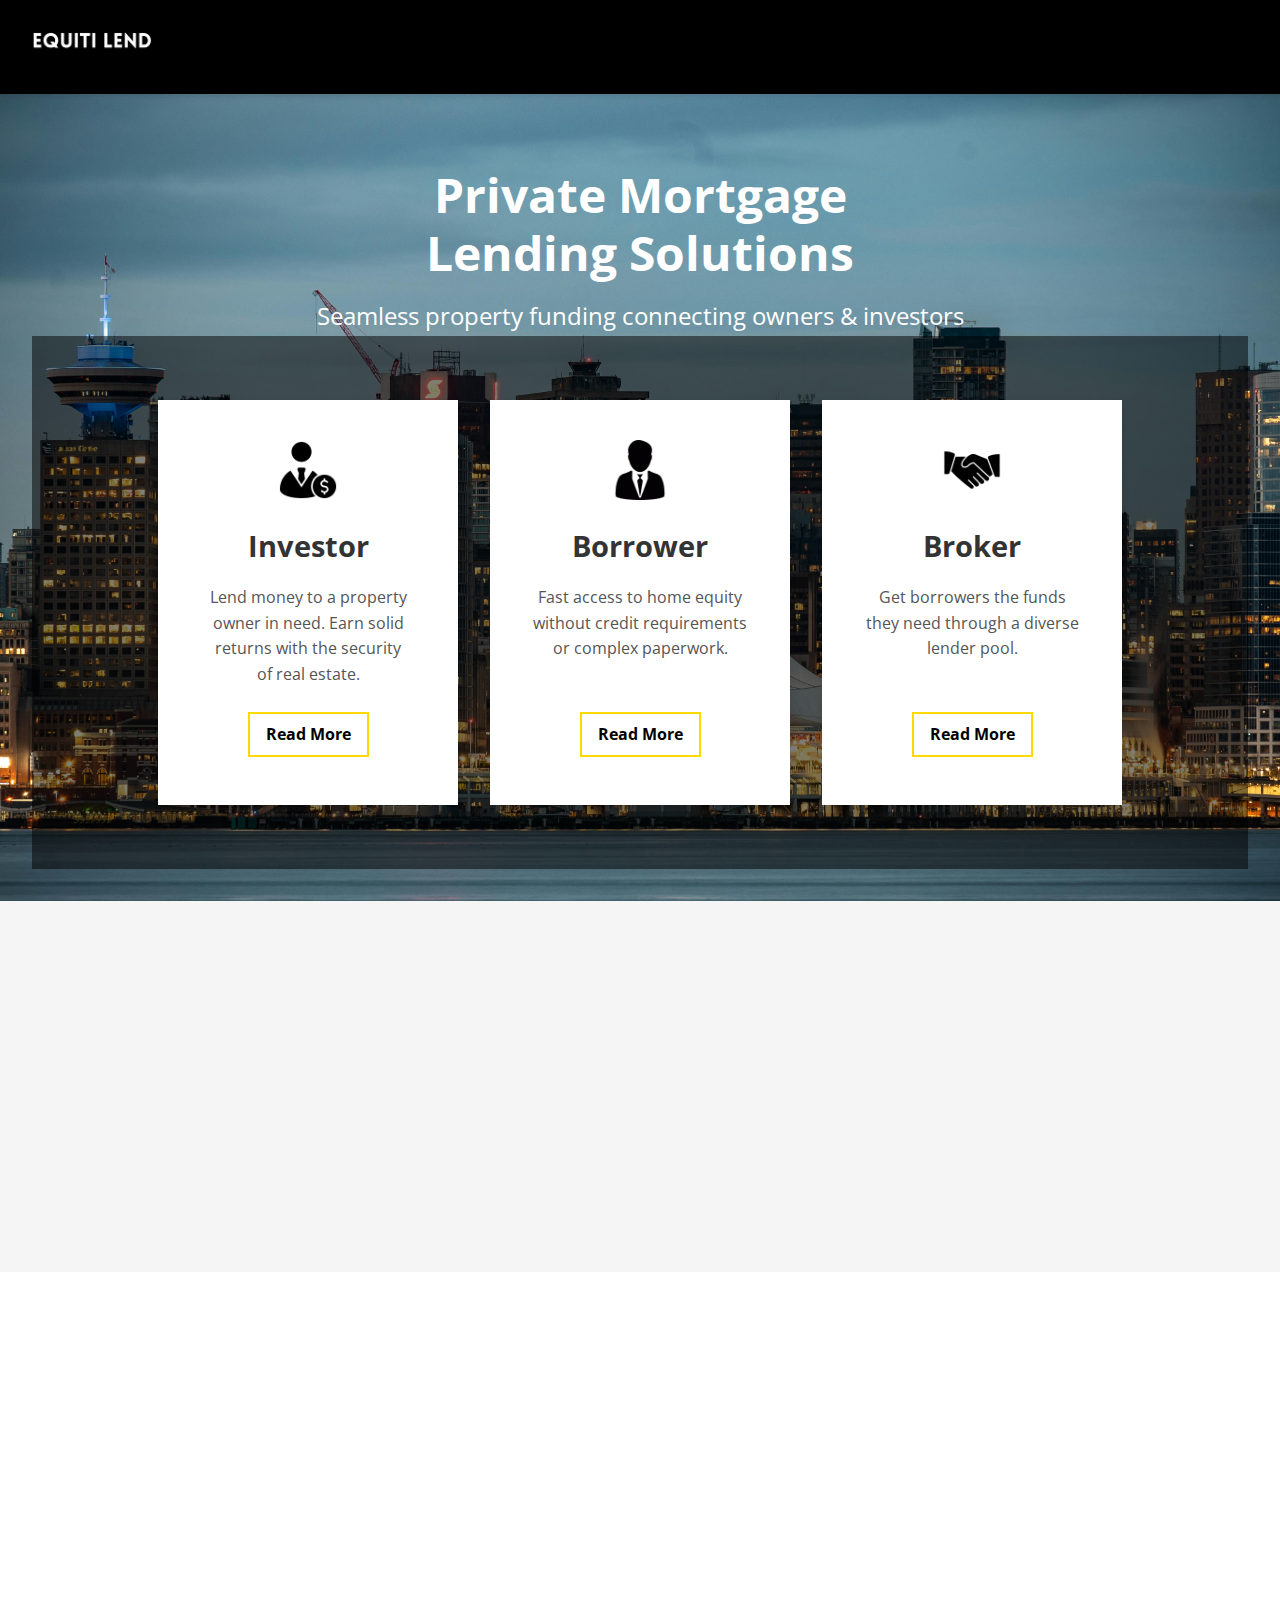
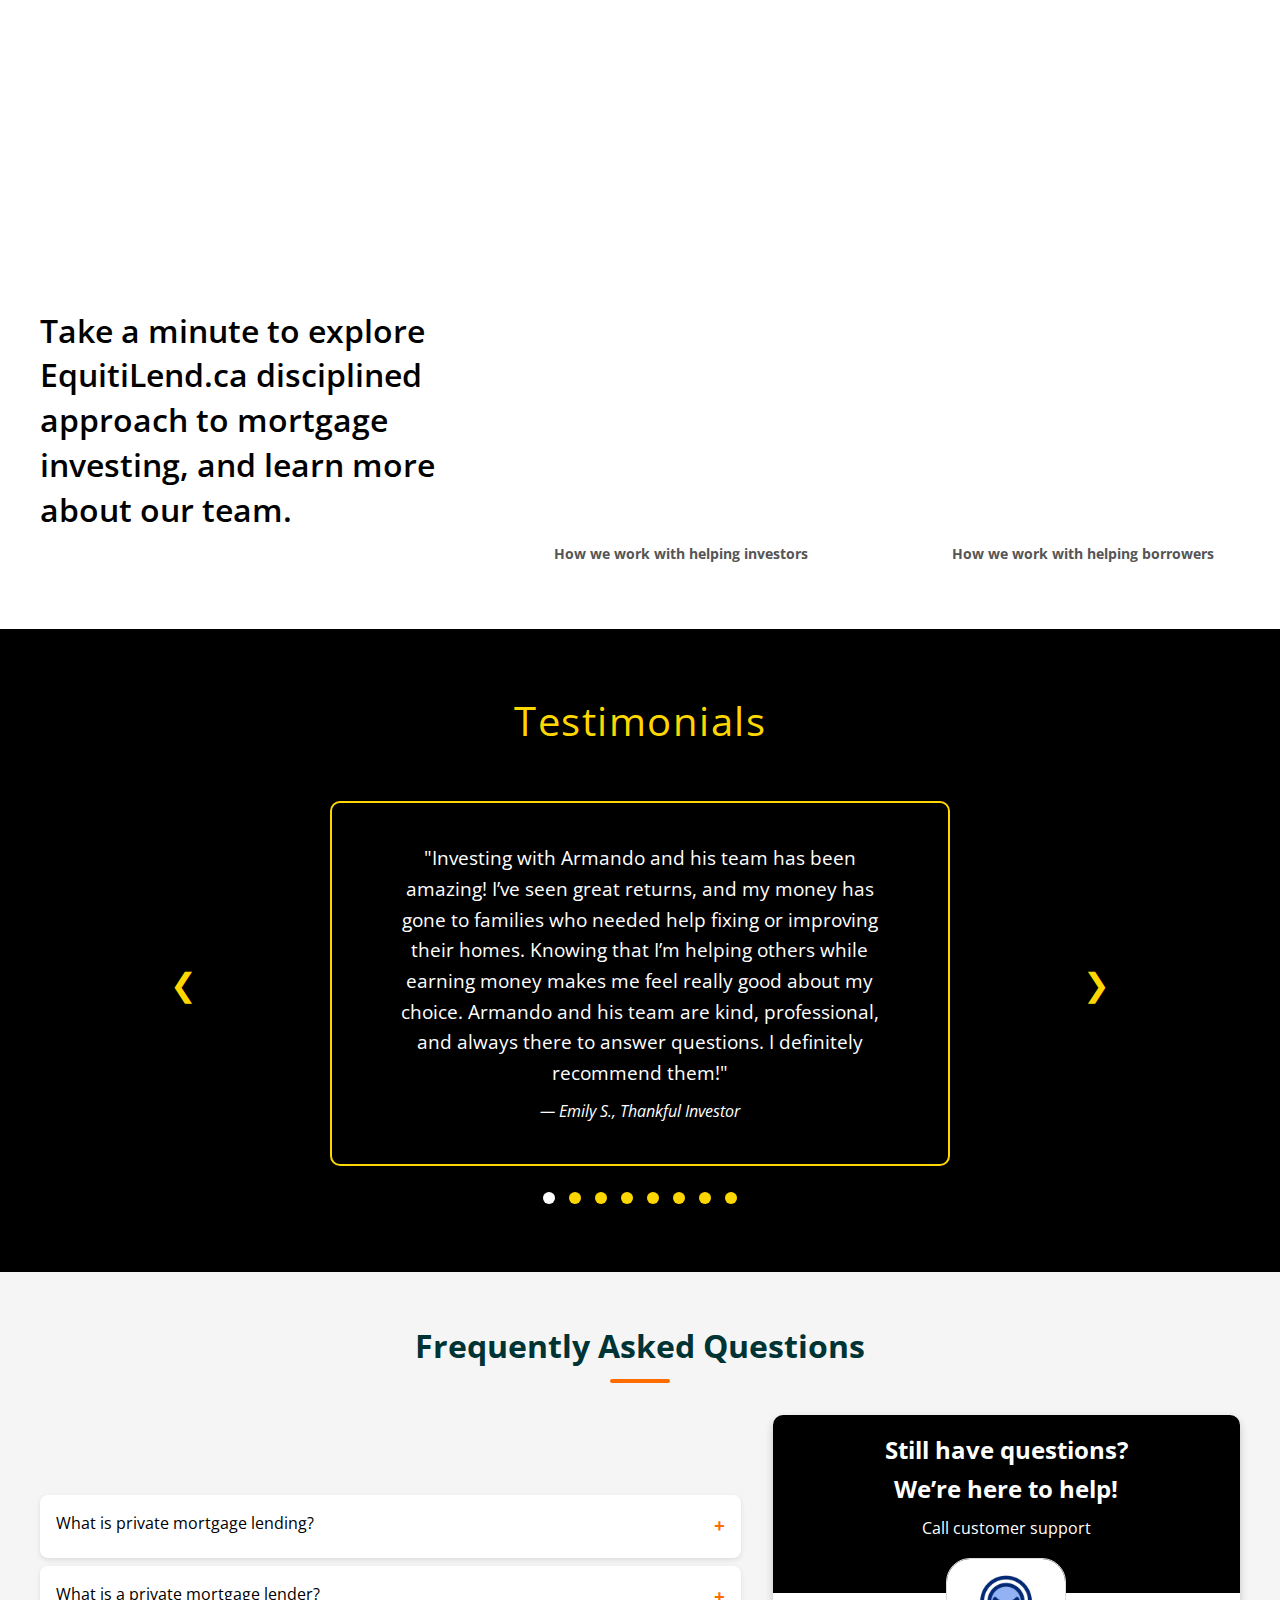
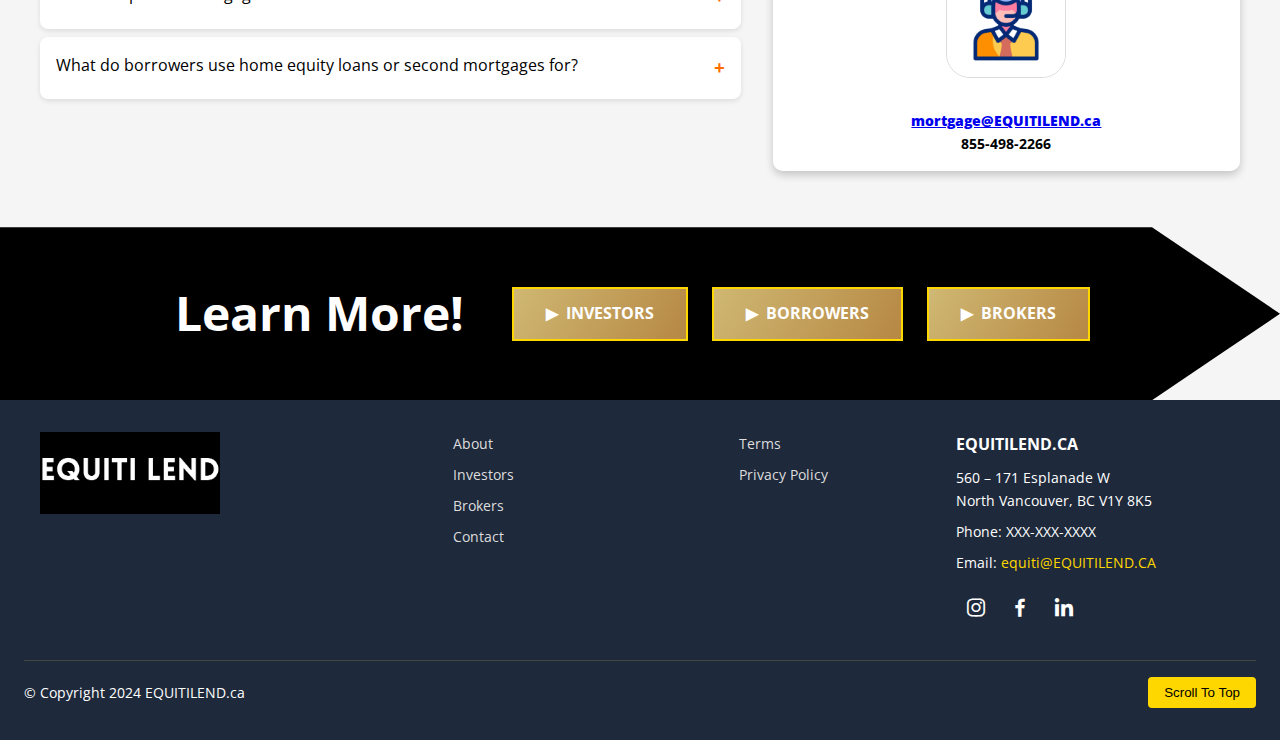
<file: index.html>
<!DOCTYPE html>
<html lang="en">
<head>
  <meta charset="UTF-8">
  <meta name="viewport" content="width=device-width, initial-scale=1.0">
  <title>EquitiLend.ca</title>
  <link rel="stylesheet" href="styles.css">
  <!-- Boxicons for icons -->
  <link href="https://unpkg.com/boxicons@2.1.4/css/boxicons.min.css" rel="stylesheet">
</head>
<body>

  <!-- Navbar -->
  <header>
    <nav class="navbar">
      <!-- Logo -->
      <div class="logo">
        <img src="./img/EQUITI LEND (1).png" alt="Logo">
      </div>

      <!-- Nav Menu -->
      <ul class="nav-list" id="nav-list">       
        <li><a href="./investor.html">Investors</a></li>
        <li><a href="./borrowers.html">Borrowers</a></li>
        <li><a href="./broker.html">Brokers</a></li>
        <li><a href="./team.html">About</a></li>
        <li> <a href="./contact.html">Contact</a></li>
      </ul>

      <!-- Mobile Menu Icon -->
      <div class="menu-icon" id="menu-icon">
        <i class="bx bx-menu" id="menu-toggle-icon"></i>
      </div>
    </nav>
  </header>

  <!-- Hero Section -->
  <section class="hero-section">
    <div class="hero-content">
      <h1>Private Mortgage <br> Lending Solutions</h1>
      <p>Seamless property funding connecting owners & investors</p>
    </div>
  
    <!-- Info Section -->
    <section class="info-section">
      <!-- Box 1: Investor -->
      <div class="info-box">
        <div class="icon">
          <img src="./img/investor img.png" alt="Investor Icon">
        </div>
        <h2>Investor</h2>
        <p>
          Lend money to a property owner in need. Earn solid returns with the security <br>of real estate.
        </p>
        <a href="./investor.html" class="info-link">Read More</a>
      </div>
  
      <!-- Box 3: Borrower -->
      <div class="info-box">
        <div class="icon">
          <img src="./img/man-in-suit-and-tie.png" alt="Borrower Icon">
        </div>
        <h2>Borrower</h2>
        <p>
          Fast access to home equity without credit requirements or complex paperwork.
        </p><br>
        <a href="./broker.html" class="info-link">Read More</a>
      </div>
  
      <!-- Box 2: Broker -->
      <div class="info-box">
        <div class="icon">
          <img src="./img/broker img.png" alt="Broker Icon">
        </div>
        <h2>Broker</h2>
        <p>
          Get borrowers the funds they need through a diverse lender pool.
        </p><br>
        <a href="./broker.html" class="info-link">Read More</a>
      </div>
    </section>
  </section>
  

  <!----------END info-----section----------->


  

  <!--------bank less section------->


   <!-- Bank Less Section -->
<!-- Bank Less Section -->
<section class="bank-less-section">
  <div class="content-container">
    <!-- Left Content -->
    <div class="left-content">
      <h1 class="gradient-text">Simple Equity <br>Lending <br>Solutions</h1>
    </div>

    <!-- Right Content -->
    <div class="right-content">
      <p>
        We connect investors, brokers, and borrowers in private real estate lending.
      </p>
      <p>
        Borrowers can access equity fast to refinance, purchase homes, commercial properties, land or fund development  projects.</p>
      </p>
      <p>
        We offer straightforward solutions without excessive paperwork or strict credit requirements, and deliver tailored
        solutions secured by high-quality real estate.
      </p>
      <p>Our approach is streamlined and thorough, offering an efficient process for all.</p>
    </div>
  </div>
</section>


  <!---------END----bank less section------------>




<!---------discipline section--------->
<!-- Image and Text Section -->
<section class="image-text-full">
  <div class="image-container"></div>

  <div class="text-container">
    <h2>Empowered Investing</h2>
    <p>
      Investors lend with confidence, assured that:<br>
      1) Their returns are determined upfront, and <br>
      2) Their investments are secured by high-quality real estate.
    </p>
    <p>
      Enjoy attractive returns, with investment opportunities tailored to your
      acceptable level of risk.
    </p>
    <p>
      Every mortgage investment is carefully curated,
      giving you full transparency on your expected returns and associated
      risks—so you stay in control.
    </p>
  </div>
</section>



<!---END-----------discipline section--------->
  




<!------youtube video section----------->


<!-- Video Section -->
<section class="video-section">
  <div class="video-container">
    <!-- Left Text Content -->
    <div class="text-content">
      <p>
        Take a minute to explore EquitiLend.ca disciplined approach to mortgage investing, and learn more about our team.
      </p>
    </div>

    <!-- Right Videos Content -->
    <div class="videos-content">
      <!-- Video 1 -->
      <div class="video-box">
        <iframe
          src="https://www.youtube.com/embed/VIDEO_ID_1"
          title="Get to Know Three Point Capital"
          frameborder="0"
          allow="accelerometer; autoplay; clipboard-write; encrypted-media; gyroscope; picture-in-picture"
          allowfullscreen
        ></iframe>
        <p>How we work with helping investors</p>
      </div>

      <!-- Video 2 -->
      <div class="video-box">
        <iframe
          src="https://www.youtube.com/embed/VIDEO_ID_2"
          title="30 Questions for 30 Years"
          frameborder="0"
          allow="accelerometer; autoplay; clipboard-write; encrypted-media; gyroscope; picture-in-picture"
          allowfullscreen
        ></iframe>
        <p>How we work with helping borrowers</p>
      </div>
    </div>
  </div>
</section>





<!---END youtube video section------------>




<!----------quote section------------>
<section class="testimonial-section" id="review">
  <div class="testimonial-header">
      <p class="testimonial-subtitle">Testimonials</p>
     <!--<h2 class="testimonial-heading">Reviews From Our Collaborators</h2>--> 
  </div>

  <div class="testimonial-slider-container">
      <!-- Left Arrow -->
      <span class="arrow left-arrow">&#10094;</span>

      <div class="testimonial-slider">
          <div class="testimonial-card active">
              <p class="testimonial-quote">"Investing with Armando and his team has been amazing! I’ve seen great returns, and my money has gone to families who needed help fixing or improving their homes. Knowing that I’m helping others while earning money makes me feel really good about my choice. Armando and his team are kind, professional, and always there to answer questions. I definitely recommend them!"</p>
              <p class="customer-name">— Emily S., Thankful Investor</p>
          </div>
          <div class="testimonial-card">
              <p class="testimonial-quote">"I’m so glad I invested with Armando and his team. My money has been working hard for me, and it’s also helping people get out of debt and improve their lives. It feels good knowing my investment is making a difference for families who need it. The team is super helpful and always keeps me updated. If you’re looking for a smart way to grow your money, this is it!"</p>
              <p class="customer-name">— Jessica L., Satisfied Investor</p>
          </div>
          <div class="testimonial-card">
              <p class="testimonial-quote">“Armando and his team made investing so simple and rewarding. I’ve earned great returns while helping small businesses grow. One of the businesses I invested in was able to expand and hire more workers, which was so exciting to hear about. Armando and his team really know what they’re doing and take the time to explain everything clearly. If you want to grow your money and help others, this is the best team to work with!”</p>
              <p class="customer-name">— Mark D., Happy Investor</p>
          </div>
          <div class="testimonial-card">
              <p class="testimonial-quote">“Investing with Armando and the team has been a rewarding experience in every sense. I’ve earned solid returns while my funds have gone toward life-changing projects—like helping families renovate their homes and create spaces they truly love. It’s reassuring to know my money is making a tangible difference while working hard for me. I can’t recommend Armando and his team enough for anyone looking to invest wisely and make an impact.”</p>
              <p class="customer-name">— Emily S., Grateful Investor</p>
          </div>
          <div class="testimonial-card">
              <p class="testimonial-quote">"I was on the verge of losing a long-time client because their file was so challenging. I reached out to Equiti as a last resort, and within a few days, they had a creative solution ready. Not only did they save the deal, but my client is now one of my biggest advocates. I couldn’t have done it without them."</p>
              <p class="customer-name">– SN, Broker, Richmond</p>
          </div>
          <div class="testimonial-card">
              <p class="testimonial-quote">"There was a point where I felt completely stuck with a file, and the pressure from my client was overwhelming. One call with Equiti changed everything. They didn’t just provide solutions—they gave me the confidence to present a solid plan to my client. That’s the kind of support every broker needs."</p>
              <p class="customer-name">– AL, Broker, Langley</p>
          </div>
          <div class="testimonial-card">
              <p class="testimonial-quote">F"If it wasn’t for your help we would have been forced to sell our home.  You got us approved without hassle and we received the funds in our account fast.   We feel the weight off our shoulders and can now take the time to make the right decisions."</p>
              <p class="customer-name">- RC, Borrower, Richmond</p>
          </div>
          <div class="testimonial-card">
              <p class="testimonial-quote">"After our string of bad luck my husband and I feel lucky to be behind on our monthly bills and we can’t thank you and your team enough for giving us the breathing room we need to get back on our feet."</p>
              <p class="customer-name">- JR, Borrower, Vancouver</p>
          </div>
      </div>

      <!-- Right Arrow -->
      <span class="arrow right-arrow">&#10095;</span>
  </div>

  <div class="testimonial-navigation">
      <span class="nav-dot active" data-index="0"></span>
      <span class="nav-dot" data-index="1"></span>
      <span class="nav-dot" data-index="2"></span>
      <span class="nav-dot" data-index="3"></span>
      <span class="nav-dot" data-index="4"></span>
      <span class="nav-dot" data-index="5"></span>
      <span class="nav-dot" data-index="6"></span>
      <span class="nav-dot" data-index="7"></span>
  </div>
</section>


<!-----END-------------quote section------------>




<section class="faq-section">
  <div class="faq-container">
    <div class="faq-header">
      <h2>Frequently Asked Questions</h2>
      <div class="underline"></div>
    </div>

    <div class="faq-content">
      <!-- FAQ Left Content -->
      <div class="faq-left">
        <div class="faq-category">
         
          <ul>
            <li>
              <div class="question">
                What is private mortgage lending?
                <span class="toggle">+</span>
              </div>
              <div class="answer">
                Private mortgage lending provides loans secured by real estate to borrowers who (a) don’t qualify with traditional lenders, or (b) require financing fast with limited paperwork.  Lending approvals are focussed on the property’s value rather than the borrower’s income and credit history.
              </div>
            </li>
            <li>
              <div class="question">
                What is a private mortgage lender?
                <span class="toggle">+</span>
              </div>
              <div class="answer">
                A private mortgage lender is a non-bank (or credit union) lender who provides mortgage loans based on a property’s equity.  These lenders can be pooled funds like Mortgage Investment Corporations (MICs), Trust Companies, Private Individuals, or Private Companies.  They are bound by ethics, but not banking regulations, allowing them to provide more flexible terms and faster approvals.
              </div>
            </li>
            <li>
              <div class="question">
                What do borrowers use home equity loans or second mortgages for?
                <span class="toggle">+</span>
              </div>
              <div class="answer">
                Debt consolidation, business capital injection, investments, renovations, development, rush purchases, and any other need where funds are required and banks/credit unions cannot provide a solution.
              </div>
            </li>
          </ul>
        </div>
  
      </div>

      <!-- FAQ Right Content -->
      <div class="faq-right">
        <div class="faq-help-card">
          <div class="card-body">
            <h3>Still have questions? <br> We’re here to help!</h3>
            <p>Call customer support</p>
          </div>
          <div class="card-header">
            <img src="./img/call-center.gif" alt="Support Image" />
          </div>
          <div class="card-footer">
            <p class="contact-info">
              <strong><a href="mailto:mortgage@EQUITILEND.ca" >mortgage@EQUITILEND.ca</a></strong><br>
              855-498-2266
            </p>
           
          </div>
        </div>
      </div>
    </div>
  </div>
</section>

<!------END-----------asked answer questions------------>




<!----------2--------- button section---------->
<section class="learn-more-section">
  <div class="learn-container">
    <!-- Left Side Text -->
    <div class="learn-text">
      <h2>Learn More!</h2>
    </div>

    <!-- Buttons -->
    <div class="button-container">
      <a href="./investor.html" class="button">
        <span class="icon">▶</span> INVESTORS
      </a>

      <a href="./borrowers.html" class="button">
        <span class="icon">▶</span> BORROWERS
      </a>

      <a href="./broker.html" class="button">
        <span class="icon">▶</span> BROKERS
      </a>
    </div>
  </div>
</section>


<!------END----2--------- button section---------->



<!--------footer section------------->

<footer class="footer">
  <div class="footer-container">
    <!-- Left Side: Logo and Tagline -->
    <div class="footer-left">
      <img src="./img/EQUITI LEND (1).png" alt="Three Point Capital Logo" class="footer-logo">
    <!--  <p class="footer-tagline">INVEST. LEND. GROW.</p> -->
    </div>

    <!-- Center: Navigation Links -->
    <div class="footer-center">
      <ul class="footer-links">
        <li><a href="#">About</a></li>
        <li><a href="#">Investors</a></li>
        <li><a href="#">Brokers</a></li>
        <li><a href="#">Contact</a></li>
      </ul>

      <ul class="footer-links">
        <li><a href="#">Terms</a></li>
        <li><a href="#">Privacy Policy</a></li>
      </ul>
    </div>

    <!-- Right Side: Contact and Social Icons -->
    <div class="footer-right">
      <h3>EQUITILEND.CA</h3>
      <p>560 – 171 Esplanade W<br>North Vancouver, BC V1Y 8K5</p>
      <p>Phone: XXX-XXX-XXXX</p>
      <p>Email: <a href="equiti@EQUITILEND.CA">equiti@EQUITILEND.CA </a></p>

      <div class="footer-socials">
        <a href="#"><i class="bx bxl-instagram"></i></a>
        <a href="#"><i class="bx bxl-facebook"></i></a>
        <a href="#"><i class="bx bxl-linkedin"></i></a>
      </div>
    </div>
  </div>

  <!-- Footer Bottom -->
  <div class="footer-bottom">
    <p>&copy; Copyright 2024 EQUITILEND.ca</p>
  <a href="#"><button class="scroll-to-top">Scroll To Top</button></a>
  </div>
</footer>




<!--------End footer section--------->


  <!-- JavaScript -->
  <script src="script.js"></script>
</body>
</html>
</file>
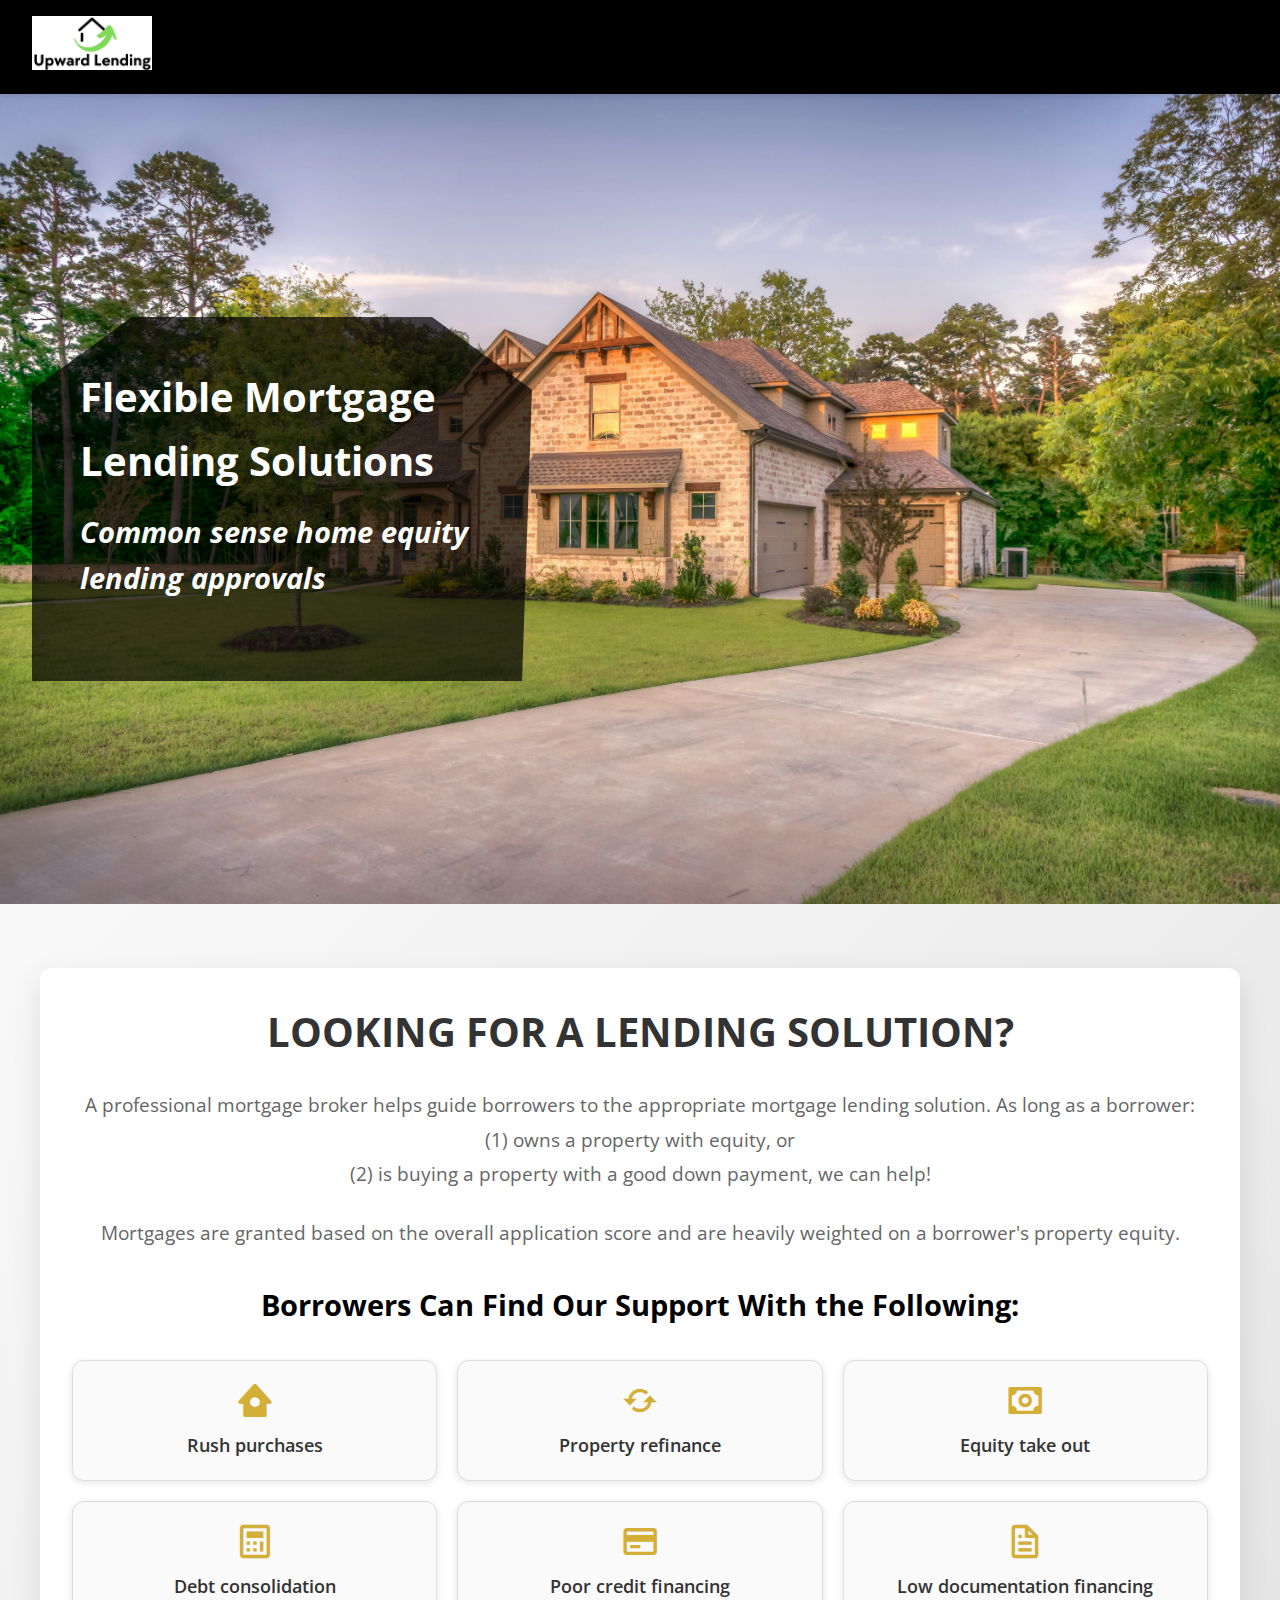
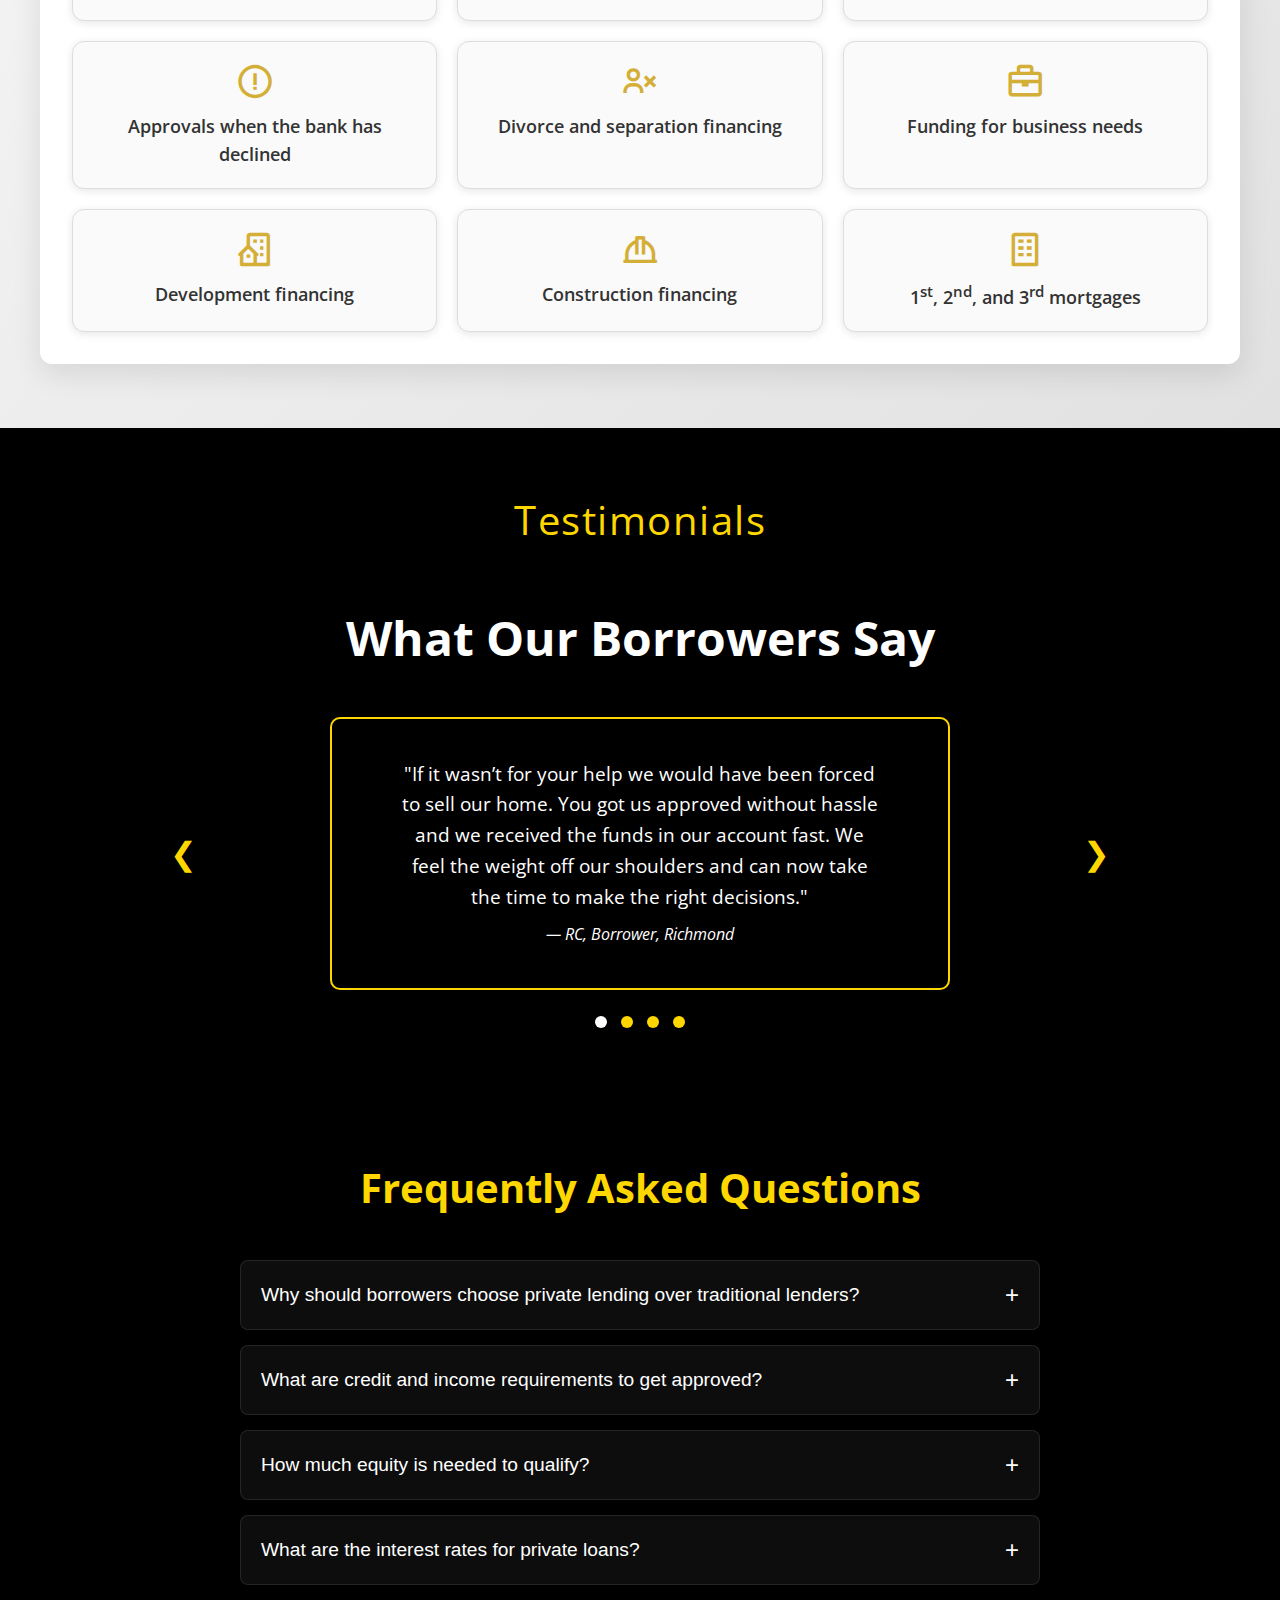
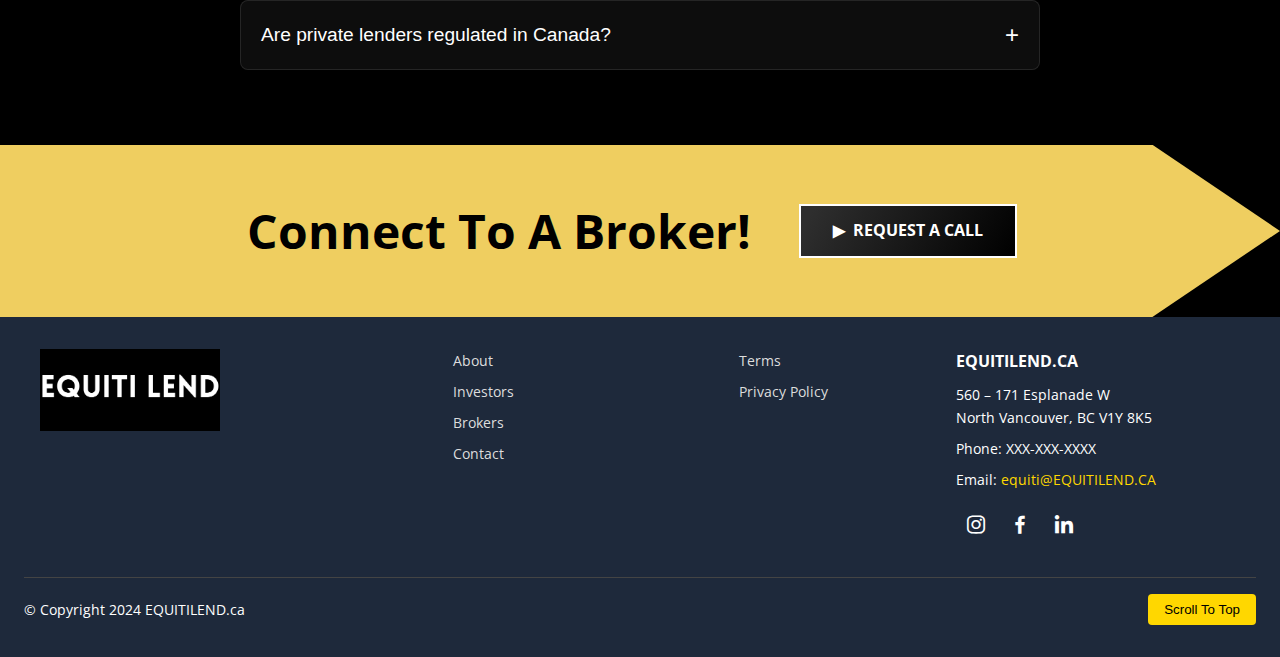
<file: borrowers.html>
<!DOCTYPE html>
<html lang="en">
<head>
  <meta charset="UTF-8">
  <meta name="viewport" content="width=device-width, initial-scale=1.0">
  <title>Borrowers</title>
  <link rel="stylesheet" href="./borrowers/borrowers.css">
  <!-- Boxicons for icons -->
  <link href="https://unpkg.com/boxicons@2.1.4/css/boxicons.min.css" rel="stylesheet">
</head>
<body>

  <!-- Navbar -->
  <header>
    <nav class="navbar">
      <!-- Logo -->
      <div class="logo">
      <a href="./index.html"> <img src="./img/Upward Lending.ca.png" alt="Logo"></a>
      </div>

      <!-- Nav Menu -->
      <ul class="nav-list" id="nav-list">    
        <li><a href="./investor.html">Investors</a></li>
        <li><a href="#" style="color: gold;">Borrowers</a></li>
        <li><a href="./broker.html">Brokers</a></li>
         <li><a href="./team.html">About</a></li>
        <li> <a href="mailto:mortgage@EQUITILEND.ca">Contact</a></li>
      </ul>

      <!-- Mobile Menu Icon -->
      <div class="menu-icon" id="menu-icon">
        <i class="bx bx-menu" id="menu-toggle-icon"></i>
      </div>
    </nav>
  </header>

  <!-- Hero Section -->
  <section class="hero">
    <div class="hero-overlay">
      <!-- Clip-path Box -->
      <div class="hero-box">
        <h1>Flexible Mortgage Lending
            Solutions</h1>
        <I><h2>Common sense home equity lending approvals</h2></I>
       <!-- <a href="#" class="cta-button">
          <img src="./img/home.png" alt="Logo">
         <span>INTERESTED? LEARN MORE ABOUT Upward Lending.</span> 
        </a>-->
      </div>
    </div>
  </section>




<!------------borrowers info section-------------------->
<section class="borrower-section">
  <div class="borrower-container">
    <h1 class="borrower-heading">Looking for a Lending Solution?</h1>
    <p class="borrower-intro">
      A professional mortgage broker helps guide borrowers to the appropriate mortgage lending solution. As long as a borrower:
      <br /> (1) owns a property with equity, or <br /> (2) is buying a property with a good down payment, we can help!
    </p>
    <p class="borrower-description">
      Mortgages are granted based on the overall application score and are heavily weighted on a borrower's property equity.
    </p>
    <h2 class="borrower-subheading">Borrowers Can Find Our Support With the Following:</h2>
    <div class="borrower-grid">
      <div class="borrower-item">
        <i class="bx bxs-home-circle"></i>
        <p>Rush purchases</p>
      </div>
      <div class="borrower-item">
        <i class="bx bx-refresh"></i>
        <p>Property refinance</p>
      </div>
      <div class="borrower-item">
        <i class="bx bx-money"></i>
        <p>Equity take out</p>
      </div>
      <div class="borrower-item">
        <i class="bx bx-calculator"></i>
        <p>Debt consolidation</p>
      </div>
      <div class="borrower-item">
        <i class="bx bx-credit-card"></i>
        <p>Poor credit financing</p>
      </div>
      <div class="borrower-item">
        <i class="bx bx-file"></i>
        <p>Low documentation financing</p>
      </div>
      <div class="borrower-item">
        <i class="bx bx-error-circle"></i>
        <p>Approvals when the bank has declined</p>
      </div>
      <div class="borrower-item">
        <i class="bx bx-user-x"></i>
        <p>Divorce and separation financing</p>
      </div>
      <div class="borrower-item">
        <i class="bx bx-briefcase"></i>
        <p>Funding for business needs</p>
      </div>
      <div class="borrower-item">
        <i class="bx bx-building-house"></i>
        <p>Development financing</p>
      </div>
      <div class="borrower-item">
        <i class="bx bx-hard-hat"></i>
        <p>Construction financing</p>
      </div>
      <div class="borrower-item">
        <i class="bx bx-building"></i>
        <p>1<sup>st</sup>, 2<sup>nd</sup>, and 3<sup>rd</sup> mortgages</p>
      </div>
    </div>
  </div>
</section>


<!----END---------borrowers info section-------->




<!----------quote section------------>
<section class="testimonial-section" id="review">
  <div class="testimonial-header">
      <p class="testimonial-subtitle">Testimonials</p>
      <h2 class="testimonial-heading">What Our Borrowers Say</h2>
  </div>

  <div class="testimonial-slider-container">
      <!-- Left Arrow -->
      <span class="arrow left-arrow">&#10094;</span>

      <div class="testimonial-slider">
          <div class="testimonial-card active">
              <p class="testimonial-quote">
                  "If it wasn’t for your help we would have been forced to sell our home. You got us approved without hassle and we received the funds in our account fast. We feel the weight off our shoulders and can now take the time to make the right decisions."
              </p>
              <p class="customer-name">— RC, Borrower, Richmond</p>
          </div>
          <div class="testimonial-card">
              <p class="testimonial-quote">
                  "After our string of bad luck, my husband and I feel lucky to be behind on our monthly bills and we can’t thank you and your team enough for giving us the breathing room we need to get back on our feet."
              </p>
              <p class="customer-name">— JR, Borrower, Vancouver</p>
          </div>
          <div class="testimonial-card">
              <p class="testimonial-quote">
                  “Thank you for saving our deposit! When we bought the townhouse on presale we never imagined our bank would be so difficult to deal with! Can’t thank you enough!”
              </p>
              <p class="customer-name">— HB, Borrower, Surrey</p>
          </div>
          <div class="testimonial-card">
              <p class="testimonial-quote">
                  “The funds have already been put to use in our business, and we are excited for the months of growth ahead. Thank you for your help and getting this done so quickly.”
              </p>
              <p class="customer-name">— MB, Borrower, North Vancouver</p>
          </div>
      </div>

      <!-- Right Arrow -->
      <span class="arrow right-arrow">&#10095;</span>
  </div>

  <div class="testimonial-navigation">
      <span class="nav-dot active" data-index="0"></span>
      <span class="nav-dot" data-index="1"></span>
      <span class="nav-dot" data-index="2"></span>
      <span class="nav-dot" data-index="3"></span>
  </div>
</section>

<!-----END-------------quote section------------>



<!---------------investors FAQ   section------------>

<section class="faq-section" id="faq">
  <div class="faq-header">
    <h2>Frequently Asked Questions</h2>
  </div>

  <div class="faq-container">
    <div class="faq-item">
      <button class="faq-question">Why should borrowers choose private lending over traditional lenders?
        <span class="icon">+</span>
      </button>
      <div class="faq-answer">
        <p>Private lending provides faster approvals, flexible terms, and options for borrowers who don’t meet strict bank criteria.</p>
      </div>
    </div>

    <div class="faq-item">
      <button class="faq-question">What are credit and income requirements to get approved?
        <span class="icon">+</span>
      </button>
      <div class="faq-answer">
        <p>There are no specific minimum credit score or income requirements for approval, as some solutions are designed to improve credit scores or bridge periods of income gaps. Approval is primarily based on property equity and a well-defined exit strategy.</p>
      </div>
    </div>

    <div class="faq-item">
      <button class="faq-question">How much equity is needed to qualify?
        <span class="icon">+</span>
      </button>
      <div class="faq-answer">
        <p>Typically, at least 25% equity is required, however each application is decided upon case by case, so equity required may be higher or lower. (Equity is the property value less financing on the property).</p>
      </div>
    </div>

    <div class="faq-item">
      <button class="faq-question">What are the interest rates for private loans?
        <span class="icon">+</span>
      </button>
      <div class="faq-answer">
        <p>Rates typically range from 7% to 14%, however could be more or less.  Every borrowers scenario is unique, so every loan is priced uniquely.    </p>
      </div>
    </div>

    <div class="faq-item">
      <button class="faq-question">Are private lenders regulated in Canada?
        <span class="icon">+</span>
      </button>
      <div class="faq-answer">
        <p>Yes, they are subject to provincial regulations and consumer protection laws.</p>
      </div>
    </div>

  

  </div>
</section>






<!-----END------------investors FAQ    section------------>






<!----------2--------- button section---------->

<section class="learn-more-section">
  <div class="learn-container">
    <!-- Left Side Text -->
    <div class="learn-text">
      <h2>Connect To A Broker!</h2>
    </div>

    <!-- Buttons -->
    <div class="button-container">
      <a href="./investor.html" class="button">
        <span class="icon">▶</span> REQUEST A CALL
      </a>
    </div>
  </div>
</section>

<!----End button section--------------------->


<!--------footer section------------->

<footer class="footer">
  <div class="footer-container">
    <!-- Left Side: Logo and Tagline -->
    <div class="footer-left">
      <img src="./img/EQUITI LEND (1).png" alt="Three Point Capital Logo" class="footer-logo">
    <!--  <p class="footer-tagline">INVEST. LEND. GROW.</p> -->
    </div>

    <!-- Center: Navigation Links -->
    <div class="footer-center">
      <ul class="footer-links">
        <li><a href="#">About</a></li>
        <li><a href="#">Investors</a></li>
        <li><a href="#">Brokers</a></li>
        <li><a href="#">Contact</a></li>
      </ul>

      <ul class="footer-links">
        <li><a href="#">Terms</a></li>
        <li><a href="#">Privacy Policy</a></li>
      </ul>
    </div>

    <!-- Right Side: Contact and Social Icons -->
    <div class="footer-right">
      <h3>EQUITILEND.CA</h3>
      <p>560 – 171 Esplanade W<br>North Vancouver, BC V1Y 8K5</p>
      <p>Phone: XXX-XXX-XXXX</p>
      <p>Email: <a href="equiti@EQUITILEND.CA">equiti@EQUITILEND.CA </a></p>

      <div class="footer-socials">
        <a href="#"><i class="bx bxl-instagram"></i></a>
        <a href="#"><i class="bx bxl-facebook"></i></a>
        <a href="#"><i class="bx bxl-linkedin"></i></a>
      </div>
    </div>
  </div>

  <!-- Footer Bottom -->
  <div class="footer-bottom">
    <p>&copy; Copyright 2024 EQUITILEND.ca</p>
  <a href="#"><button class="scroll-to-top">Scroll To Top</button></a>
  </div>
</footer>





  
  <!-- JavaScript -->
  <script src="./borrowers/borrowers.js"></script>
</body>
</html>
</file>
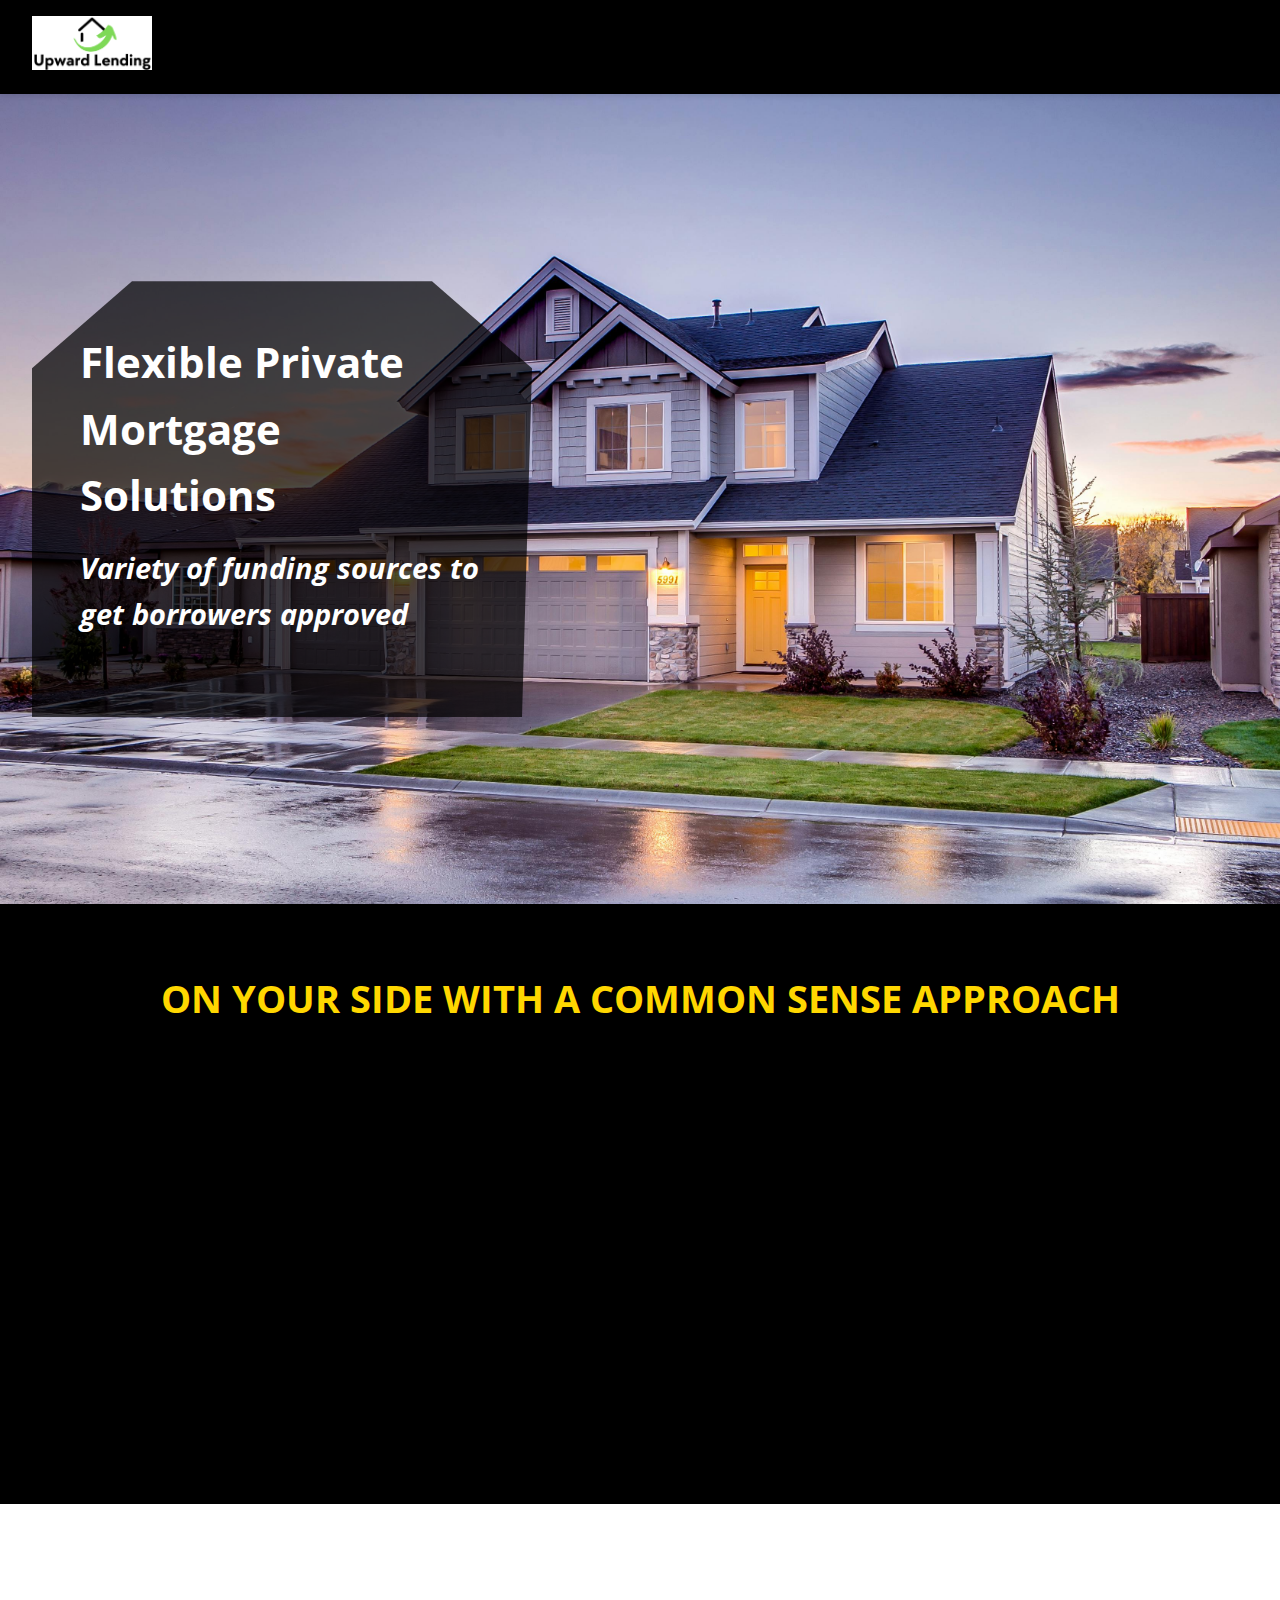
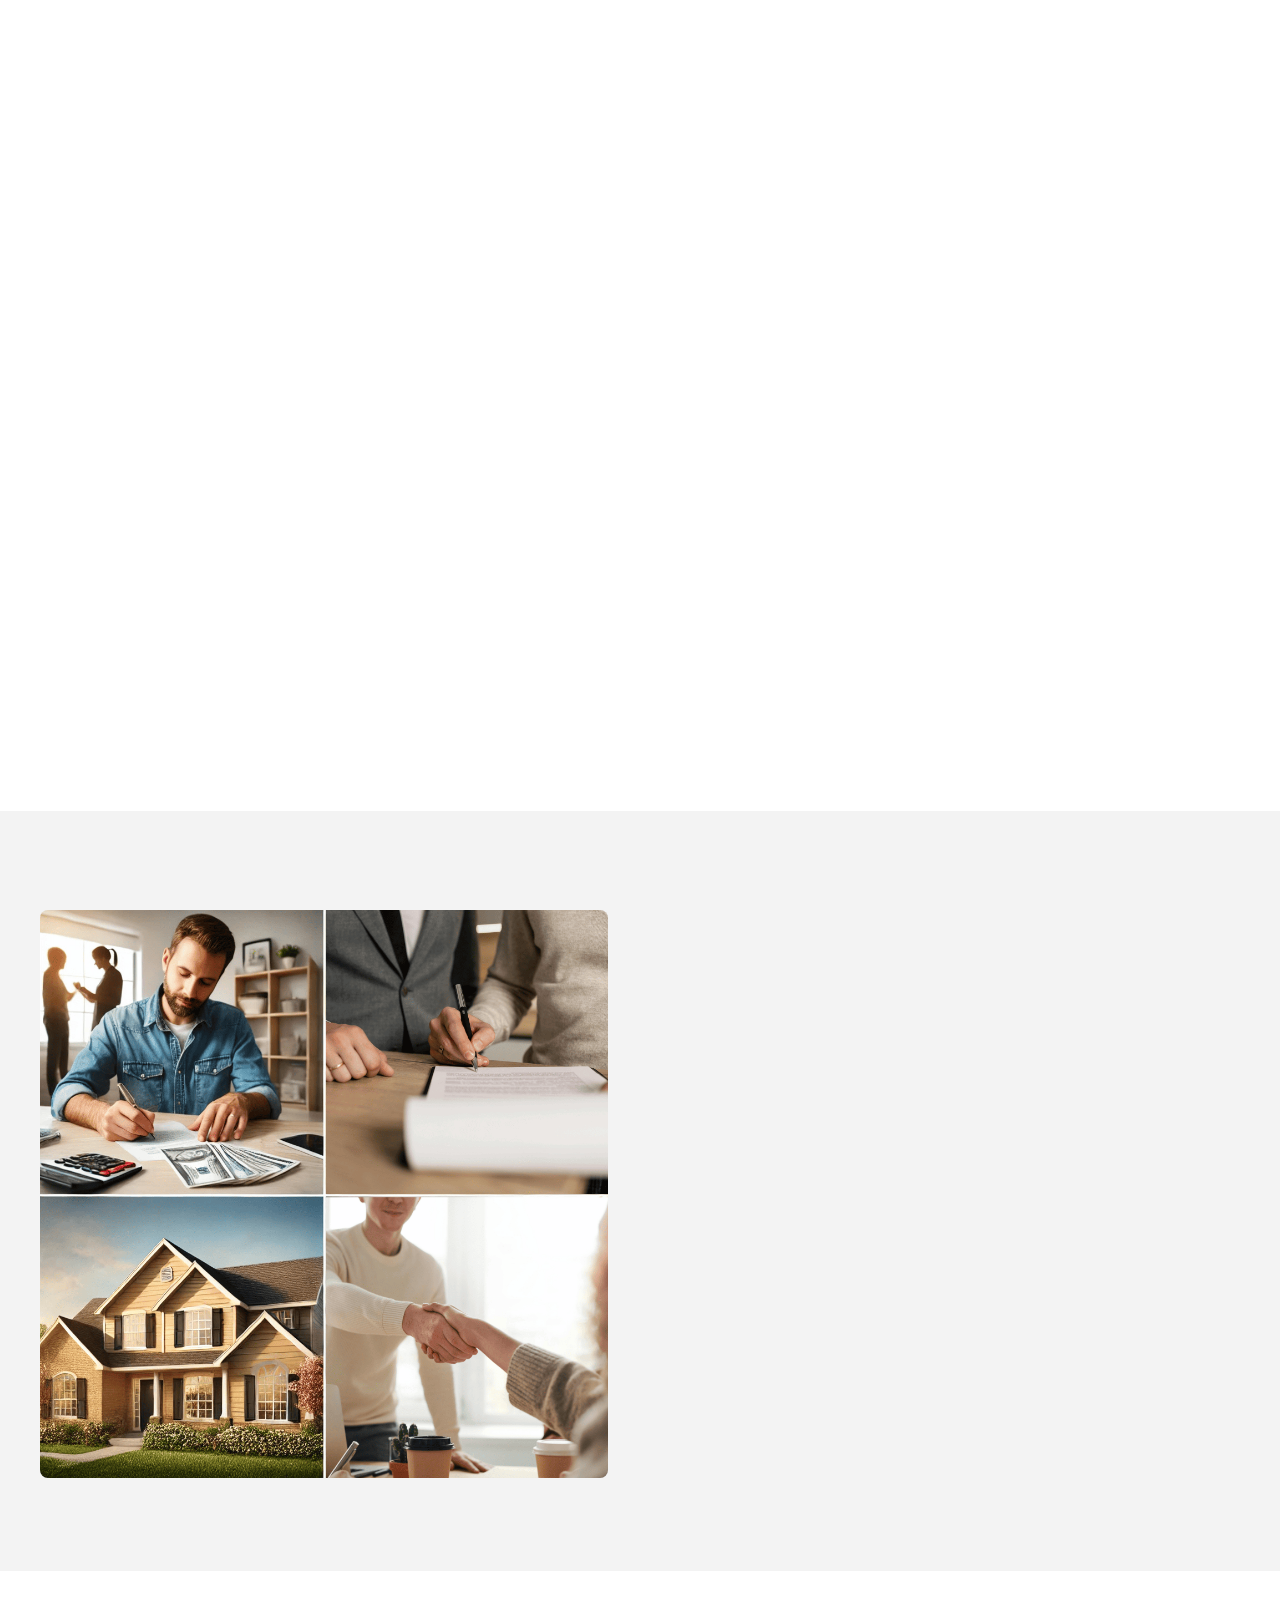
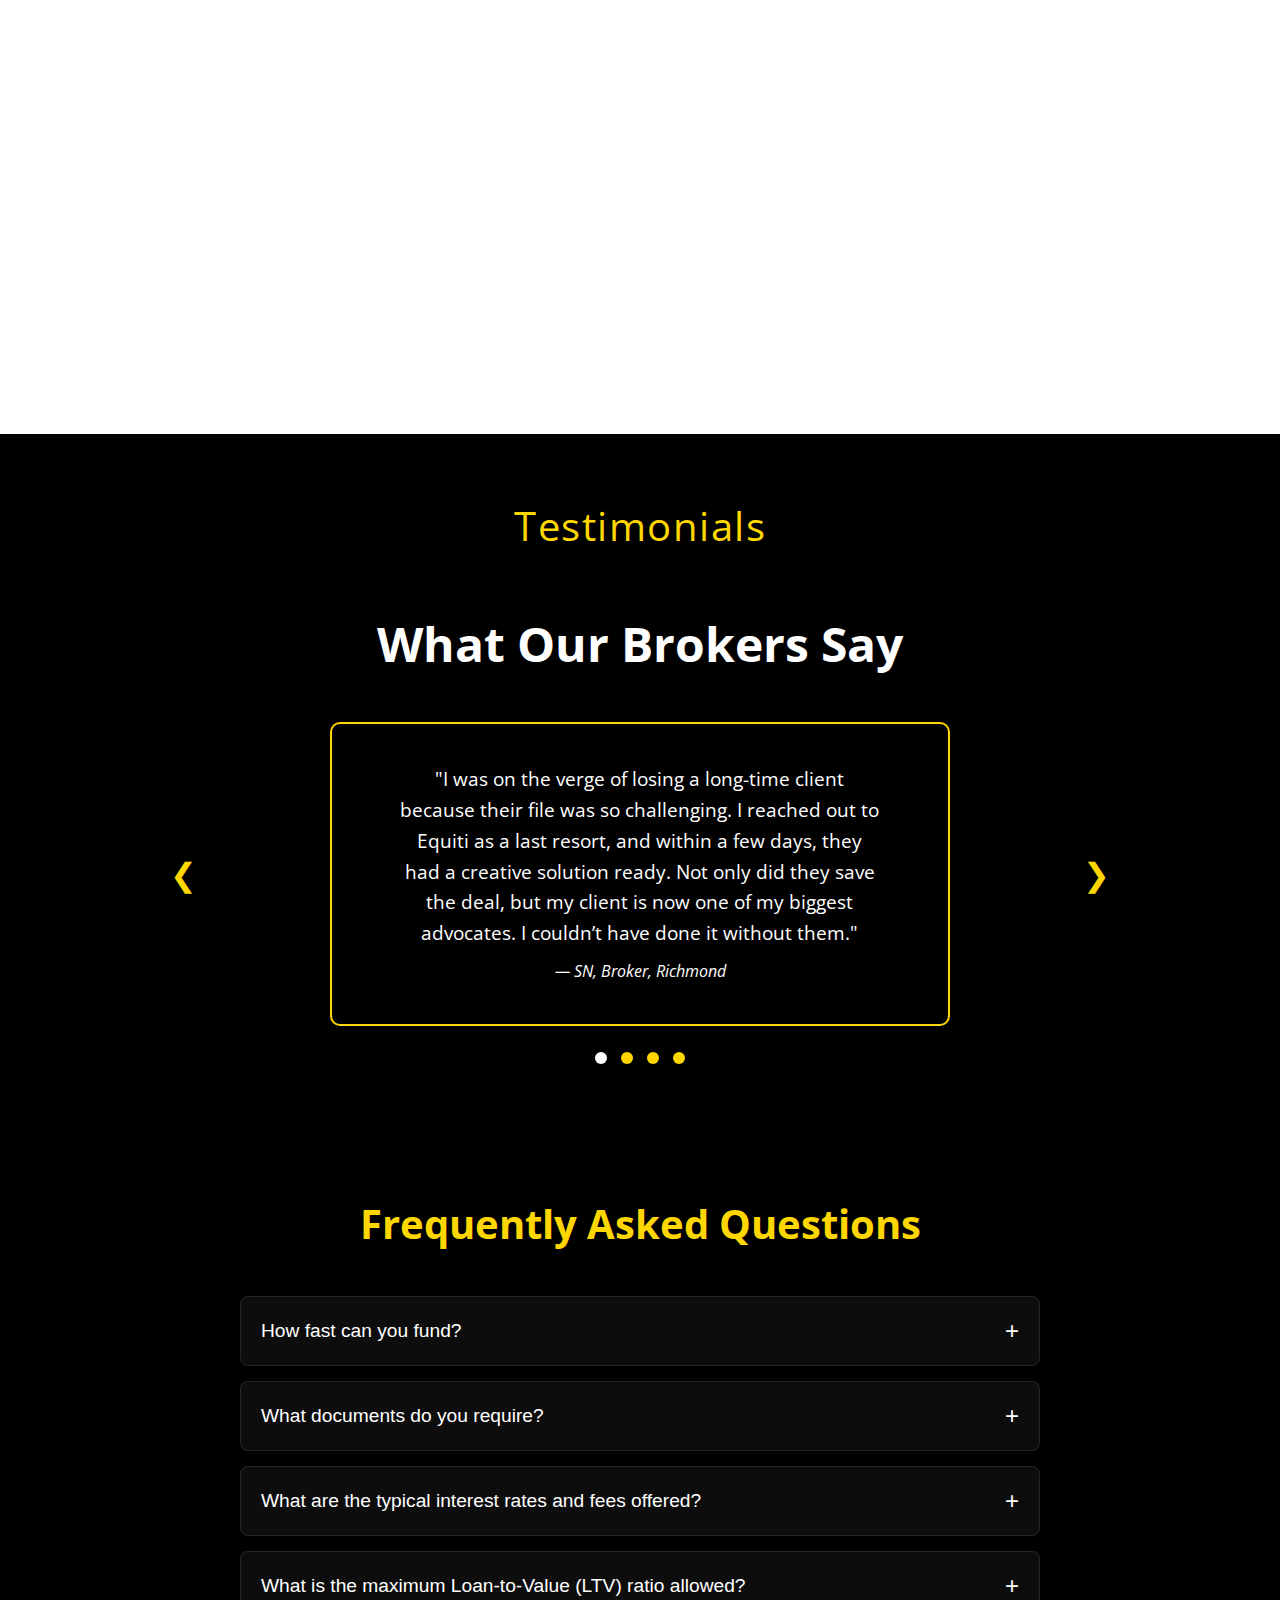
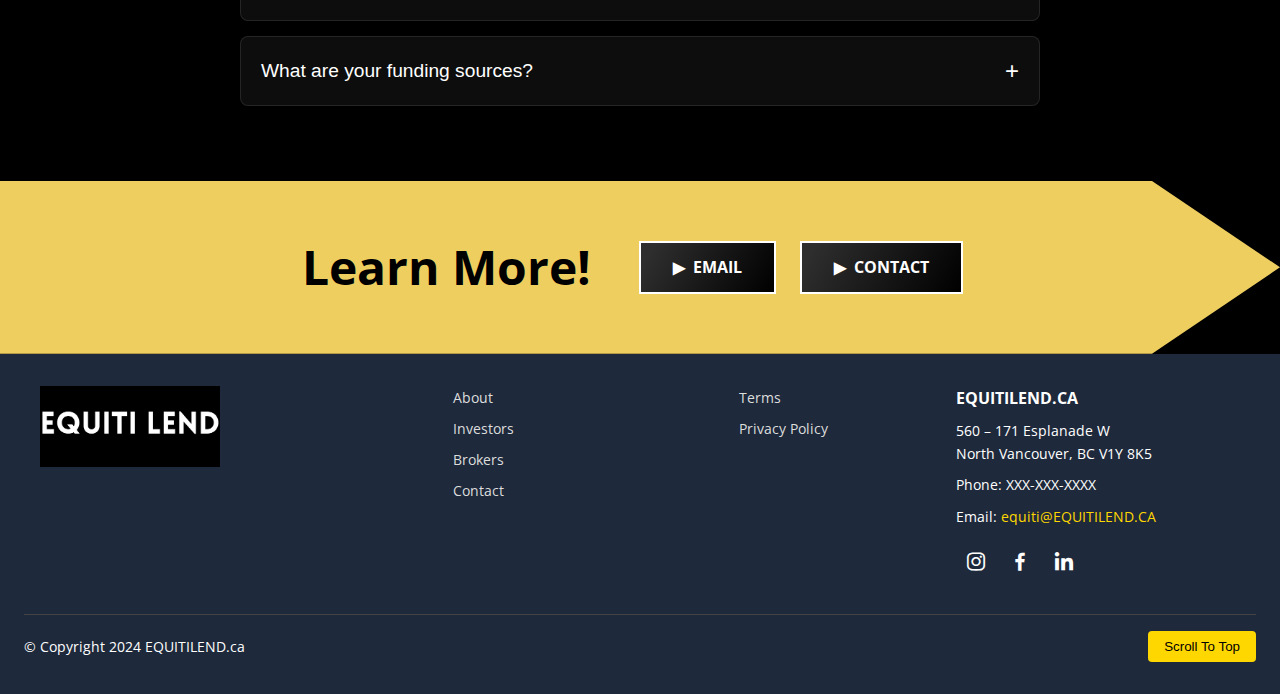
<file: broker.html>
<!DOCTYPE html>
<html lang="en">
<head>
  <meta charset="UTF-8">
  <meta name="viewport" content="width=device-width, initial-scale=1.0">
  <title>Brokers</title>
  <link rel="stylesheet" href="./broker/broker.css">
  <!-- Boxicons for icons -->
  <link href="https://unpkg.com/boxicons@2.1.4/css/boxicons.min.css" rel="stylesheet">
</head>
<body>

  <!-- Navbar -->
  <header>
    <nav class="navbar">
      <!-- Logo -->
      <div class="logo">
      <a href="./index.html"> <img src="./img/Upward Lending.ca.png" alt="Logo"></a> 
      </div>

      <!-- Nav Menu -->
      <ul class="nav-list" id="nav-list">       
        <li><a href="./investor.html" >Investors</a></li>
        <li><a href="./borrowers.html">Borrowers</a></li>
        <li><a href="#" style="color: gold;">Brokers</a></li>
        <li><a href="./team.html">About</a></li>
        <li> <a href="mailto:mortgage@EQUITILEND.ca">Contact</a></li>
      </ul>

      <!-- Mobile Menu Icon -->
      <div class="menu-icon" id="menu-icon">
        <i class="bx bx-menu" id="menu-toggle-icon"></i>
      </div>
    </nav>
  </header>
 <!-- Hero Section -->
 <section class="hero">
  <div class="hero-overlay">
    <!-- Clip-path Box -->
    <div class="hero-box">
      <h1>Flexible Private Mortgage
        Solutions</h1>
     <i> <h2>Variety of funding sources to get borrowers approved</h2></i>
     <!-- <a href="#" class="cta-button">
        <img src="./img/home.png" alt="Logo">
       <span>INTERESTED? LEARN MORE ABOUT Upward Lending.</span> 
      </a>-->
    </div>
  </div>
</section>



<!---------------your partner --------------------section-->

<section class="features-section">
  <div class="features-container">
    <h2 class="features-heading">ON YOUR SIDE WITH A COMMON SENSE APPROACH</h2>
    <div class="features-boxes">
      <div class="feature-box" data-animate="fade-up" data-index="1">
        <div class="icon-wrapper">
          <img src="./img/hand.png" alt="Buy a Home Icon" />
        </div>
        <h3>FLEXIBILITY</h3>
        <p>Extensive lending pool enables<br>
          the approval of even the most<br>
          challenging transactions</p>
        <a href="#" class="feature-button"><span>Get Started</span></a>
      </div>
      <div class="feature-box" data-animate="fade-up" data-index="2">
        <div class="icon-wrapper">
          <img src="./img/market-growth.png" alt="Get Cash Icon" />
        </div>
        <h3>PRICING</h3>
        <p>Transparent fair<br> market interest<br>
          rates and fees<br/></p>
        <a href="#" class="feature-button"><span>View Options</span></a>
      </div>
      <div class="feature-box" data-animate="fade-up" data-index="3">
        <div class="icon-wrapper">
          <img src="./img/trust.png" alt="Lower Payments Icon" />
        </div>
        <h3>HONESTY</h3>
        <p>Your client remains<br> yours
          respecting<br>relationships</p>
        <a href="#" class="feature-button"><span>Start Saving</span></a>
      </div>
    </div>
  </div>
</section>


<!---------END------your partner --------------------section-->




<!---------what we offer--------------------section-->
<section class="offer-section">
  <div class="offer-container">
    <h1 class="offer-heading">What We Offer</h1>
    <h2 class="offer-subheading">Your deals. Done.</h2>
    <p class="offer-description">
      With our wide range of funding options, mortgage brokers can successfully connect their clients to the borrowing solution needed.
    </p>
    <p class="offer-description">
      Our unique approach in matching individual lenders and funds allows a more creative, common-sense approach to satisfy borrowers' needs.
    </p>
    <p class="offer-description">
      With us, you will get a fast no or a fast yes with our flexible solutions.
    </p>
    <ul class="offer-bullets">
      <li><i class="bx bx-check-shield"></i> No minimum credit score</li>
      <li><i class="bx bx-line-chart"></i> No GDS/TDS requirements</li>
      <li><i class="bx bx-home-alt"></i> 1st, 2nd, 3rd, and inter-alia mortgages</li>
      <li><i class="bx bx-buildings"></i> Jumbo mortgages</li>
      <li><i class="bx bx-time"></i> Fast service</li>
      <li><i class="bx bx-dollar-circle"></i> Fast funding</li>
    </ul>
    <h5 class="offer-footer">Email us your borrower's situation today. We’re here to help.</h5>
  </div>
</section>




<!----END----what we offer --------------------section-->



<!---- image content section --------------------section-->
<section class="funding-section">
  <div class="funding-container">
    <!-- Left Image -->
    <div class="funding-image">
      <img src="./img/borrower funding img.png" alt="Funding Image">
    </div>

    <!-- Right Content -->
    <div class="funding-content">
      <h1 class="funding-heading">FUNDING TYPES</h1>
      <p class="funding-description">
        Our diverse funding pool enables case-by-case approvals for the following scenarios:
      </p>
      <ul class="funding-list">
        <li>1st, 2nd, 3rd, and interalia mortgages</li>
        <li>Rush purchases</li>
        <li>Refinances and equity take-outs</li>
        <li>Bank declines</li>
        <li>Refinance to payout existing private lender(s)</li>
        <li>Debt consolidation</li>
        <li>Development financing</li>
        <li>Land financing</li>
        <li>Construction</li>
      </ul>
      <p class="funding-note">
        There is no maximum Loan to Value (LTV) ratio; however, approvals will be adjudicated on a 
        common-sense basis with a strong focus on a well-defined exit strategy. Minimum $50,000 mortgage request 
        and jumbo mortgage requests are welcomed.
      </p>
    </div>
  </div>
</section>




<!----END---- image content section ----------------section-->



<!----------------approval section------------>
<section class="approval-section">
  <div class="approval-container">
    <h1 class="approval-heading">READY TO SUBMIT A FILE FOR APPROVAL?</h1>
    <p class="approval-details">
      Require borrower application, credit bureau, and appraisal (if completed).
    </p>
    <p class="approval-email">
      Email to <a href="mailto:approved@EQUITILEND.CA">approved@EQUITILEND.CA</a> and we will get back to you
      within <strong>90 minutes</strong> <em>(considering normal file volumes)</em>.
    </p><br>
    <p class="approval-details">For a quick chat on your file <b style="color: #000;">call us</b>.</p>
  </div>
</section>







<!--------END--------wheel section------------>




<!----------quote section------------>
<section class="testimonial-section" id="review">
  <div class="testimonial-header">
      <p class="testimonial-subtitle">Testimonials</p>
      <h2 class="testimonial-heading">What Our Brokers Say</h2>
  </div>

  <div class="testimonial-slider-container">
      <!-- Left Arrow -->
      <span class="arrow left-arrow">&#10094;</span>

      <div class="testimonial-slider">
          <div class="testimonial-card active">
              <p class="testimonial-quote">
                  "I was on the verge of losing a long-time client because their file was so challenging. I reached out to Equiti as a last resort, and within a few days, they had a creative solution ready. Not only did they save the deal, but my client is now one of my biggest advocates. I couldn’t have done it without them."
              </p>
              <p class="customer-name">— SN, Broker, Richmond</p>
          </div>
          <div class="testimonial-card">
              <p class="testimonial-quote">
                  "There was a point where I felt completely stuck with a file, and the pressure from my client was overwhelming. One call with Equiti changed everything. They didn’t just provide solutions—they gave me the confidence to present a solid plan to my client. That’s the kind of support every broker needs."
              </p>
              <p class="customer-name">— AL, Broker, Langley</p>
          </div>
          <div class="testimonial-card">
              <p class="testimonial-quote">
                  "I had a client in tears after being turned down by the banks. I was determined to find a solution for them, and Equiti came through. They worked with me step by step, and seeing my client’s relief and gratitude after getting funded was the most rewarding experience of my career."
              </p>
              <p class="customer-name">— BT, Broker, Vancouver</p>
          </div>
          <div class="testimonial-card">
              <p class="testimonial-quote">
                  "You are professional and persistent in getting files approved and funded and truly appreciate your service."
              </p>
              <p class="customer-name">— AH, Broker, Langley</p>
          </div>
      </div>

      <!-- Right Arrow -->
      <span class="arrow right-arrow">&#10095;</span>
  </div>

  <div class="testimonial-navigation">
      <span class="nav-dot active" data-index="0"></span>
      <span class="nav-dot" data-index="1"></span>
      <span class="nav-dot" data-index="2"></span>
      <span class="nav-dot" data-index="3"></span>
  </div>
</section>

<!-----END-------------quote section------------>



<!---------------investors FAQ   section------------>

<section class="faq-section" id="faq">
  <div class="faq-header">
    <h2>Frequently Asked Questions</h2>
  </div>

  <div class="faq-container">
    <div class="faq-item">
      <button class="faq-question">How fast can you fund?
        <span class="icon">+</span>
      </button>
      <div class="faq-answer">
        <p>As fast as 48 hours depending on the individual file and legal professionals volume.</p>
      </div>
    </div>

    <div class="faq-item">
      <button class="faq-question">What documents do you require?
        <span class="icon">+</span>
      </button>
      <div class="faq-answer">
        <p>RApplication, credit bureau and appraisal along with the borrowers current challenge and exit strategy.  Additional documents may be required though there is no minimum credit score or income requirements, we take a common sense approach.</p>
      </div>
    </div>

    <div class="faq-item">
      <button class="faq-question">What are the typical interest rates and fees offered?
        <span class="icon">+</span>
      </button>
      <div class="faq-answer">
        <p>Rates and fees align with current competitive market pricing.</p>
      </div>
    </div>

    <div class="faq-item">
      <button class="faq-question">What is the maximum Loan-to-Value (LTV) ratio allowed?
        <span class="icon">+</span>
      </button>
      <div class="faq-answer">
        <p>Typically 75% for residential, lower may be required and higher may be considered, depending on the overall application.  Land, development, and commercial will have varying LTV requirements.</p>
      </div>
    </div>

    <div class="faq-item">
      <button class="faq-question">What are your funding sources?
        <span class="icon">+</span>
      </button>
      <div class="faq-answer">
        <p>We work with private individuals, corporations, and pooled funds offering a diverse lender pool to fund borrowers needs.  All lenders adhere to fair lending practices.</p>
      </div>
    </div>

  

  </div>
</section>






<!-----END------------investors FAQ    section------------>






  <!----------2--------- button section---------->
  <section class="learn-more-section">
    <div class="learn-container">
      <!-- Left Side Text -->
      <div class="learn-text">
        <h2>Learn More!</h2>
      </div>
  
      <!-- Buttons -->
      <div class="button-container">
        <a href="./investor.html" class="button">
          <span class="icon">▶</span> EMAIL
        </a>
  
        <a href="./borrowers.html" class="button">
          <span class="icon">▶</span> CONTACT
        </a>
  
      </div>
    </div>
  </section>
  
  
  <!------END----2--------- button section---------->
  
  
  
  <!--------footer section------------->
  
  <footer class="footer">
    <div class="footer-container">
      <!-- Left Side: Logo and Tagline -->
      <div class="footer-left">
        <img src="./img/EQUITI LEND (1).png" alt="Three Point Capital Logo" class="footer-logo">
      <!--  <p class="footer-tagline">INVEST. LEND. GROW.</p> -->
      </div>
  
      <!-- Center: Navigation Links -->
      <div class="footer-center">
        <ul class="footer-links">
          <li><a href="#">About</a></li>
          <li><a href="#">Investors</a></li>
          <li><a href="#">Brokers</a></li>
          <li><a href="#">Contact</a></li>
        </ul>
  
        <ul class="footer-links">
          <li><a href="#">Terms</a></li>
          <li><a href="#">Privacy Policy</a></li>
        </ul>
      </div>
  
      <!-- Right Side: Contact and Social Icons -->
      <div class="footer-right">
        <h3>EQUITILEND.CA</h3>
        <p>560 – 171 Esplanade W<br>North Vancouver, BC V1Y 8K5</p>
        <p>Phone: XXX-XXX-XXXX</p>
        <p>Email: <a href="equiti@EQUITILEND.CA">equiti@EQUITILEND.CA </a></p>
  
        <div class="footer-socials">
          <a href="#"><i class="bx bxl-instagram"></i></a>
          <a href="#"><i class="bx bxl-facebook"></i></a>
          <a href="#"><i class="bx bxl-linkedin"></i></a>
        </div>
      </div>
    </div>
  
    <!-- Footer Bottom -->
    <div class="footer-bottom">
      <p>&copy; Copyright 2024 EQUITILEND.ca</p>
    <a href="#"><button class="scroll-to-top">Scroll To Top</button></a>
    </div>
  </footer>
  
  
  
  
  <!--------End footer section--------->
  
  
    <!-- JavaScript -->
    <script src="./broker/broker.js"></script>
  </body>
  </html>
</file>
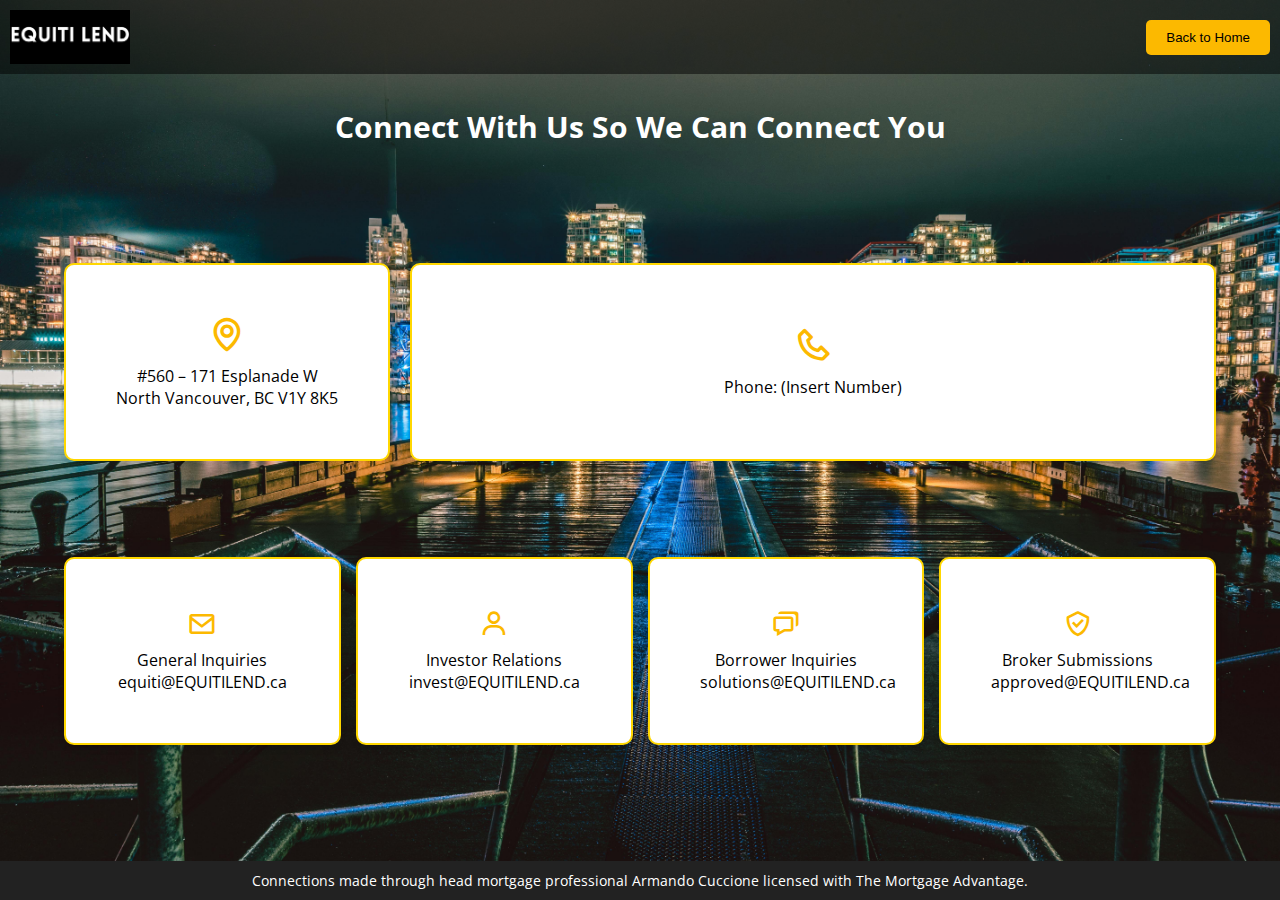
<file: contact.html>
<!DOCTYPE html>
<html lang="en">
<head>
  <meta charset="UTF-8">
  <meta name="viewport" content="width=device-width, initial-scale=1.0">
  <title>Contact Us</title>
  <link href="https://cdn.jsdelivr.net/npm/boxicons@2.1.4/css/boxicons.min.css" rel="stylesheet">
  <style>
    @import url('https://fonts.googleapis.com/css2?family=Open+Sans:wght@300;400;600;700&display=swap');
    * {
      margin: 0;
      padding: 0;
      box-sizing: border-box;
    }

    body {
      font-family: 'Open Sans', sans-serif;
      display: flex;
      flex-direction: column;
      justify-content: space-between;
      height: 100vh;
      margin: 0;
      background: #000;
      background-image: url('./img/cont\ img.jpg');
      background-repeat: no-repeat;
      background-size: cover;
    }

    .header {
      display: flex;
      justify-content: space-between;
      align-items: center;
      padding: 10px;
      background-color: rgba(0, 0, 0, 0.5);
    }

    .header img {
      width: 120px;
    }

    .header button {
      padding: 10px 20px;
      background-color: #fcb900;
      color: #000000;
      border: none;
      border-radius: 5px;
      cursor: pointer;
      transition: 0.3s;
    }

    .header button:hover {
      background-color: #000;
      border: 2px solid gold;
      color: gold;
    }

    .heading-section {
    text-align: center;
    padding-top:2rem ;
  }

  .heading-section h1 {
    font-size: 30px;
    font-weight: bold;
    color: #ffffff; /* Gold color */
  }

    .main {
      flex: 1;
      display: flex;
      flex-direction: column;
      justify-content: space-evenly;
      align-items: center;
      padding: 20px 4rem;
    }

    .info-section {
      display: flex;
      justify-content: space-evenly;
      width: 100%;
      gap: 20px;
    }

    .info-box {
      flex: 1;
      display: flex;
      flex-direction: column;
      justify-content: center;
      align-items: center;
      text-align: center;
      background-color: #ffffff;
      border: 2px solid gold;
      padding: 50px;
      border-radius: 10px;
      transition: transform 0.3s, box-shadow 0.3s;
    }

    .info-box:hover {
      transform: translateY(-5px);
      box-shadow: 0 6px 10px rgba(0, 0, 0, 0.15);
      background: lightgoldenrodyellow;
      font-weight: bolder;
    }

    .info-box i {
      font-size: 40px;
      color: #fcb900;
      margin-bottom: 10px;
      transition: transform 0.3s;
    }

    .info-box:hover i {
      transform: scaleX(-1); /* Flip the icon horizontally */
    }

    .email-section {
      display: grid;
      grid-template-columns: repeat(auto-fit, minmax(200px, 1fr));
      gap: 15px;
      width: 100%;
    }

    .email-box {
      text-align: center;
      background-color: #fff;
      padding: 50px;
      border-radius: 10px;
      box-shadow: 0 4px 6px rgba(0, 0, 0, 0.1);
      transition: transform 0.3s, box-shadow 0.3s;
      border: 2px solid gold;
    }

    .email-box:hover {
      transform: translateY(-5px);
      box-shadow: 0 6px 10px rgba(0, 0, 0, 0.15);
      background: lightgoldenrodyellow;
      font-weight: bolder;
      transition: transform 0.3s, box-shadow 0.3s;
    }

    .email-box i {
      font-size: 30px;
      color: #fcb900;
      margin-bottom: 10px;
    }

    .email-links{
      text-decoration: none;
      color: black;
      transition: all .5s linear;
    }

    .email-links:hover{
      text-decoration: underline;
      color: black;
      transition: all .5s linear;
    }


    .footer {
      text-align: center;
      padding: 10px;
      background-color: #222;
      color: #fff;
      font-size: 14px;
    }

    @media (max-width: 768px) {
      .info-section {
        flex-direction: column;
        gap: 15px;
      }

      .heading-section{
        padding: 2rem;
      }

      .main{
       padding: 20px 1rem;
      }

      .email-section{
        margin-top: 2rem;
      }
    }
  </style>
</head>
<body>
  <header class="header">
    <img src="./img/EQUITI LEND (1).png" alt="Logo">
    <a href="./index.html"><button>Back to Home</button></a>
  </header>

  <div class="heading-section">
    <h1>Connect With Us So We Can Connect You</h1>
  </div>
  
  <main class="main">
    <!-- Location and Phone Section -->
    <div class="info-section">
      <a href="https://www.google.com/maps/place/171+Esplanade+W+%23560,+North+Vancouver,+BC+V7M+3J9,+Canada/@49.3119896,-123.0850321,17z/data=!3m1!4b1!4m6!3m5!1s0x5486704cafe55555:0x8d6571fd76a14558!8m2!3d49.3119861!4d-123.0824572!16s%2Fg%2F11lr3qz9rq?entry=ttu&g_ep=EgoyMDI1MDEwOC4wIKXMDSoASAFQAw%3D%3D" target="_blank" style="text-decoration: none; color: black;"> <div class="info-box">
        <i class='bx bx-map'></i>
       <p>#560 – 171 Esplanade W</p>
        <p>North Vancouver, BC V1Y 8K5</p>
      </div></a>

      <div class="info-box">
        <i class='bx bx-phone'></i>
        <p>Phone: (Insert Number)</p>
      </div>
    </div>

    <!-- Email Section -->
    <section class="email-section">
     <a href="mailto:equiti@EQUITILEND.ca" class="email-links"> <div class="email-box">
        <i class='bx bx-envelope'></i>
        <p>General Inquiries</p>
        <p>equiti@EQUITILEND.ca</p>
      </div></a>
    
      <a href="mailto:invest@EQUITILEND.ca" class="email-links">  <div class="email-box">
        <i class='bx bx-user'></i>
        <p>Investor Relations</p>
        <p>invest@EQUITILEND.ca</p>
      </div></a>

      <a href="mailto:solutions@EQUITILEND.ca" class="email-links">  <div class="email-box">
        <i class='bx bx-chat'></i>
        <p>Borrower Inquiries</p>
        <p>solutions@EQUITILEND.ca</p>
      </div></a>

      <a href="mailto:approved@EQUITILEND.ca" class="email-links">  <div class="email-box">
        <i class='bx bx-check-shield'></i>
        <p>Broker Submissions</p>
        <p>approved@EQUITILEND.ca</p>
      </div></a>

    </section>
  </main>

  <footer class="footer">
    <p>Connections made through head mortgage professional Armando Cuccione licensed with The Mortgage Advantage.</p>
  </footer>
</body>
</html>
</file>
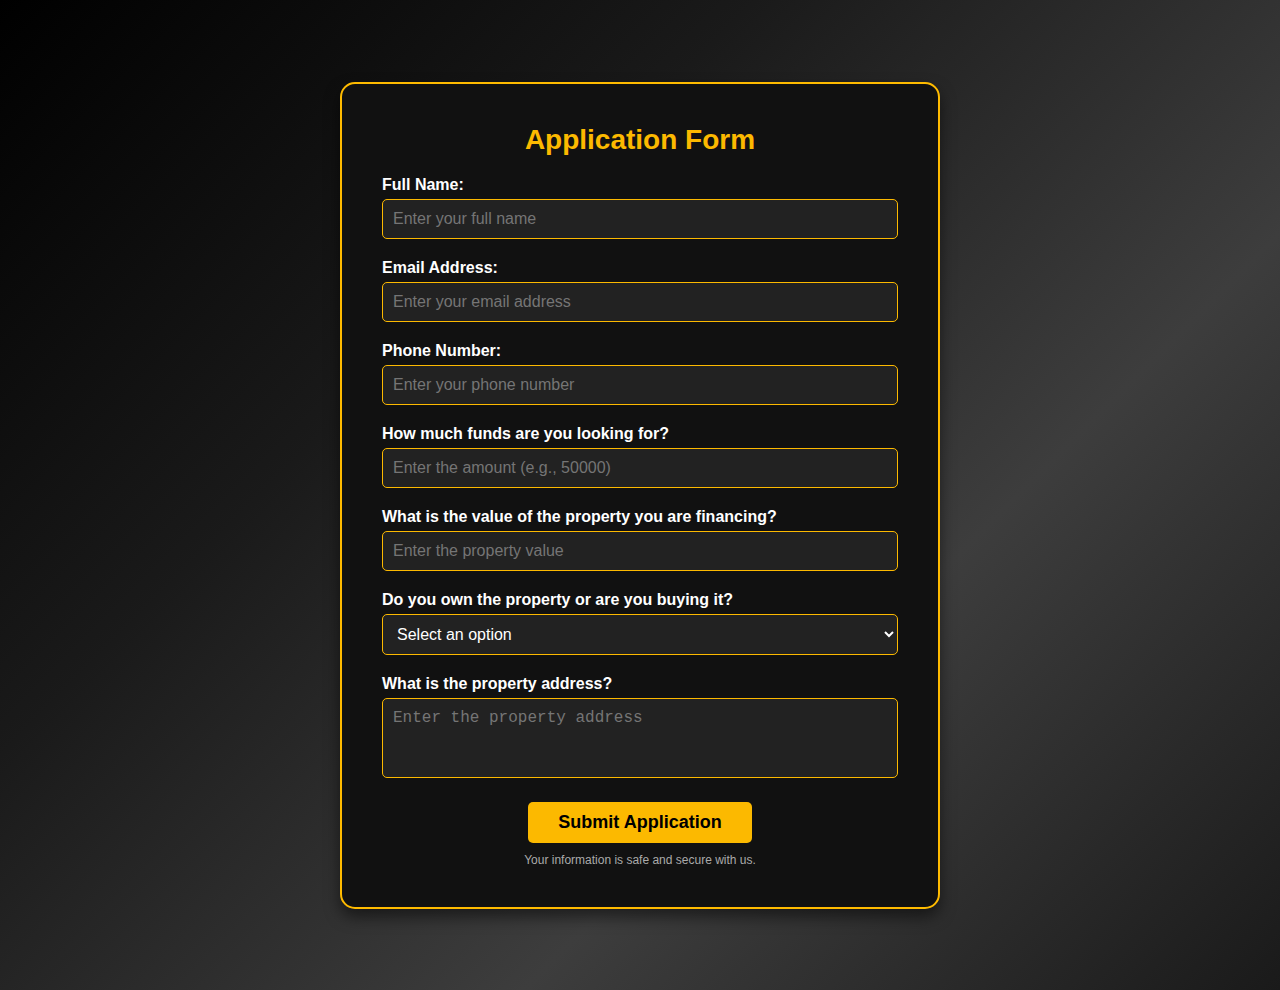
<file: form.html>
<!DOCTYPE html>
<html lang="en">
<head>
  <meta charset="UTF-8">
  <meta name="viewport" content="width=device-width, initial-scale=1.0">
  <title>Mortgage Application Form</title>
  <link href="https://cdn.jsdelivr.net/npm/boxicons@2.1.4/css/boxicons.min.css" rel="stylesheet">
  <style>
    * {
      margin: 0;
      padding: 0;
      box-sizing: border-box;
    }

    body {
      font-family: Arial, sans-serif;
      background: linear-gradient(135deg, #000000, #1a1a1a, #3d3d3d, #1a1a1a);
      color: #fff; /* White text for readability */
      display: flex;
      justify-content: center;
      align-items: center;
      height: 110vh;
      margin: 0;
    }

    .form-container {
      background-color: #111; /* Darker black for contrast */
      padding: 40px;
      border-radius: 15px;
      width: 90%;
      max-width: 600px;
      box-shadow: 0 8px 15px rgba(0, 0, 0, 0.5);
      border: 2px solid #ffbb00; /* Gold border for luxury appeal */

    }

    .form-container h1 {
      font-size: 28px;
      font-weight: bold;
      text-align: center;
      color: #fcb900; /* Gold for elegance */
      margin-bottom: 20px;
    }

    .form-group {
      margin-bottom: 20px;
    }

    .form-group label {
      display: block;
      font-size: 16px;
      font-weight: bold;
      color: #fff; /* White for labels */
      margin-bottom: 5px;
    }

    .form-group input,
    .form-group select,
    .form-group textarea {
      width: 100%;
      padding: 10px;
      border: 1px solid #fcb900; /* Gold border for input fields */
      border-radius: 5px;
      background-color: #222; /* Dark background for inputs */
      color: #fff;
      font-size: 16px;
      outline: none;
      transition: border 0.3s;
    }

    .form-group input:focus,
    .form-group select:focus,
    .form-group textarea:focus {
      border-color: #fff; /* White border on focus */
    }

    .form-group textarea {
      resize: none;
      height: 80px;
    }

    .form-button {
      display: flex;
      justify-content: center;
      margin-top: 20px;
    }

    .form-button button {
      padding: 10px 30px;
      background-color: #fcb900; /* Gold for the submit button */
      color: #000;
      font-size: 18px;
      font-weight: bold;
      border: none;
      border-radius: 5px;
      cursor: pointer;
      transition: background-color 0.3s, transform 0.3s;
    }

    .form-button button:hover {
      background-color: #d89a00;
      transform: scale(1.05);
    }

    .form-note {
      font-size: 12px;
      color: #aaa;
      text-align: center;
      margin-top: 10px;
    }

    @media (max-width: 768px) {
      .form-container {
        padding: 20px;
      }

      .form-container h1 {
        font-size: 24px;
      }

      .form-group input,
      .form-group select,
      .form-group textarea {
        font-size: 14px;
      }

      .form-button button {
        font-size: 16px;
      }
    }

    @media (max-width: 389px){
      body{
        height: 140vh;
      }
    }


  </style>
</head>
<body>
  <div class="form-container">
    <h1>Application Form</h1>
    <form action="submit-form.php" method="POST">
      <div class="form-group">
        <label for="fullName">Full Name:</label>
        <input type="text" id="fullName" name="fullName" placeholder="Enter your full name" required>
      </div>
      <div class="form-group">
        <label for="email">Email Address:</label>
        <input type="email" id="email" name="email" placeholder="Enter your email address" required>
      </div>
      <div class="form-group">
        <label for="phone">Phone Number:</label>
        <input type="tel" id="phone" name="phone" placeholder="Enter your phone number" required>
      </div>
      <div class="form-group">
        <label for="funds">How much funds are you looking for?</label>
        <input type="number" id="funds" name="funds" placeholder="Enter the amount (e.g., 50000)" required>
      </div>
      <div class="form-group">
        <label for="propertyValue">What is the value of the property you are financing?</label>
        <input type="number" id="propertyValue" name="propertyValue" placeholder="Enter the property value" required>
      </div>
      <div class="form-group">
        <label for="ownership">Do you own the property or are you buying it?</label>
        <select id="ownership" name="ownership" required>
          <option value="" disabled selected>Select an option</option>
          <option value="own">I own the property</option>
          <option value="buying">I am buying it</option>
        </select>
      </div>
      <div class="form-group">
        <label for="propertyAddress">What is the property address?</label>
        <textarea id="propertyAddress" name="propertyAddress" placeholder="Enter the property address" required></textarea>
      </div>
      <div class="form-button">
        <button type="submit">Submit Application</button>
      </div>
      <p class="form-note">Your information is safe and secure with us.</p>
    </form>
  </div>
</body>
</html>
</file>
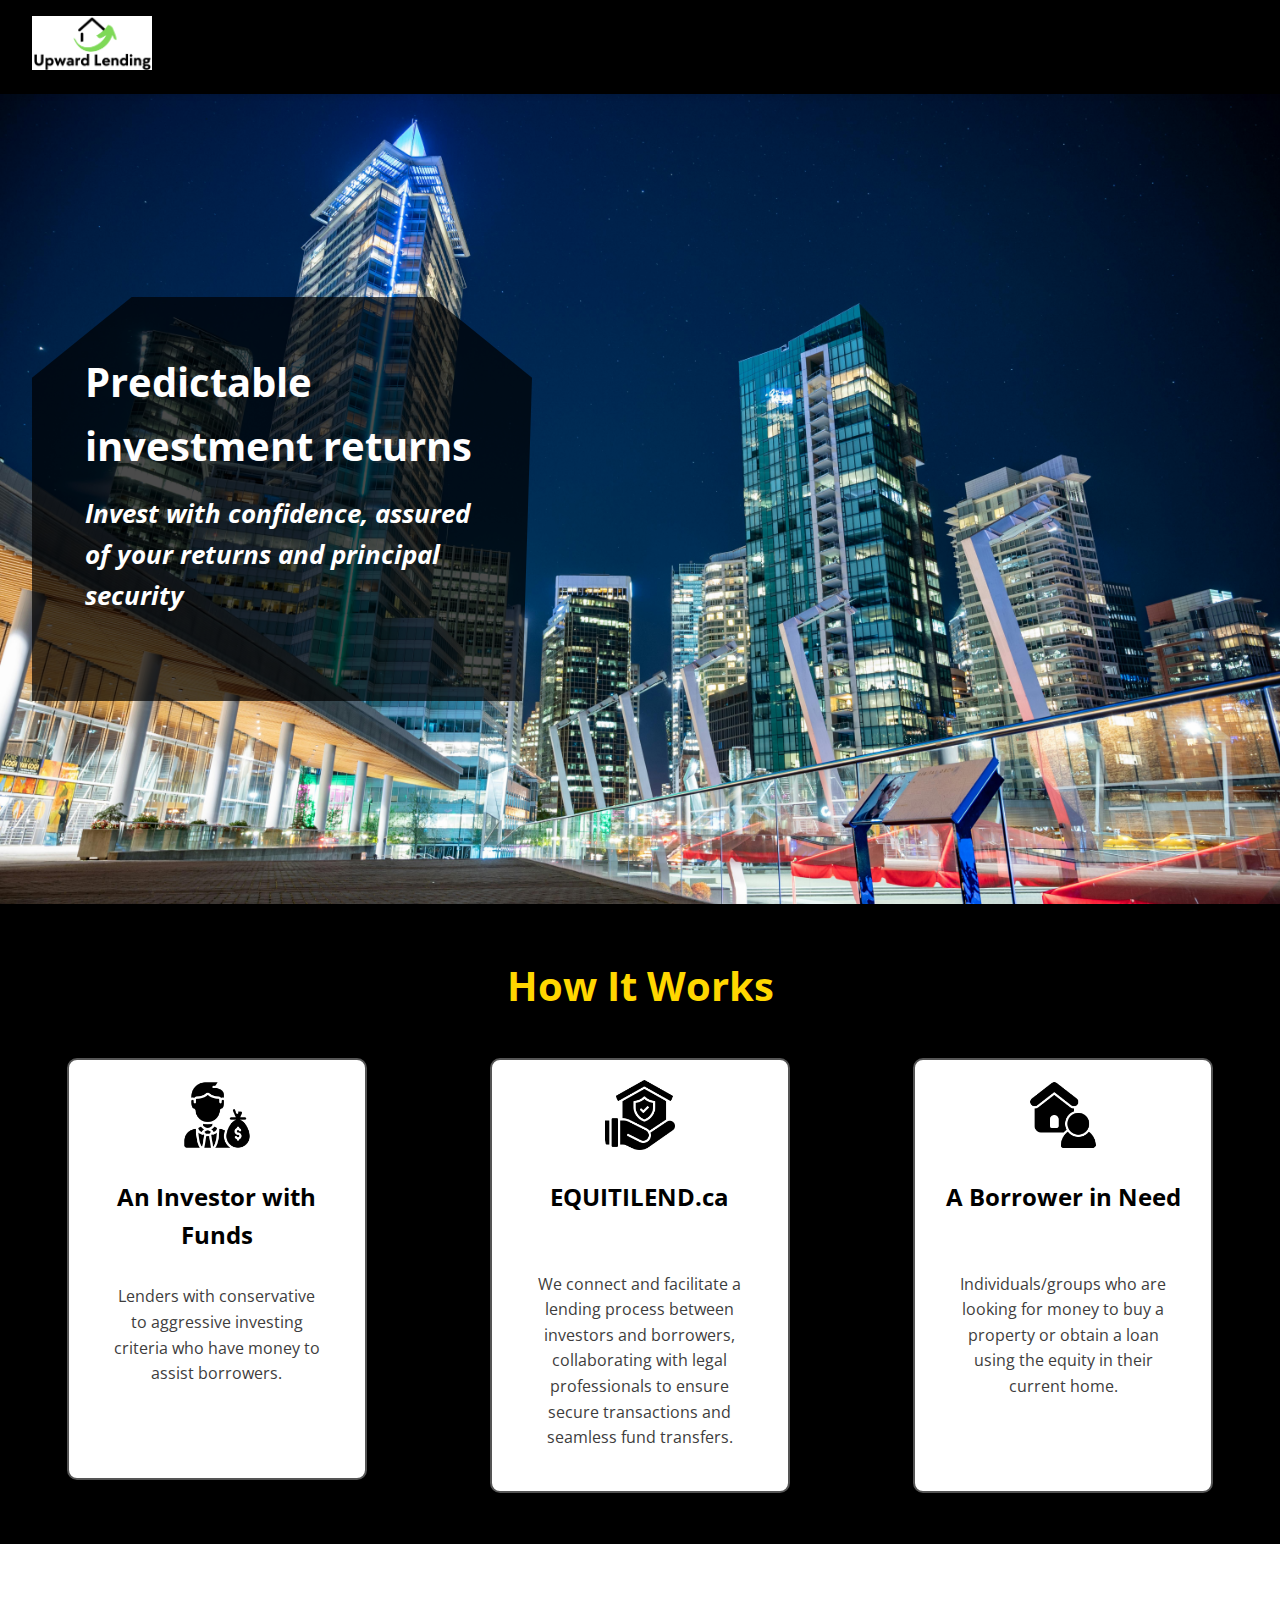
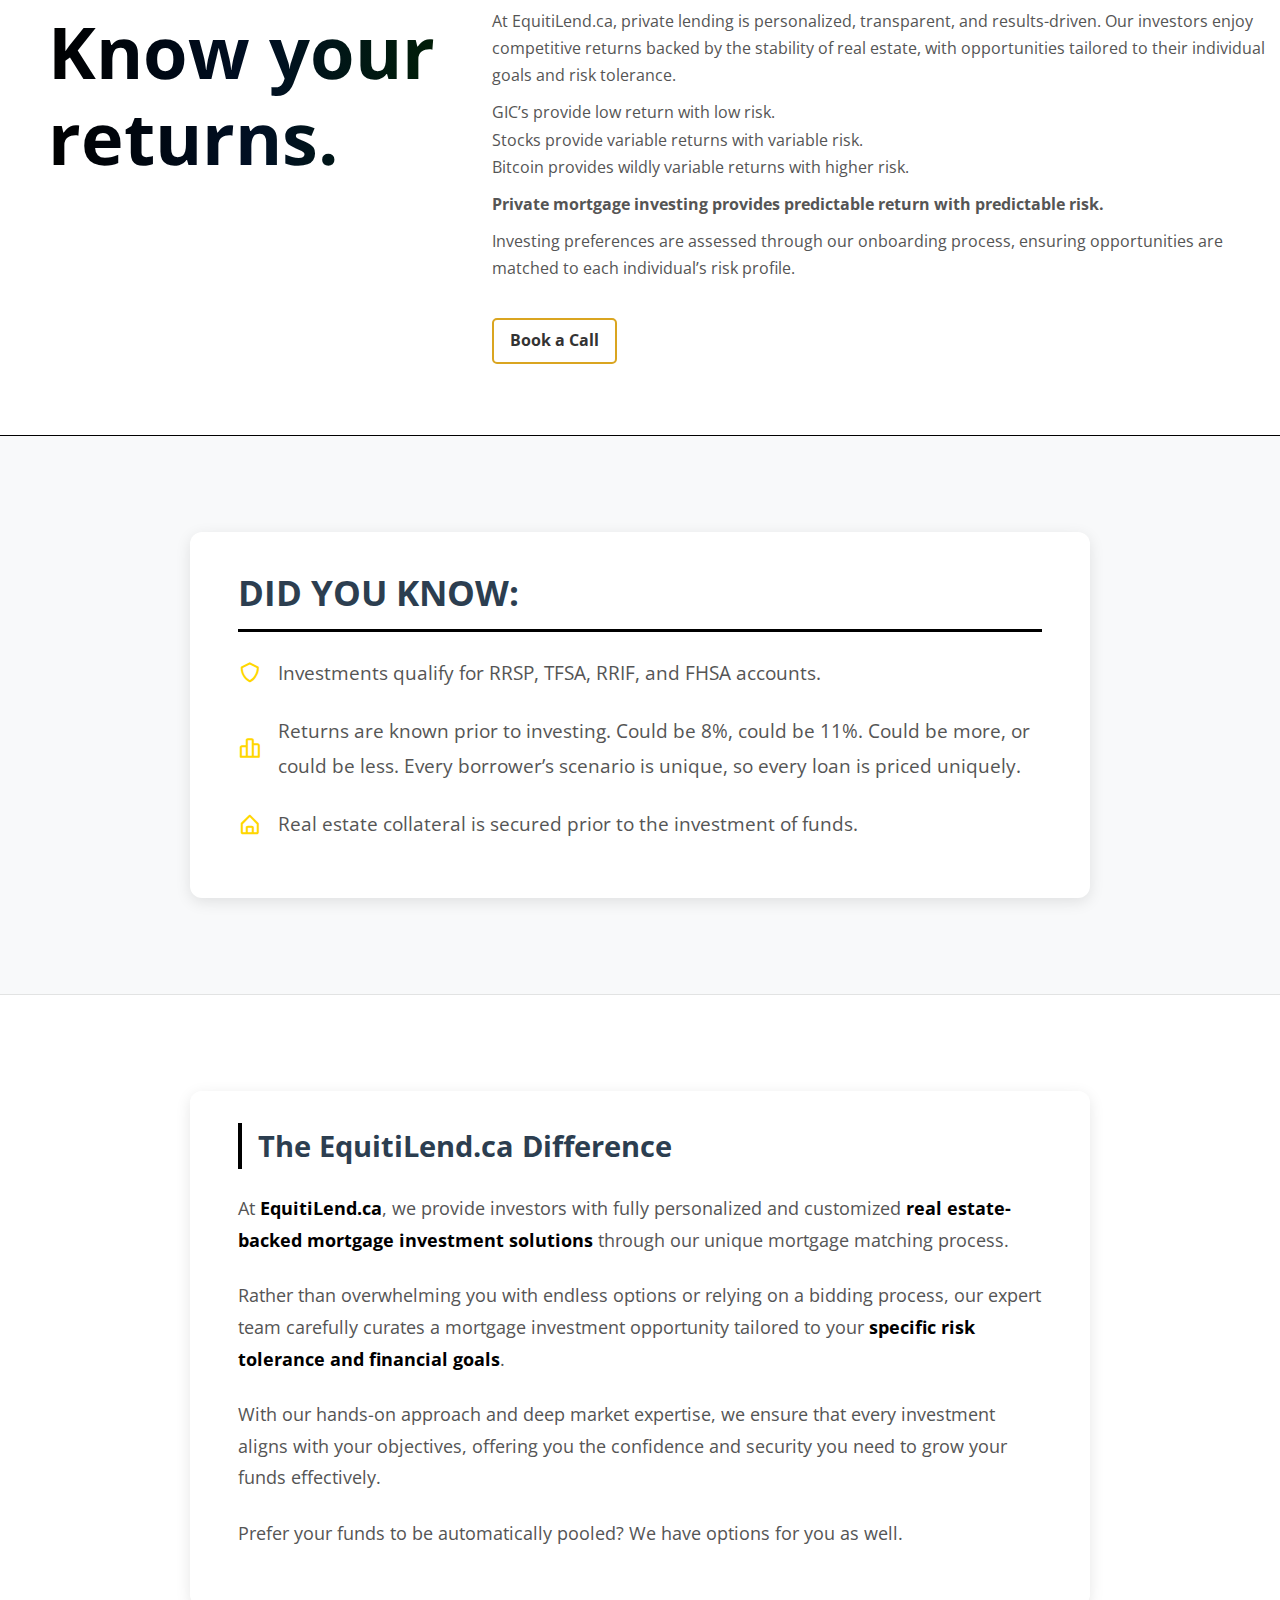
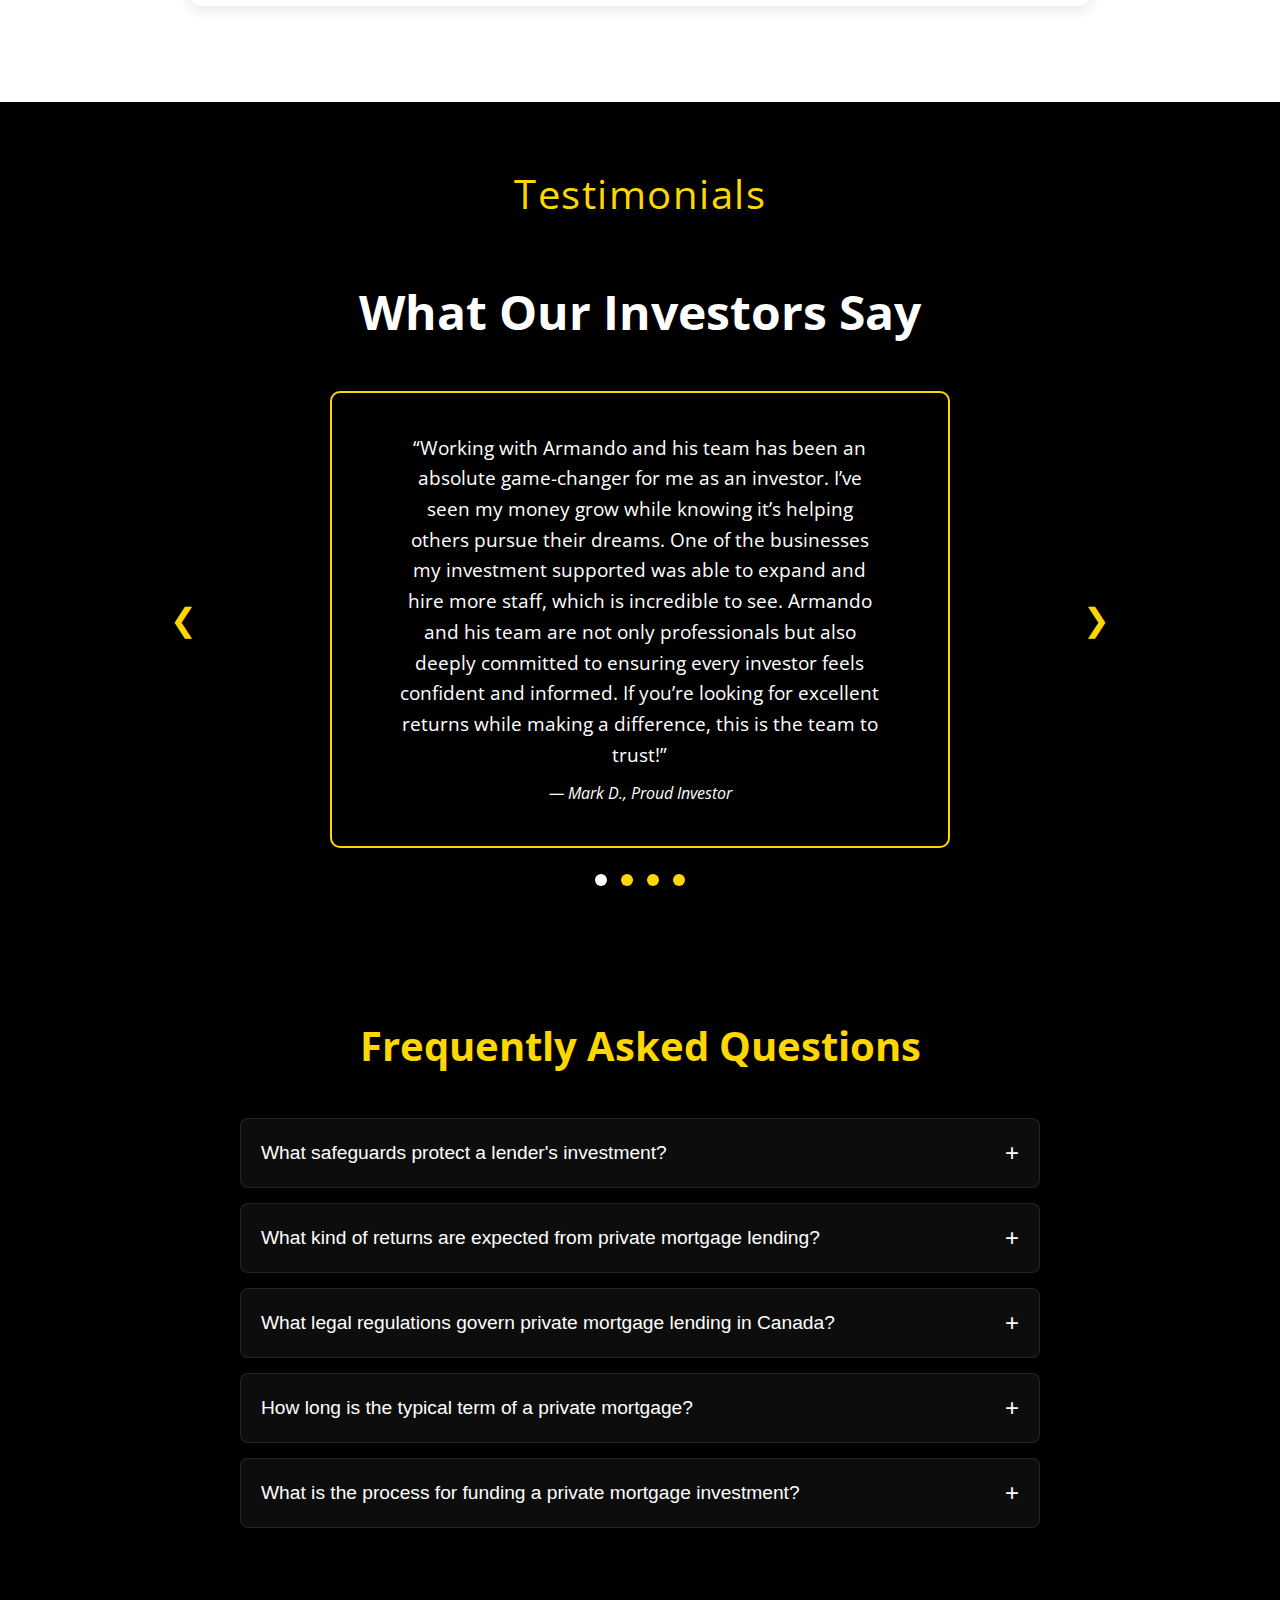
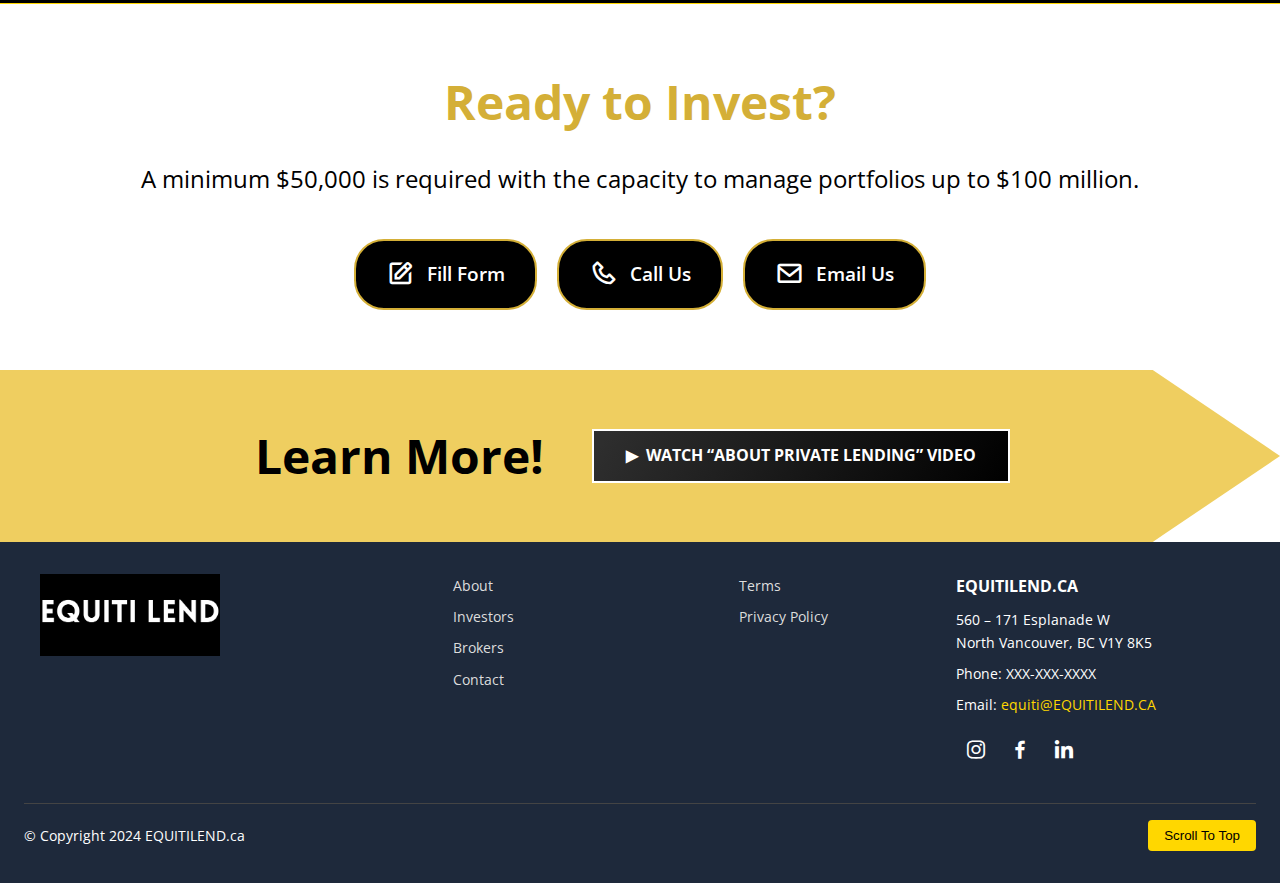
<file: investor.html>
<!DOCTYPE html>
<html lang="en">
<head>
  <meta charset="UTF-8">
  <meta name="viewport" content="width=device-width, initial-scale=1.0">
  <title>Investor</title>
  <link rel="stylesheet" href="./investors/investor.css">
  <!-- Boxicons for icons -->
  <link href="https://unpkg.com/boxicons@2.1.4/css/boxicons.min.css" rel="stylesheet">
</head>
<body>

  <!-- Navbar -->
  <header>
    <nav class="navbar">
      <!-- Logo -->
      <div class="logo">
      <a href="./index.html"> <img src="./img/Upward Lending.ca.png" alt="Logo"></a> 
      </div>

      <!-- Nav Menu -->
      <ul class="nav-list" id="nav-list">        
        <li><a href="#" style="color: gold;">Investors</a></li>
        <li><a href="./borrowers.html">Borrowers</a></li>
        <li><a href="./broker.html">Brokers</a></li>
        <li><a href="./team.html">About</a></li>
        <li> <a href="mailto:mortgage@EQUITILEND.ca">Contact</a></li>
      </ul>

      <!-- Mobile Menu Icon -->
      <div class="menu-icon" id="menu-icon">
        <i class="bx bx-menu" id="menu-toggle-icon"></i>
      </div>
    </nav>
  </header>

   <!-- Hero Section -->
   <section class="hero">
    <div class="hero-overlay">
      <!-- Clip-path Box -->
      <div class="hero-box">
        <h1>Predictable investment returns</h1>
        <i><h2>Invest with confidence, assured of
          your returns and principal security</h2></i>
       <!-- <a href="#" class="cta-button">
          <img src="./img/home.png" alt="Logo">
         <span>INTERESTED? LEARN MORE ABOUT EquitiLend.ca.</span> 
        </a>-->
      </div>
    </div>
  </section>







  <!----------new investor roadmap section----------->

  



  <section class="how-it-works-section">
    <h1 class="how-it-works-title">How It Works</h1>
    <div class="how-it-works-container">
     
  
      <!-- Box 2: Investor -->
      <div class="how-card">
        <div class="how-icon">
          <img src="./img/investor.png" alt="Investor Icon">
        </div>
        <h2 class="how-card-title">An Investor with Funds</h2>
        <p class="how-card-description">
          Lenders with conservative to aggressive investing criteria who have money to assist borrowers.
        </p><br><br>
      </div>
  
      <!-- Box 3: UpwardLending -->
      <div class="how-card">
        <div class="how-icon">
          <img src="./img/property-insurance.png" alt="Lending Icon">
        </div>
        <h2 class="how-card-title">EQUITILEND.ca</h2><br>
        <p class="how-card-description">
          We connect and facilitate a lending process between investors and borrowers, collaborating with legal professionals to ensure secure transactions and seamless fund transfers.
        </p>
      </div>
     
       <!-- Box 1: Property Owner -->
       <div class="how-card">
        <div class="how-icon">
          <img src="./img/house-owner.png" alt="Property Owner Icon">
        </div>
        <h2 class="how-card-title">A Borrower in Need</h2><br>
        <p class="how-card-description">
          Individuals/groups who are looking for money to buy a property or obtain a loan using the equity in their current home.
        </p><br><br>
      </div>


    </div>
  </section>
  
  </section>
  







<!------youtube video section----------->

<!--
<section class="real-estate-video-section">
  <div class="content-wrapper">
    
    <div class="text-content">
      <h2>Explore Our Real Estate Insights</h2>
      <p>
        Discover the latest insights into real estate investment strategies, property trends, and mortgage solutions. Watch our videos to learn how our expertise can help you achieve your real estate goals.
      </p>
    </div>

    
    <div class="video-container">
      
      <div class="video-box">
        <iframe
          src="https://www.youtube.com/embed/VIDEO_ID_1"
          title="Real Estate Strategy"
          frameborder="0"
          allow="accelerometer; autoplay; clipboard-write; encrypted-media; gyroscope; picture-in-picture"
          allowfullscreen
        ></iframe>
        <p>“Real Estate Strategy for 2025”</p>
      </div>

      
      <div class="video-box">
        <iframe
          src="https://www.youtube.com/embed/VIDEO_ID_2"
          title="Property Trends"
          frameborder="0"
          allow="accelerometer; autoplay; clipboard-write; encrypted-media; gyroscope; picture-in-picture"
          allowfullscreen
        ></iframe>
        <p>“Top Property Trends to Watch”</p>
      </div>
    </div>
  </div>
</section>-->



<!---END youtube video section------------>


  <!-----------------risks section----------------->

  <section class="risks-section">
    <div class="risks-container">
      <!-- Left Side: Heading -->
      <div class="risks-heading">
        <h2>Know your returns.</h2>
      </div>
  
      <!-- Right Side: Description -->
      <div class="risks-description">
        <p>
          At EquitiLend.ca, private lending is personalized, transparent, and results-driven. Our investors enjoy competitive returns backed by the stability of real estate, with opportunities tailored to their individual goals and risk tolerance.
        </p>
        <p>GIC’s provide low return with low risk. <br/>Stocks provide variable returns with variable risk.<br/> Bitcoin provides wildly variable returns with higher risk.
          </p>
        <b><p>Private mortgage investing provides predictable return with predictable risk. </p></b>
          <p>Investing preferences are assessed through our onboarding process, ensuring opportunities are matched to each individual’s risk profile.</p><br>
          <a href="#" class="info-link">Book a Call</a>
      </div>
    </div>
  </section>
  

 <!-------END----------risks section----------------->






  <!-------did you know section----------------->
  <!-- Did You Know Section -->
<section class="did-you-know-section">
  <div class="did-you-know-container">
    <h2>DID YOU KNOW:</h2>
    <ul>
      <li>
        <i class="bx bx-shield"></i>
        Investments qualify for RRSP, TFSA, RRIF, and FHSA accounts.
      </li>
      <li>
        <i class="bx bx-bar-chart-alt-2"></i>
        Returns are known prior to investing. Could be 8%, could be 11%. Could be more, or could be less. Every borrower’s scenario is unique, so every loan is priced uniquely.
      </li>
      <li>
        <i class="bx bx-home-alt"></i>
        Real estate collateral is secured prior to the investment of funds.
      </li>
    </ul>
  </div>
</section>

<!-- EquitiLend.ca Difference Section -->
<section class="upward-difference-section">
  <div class="upward-difference-container">
    <h3>The EquitiLend.ca Difference</h3>
    <p>
      At <strong>EquitiLend.ca</strong>, we provide investors with fully personalized and customized <strong>real estate-backed mortgage investment solutions</strong> through our unique mortgage matching process.
    </p>
    <p>
      Rather than overwhelming you with endless options or relying on a bidding process, our expert team carefully curates a mortgage investment opportunity tailored to your <strong>specific risk tolerance and financial goals</strong>.
    </p>
    <p>
      With our hands-on approach and deep market expertise, we ensure that every investment aligns with your objectives, offering you the confidence and security you need to grow your funds effectively.
    </p>
    <p>Prefer your funds to be automatically pooled? We have options for you as well.</p>
  </div>
</section>

  


   <!-------END----------did you know section----------------->

<!----------quote section------------>
<section class="testimonial-section" id="review">
  <div class="testimonial-header">
      <p class="testimonial-subtitle">Testimonials</p>
      <h2 class="testimonial-heading">What Our Investors Say</h2>
  </div>

  <div class="testimonial-slider-container">
      <!-- Left Arrow -->
      <span class="arrow left-arrow">&#10094;</span>

      <div class="testimonial-slider">
          <div class="testimonial-card active">
              <p class="testimonial-quote">
                  “Working with Armando and his team has been an absolute game-changer for me as an investor. I’ve seen my money grow while knowing it’s helping others pursue their dreams. One of the businesses my investment supported was able to expand and hire more staff, which is incredible to see. Armando and his team are not only professionals but also deeply committed to ensuring every investor feels confident and informed. If you’re looking for excellent returns while making a difference, this is the team to trust!”
              </p>
              <p class="customer-name">— Mark D., Proud Investor</p>
          </div>
          <div class="testimonial-card">
              <p class="testimonial-quote">
                  “I’m so glad I chose Armando and his team for my investments. Not only have I achieved consistent returns, but I’ve also helped individuals consolidate overwhelming debt and take control of their financial lives. The team is transparent and incredibly supportive, ensuring I always know where my money is going. It feels amazing to be part of something that delivers financial stability to others while growing my own wealth!”
              </p>
              <p class="customer-name">— Jessica L., Satisfied Investor</p>
          </div>
          <div class="testimonial-card">
              <p class="testimonial-quote">
                  “Investing with Armando and the team has been a rewarding experience in every sense. I’ve earned solid returns while my funds have gone toward life-changing projects—like helping families renovate their homes and create spaces they truly love. It’s reassuring to know my money is making a tangible difference while working hard for me. I can’t recommend Armando and his team enough for anyone looking to invest wisely and make an impact.”
              </p>
              <p class="customer-name">— Emily S., Grateful Investor</p>
          </div>
          <div class="testimonial-card">
              <p class="testimonial-quote">
                  “Armando and his team made investing so simple and rewarding. I’ve earned great returns while helping small businesses grow. One of the businesses I invested in was able to expand and hire more workers, which was so exciting to hear about. Armando and his team really know what they’re doing and take the time to explain everything clearly. If you want to grow your money and help others, this is the best team to work with!”
              </p>
              <p class="customer-name">— Mark D., Happy Investor</p>
          </div>
      </div>

      <!-- Right Arrow -->
      <span class="arrow right-arrow">&#10095;</span>
  </div>

  <div class="testimonial-navigation">
      <span class="nav-dot active" data-index="0"></span>
      <span class="nav-dot" data-index="1"></span>
      <span class="nav-dot" data-index="2"></span>
      <span class="nav-dot" data-index="3"></span>
  </div>
</section>


<!-----END-------------quote section------------>



<!---------------investors FAQ   section------------>

<section class="faq-section" id="faq">
  <div class="faq-header">
    <h2>Frequently Asked Questions</h2>
  </div>

  <div class="faq-container">
    <div class="faq-item">
      <button class="faq-question">What safeguards protect a lender's investment?
        <span class="icon">+</span>
      </button>
      <div class="faq-answer">
        <p>Loans are secured by real estate, with a registered lien or mortgage.</p>
      </div>
    </div>

    <div class="faq-item">
      <button class="faq-question">What kind of returns are expected from private mortgage lending?
        <span class="icon">+</span>
      </button>
      <div class="faq-answer">
        <p>Returns typically range from 7% to 14%, however could be more or less. Every borrowers scenario is unique, so every loan is priced uniquely. Investors rate is set prior to investment being made.</p>
      </div>
    </div>

    <div class="faq-item">
      <button class="faq-question">What legal regulations govern private mortgage lending in Canada?
        <span class="icon">+</span>
      </button>
      <div class="faq-answer">
        <p>Private lending is regulated by provincial laws and requires compliance with mortgage brokerage and consumer protection regulations. Transactions facilitated through EquitiLend.ca is through mortgage professionals licensed with the BC Financial Services Authority.</p>
      </div>
    </div>

    <div class="faq-item">
      <button class="faq-question">How long is the typical term of a private mortgage?
        <span class="icon">+</span>
      </button>
      <div class="faq-answer">
        <p>Typical term is 12 months. Terms can be shorter or longer depending on the financing need.</p>
      </div>
    </div>

    <div class="faq-item">
      <button class="faq-question">What is the process for funding a private mortgage investment?
        <span class="icon">+</span>
      </button>
      <div class="faq-answer">
        <p>Investors review the opportunity, approve terms, and funds are secured through a lawyer-managed process (funds go directly to lawyers in trust and lawyer fees incurred are paid by the borrower)</p>
      </div>
    </div>

  

  </div>
</section>






<!-----END------------investors FAQ    section------------>


<!---payment section------------>

<section class="homeownership-section">
  <div class="homeownership-container">
      <h1 class="homeownership-heading">Ready to Invest?</h1>
      <h2 class="homeownership-subheading">
          A minimum $50,000 is required with the capacity to manage portfolios up to $100 million.
      </h2>
      <div class="homeownership-buttons">
          <a href="./form.html" class="homeownership-btn">
              <i class='bx bx-edit homeownership-icon'></i>
              <span>Fill Form</span>
          </a>
          <a href="tel:+1234567890" class="homeownership-btn">
              <i class='bx bx-phone homeownership-icon'></i>
              <span>Call Us</span>
          </a>
          <a href="mailto:invest@upwardlending.com" class="homeownership-btn">
              <i class='bx bx-envelope homeownership-icon'></i>
              <span>Email Us</span>
          </a>
      </div>
  </div>
</section>

<!---END payment section------------>






  <!----------2--------- button section---------->
<section class="learn-more-section">
    <div class="learn-container">
      <!-- Left Side Text -->
      <div class="learn-text">
        <h2>Learn More!</h2>
      </div>
  
      <!-- Buttons -->
      <div class="button-container">
        <a href="#" class="button">
          <span class="icon">▶</span>WATCH “ABOUT PRIVATE LENDING” VIDEO
        </a>
  
        
      </div>
    </div>
  </section>
  
  
  <!------END----2--------- button section---------->
  
  
  
  <!--------footer section------------->
  
  <footer class="footer">
    <div class="footer-container">
      <!-- Left Side: Logo and Tagline -->
      <div class="footer-left">
        <img src="./img/EQUITI LEND (1).png" alt="Three Point Capital Logo" class="footer-logo">
      <!--  <p class="footer-tagline">INVEST. LEND. GROW.</p> -->
      </div>
  
      <!-- Center: Navigation Links -->
      <div class="footer-center">
        <ul class="footer-links">
          <li><a href="#">About</a></li>
          <li><a href="#">Investors</a></li>
          <li><a href="#">Brokers</a></li>
          <li><a href="#">Contact</a></li>
        </ul>
  
        <ul class="footer-links">
          <li><a href="#">Terms</a></li>
          <li><a href="#">Privacy Policy</a></li>
        </ul>
      </div>
  
      <!-- Right Side: Contact and Social Icons -->
      <div class="footer-right">
        <h3>EQUITILEND.CA</h3>
        <p>560 – 171 Esplanade W<br>North Vancouver, BC V1Y 8K5</p>
        <p>Phone: XXX-XXX-XXXX</p>
        <p>Email: <a href="equiti@EQUITILEND.CA">equiti@EQUITILEND.CA </a></p>
  
        <div class="footer-socials">
          <a href="#"><i class="bx bxl-instagram"></i></a>
          <a href="#"><i class="bx bxl-facebook"></i></a>
          <a href="#"><i class="bx bxl-linkedin"></i></a>
        </div>
      </div>
    </div>
  
    <!-- Footer Bottom -->
    <div class="footer-bottom">
      <p>&copy; Copyright 2024 EQUITILEND.ca</p>
    <a href="#"><button class="scroll-to-top">Scroll To Top</button></a>
    </div>
  </footer>
  
  
  
  
  <!--------End footer section--------->
  
  
    <!-- JavaScript -->
    <script src="./investors/investor.js"></script>
  </body>
  </html>
</file>
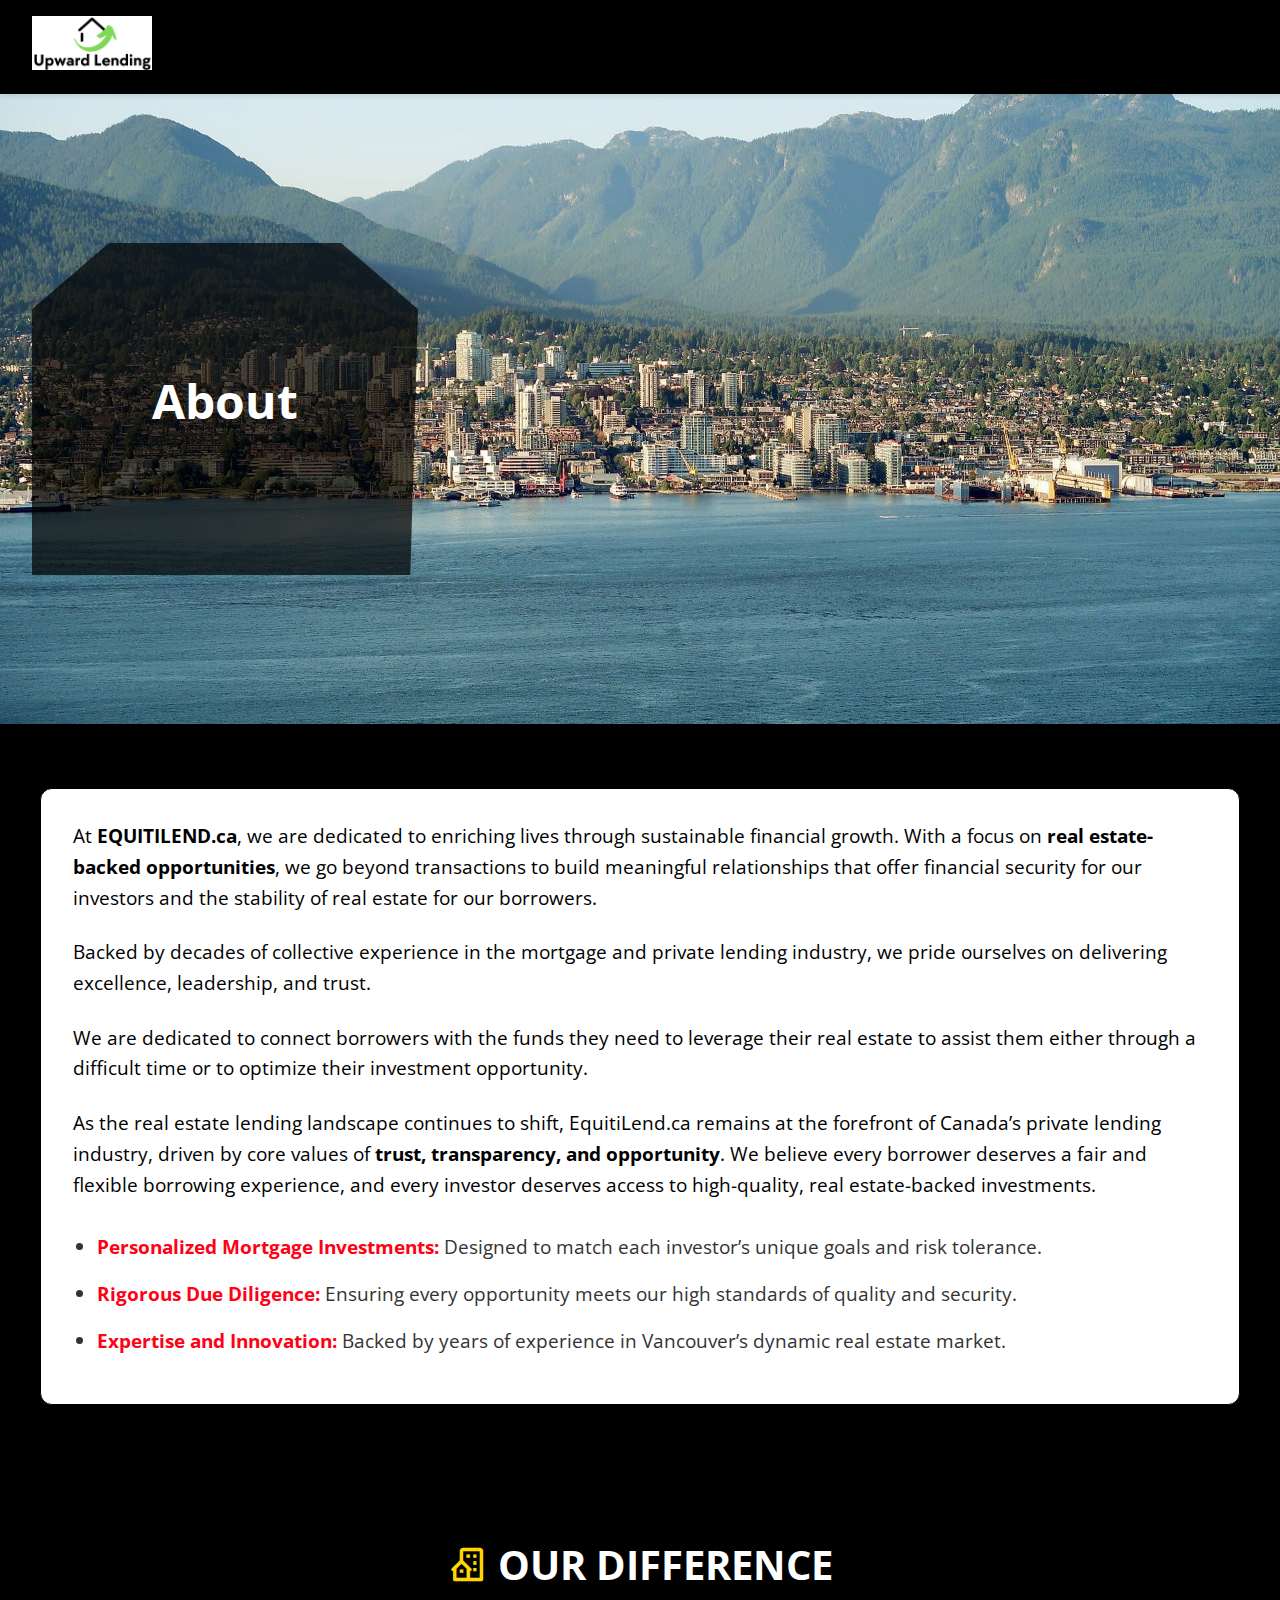
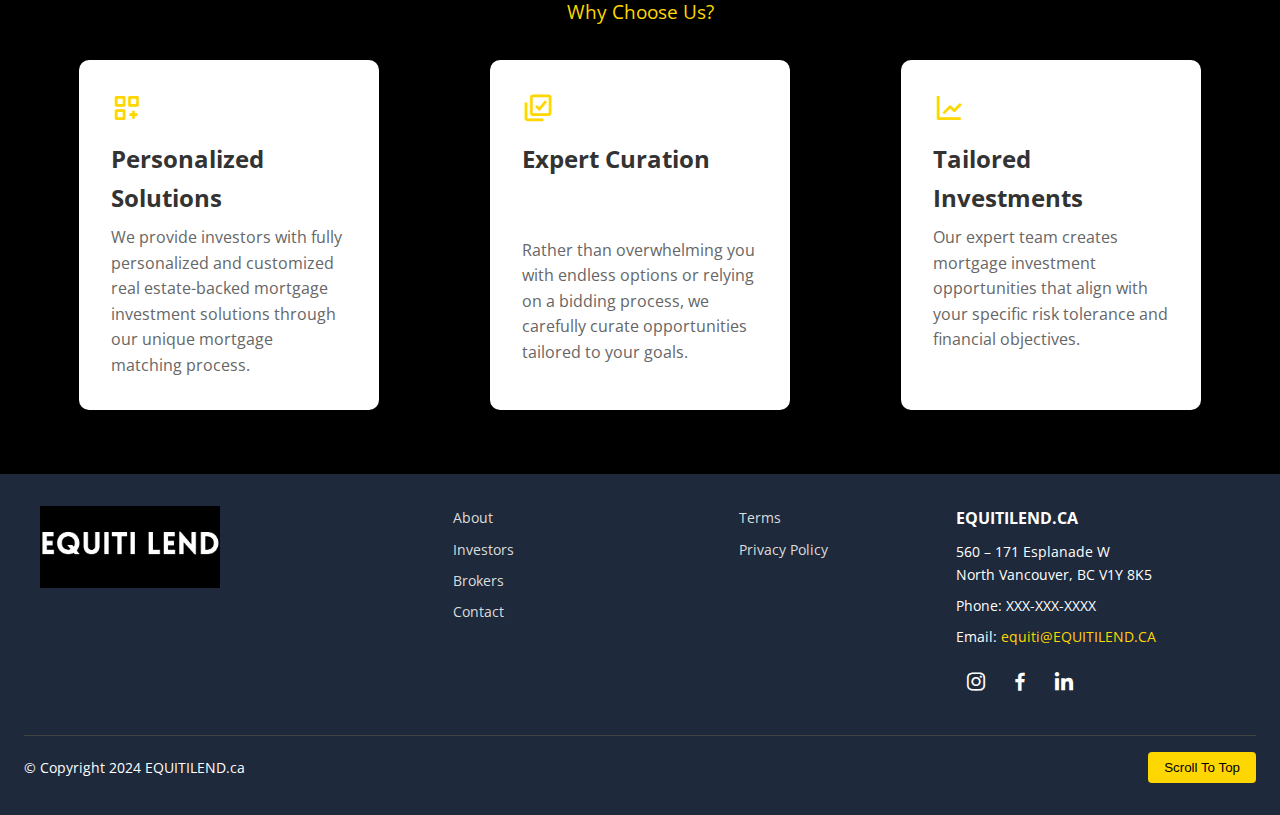
<file: team.html>
<!DOCTYPE html>
<html lang="en">
<head>
  <meta charset="UTF-8">
  <meta name="viewport" content="width=device-width, initial-scale=1.0">
  <title>About</title>
  <link rel="stylesheet" href="team/team.css">
  <!-- Boxicons for icons -->
  <link href="https://unpkg.com/boxicons@2.1.4/css/boxicons.min.css" rel="stylesheet">
</head>
<body>

  <!-- Navbar -->
  <header>
    <nav class="navbar">
      <!-- Logo -->
      <div class="logo">
       <a href="./index.html"><img src="./img/Upward Lending.ca.png" alt="Logo"></a> 
      </div>

      <!-- Nav Menu -->
      <ul class="nav-list" id="nav-list">       
        <li><a href="./investor.html">Investors</a></li>
        <li><a href="./borrowers.html">Borrowers</a></li>
        <li><a href="./broker.html">Brokers</a></li>
        <li><a href="#" style="color: gold;">About</a></li>
        <li> <a href="mailto:mortgage@EQUITILEND.ca">Contact</a></li>
      </ul>

      <!-- Mobile Menu Icon -->
      <div class="menu-icon" id="menu-icon">
        <i class="bx bx-menu" id="menu-toggle-icon"></i>
      </div>
    </nav>
  </header>


  <!-- Hero Section -->
  <section class="hero">
    <div class="hero-overlay">
      <!-- Clip-path Box -->
      <div class="hero-box">
        <h1>About</h1>
       
       <!-- <a href="#" class="cta-button">
          <img src="./img/home.png" alt="Logo">
         <span>INTERESTED? LEARN MORE ABOUT EquitiLend.ca.</span> 
        </a>-->
      </div>
    </div>
  </section>




  
  <section class="about-section">
    <div class="about-container">
      <p>
        At <strong>EQUITILEND.ca</strong>, we are dedicated to enriching lives through sustainable financial growth. With a focus on <strong>real estate-backed opportunities</strong>, we go beyond transactions to build meaningful relationships that offer financial security for our investors and the stability of real estate for our borrowers.
      </p>
      <p>
        Backed by decades of collective experience in the mortgage and private lending industry, we pride ourselves on delivering excellence, leadership, and trust.
      </p>
      <p>
        We are dedicated to connect borrowers with the funds they need to leverage their real estate to assist them either through a difficult time or to optimize their investment opportunity.
      </p>
      <p>
        As the real estate lending landscape continues to shift, EquitiLend.ca remains at the forefront of Canada’s private lending industry, driven by core values of <strong>trust, transparency, and opportunity</strong>. We believe every borrower deserves a fair and flexible borrowing experience, and every investor deserves access to high-quality, real estate-backed investments.
      </p>
  
      <ul>
        <li><strong>Personalized Mortgage Investments:</strong> Designed to match each investor’s unique goals and risk tolerance.</li>
        <li><strong>Rigorous Due Diligence:</strong> Ensuring every opportunity meets our high standards of quality and security.</li>
        <li><strong>Expertise and Innovation:</strong> Backed by years of experience in Vancouver’s dynamic real estate market.</li>
      </ul>
    </div>
  </section>
  




  <!--------our difference section--------------->
  <section class="difference-section">
    <div class="difference-container">
      <div class="difference-header">
        <h2 class="difference-title">
          <i class='bx bx-building-house'></i> OUR DIFFERENCE
        </h2>
        <p class="difference-subtitle">Why Choose Us?</p>
      </div>
      <div class="difference-content">
        <div class="difference-item">
          <i class='bx bx-customize'></i>
          <h3 class="item-title">Personalized Solutions</h3>
          <p>
            We provide investors with fully personalized and customized real estate-backed mortgage investment solutions through our unique mortgage matching process.
          </p>
        </div>
        <div class="difference-item">
          <i class='bx bx-select-multiple'></i>
          <h3 class="item-title">Expert Curation</h3><br><br>
          <p>
            Rather than overwhelming you with endless options or relying on a bidding process, we carefully curate opportunities tailored to your goals.
          </p>
        </div>
        <div class="difference-item">
          <i class='bx bx-line-chart'></i>
          <h3 class="item-title">Tailored Investments</h3>
          <p>
            Our expert team creates mortgage investment opportunities that align with your specific risk tolerance and financial objectives.
          </p>
        </div>
      </div>
    </div>
  </section>
  


  <!---END-----our difference section--------------->


  <!--------footer section------------->

  <footer class="footer">
    <div class="footer-container">
      <!-- Left Side: Logo and Tagline -->
      <div class="footer-left">
        <img src="./img/EQUITI LEND (1).png" alt="Three Point Capital Logo" class="footer-logo">
      <!--  <p class="footer-tagline">INVEST. LEND. GROW.</p> -->
      </div>
  
      <!-- Center: Navigation Links -->
      <div class="footer-center">
        <ul class="footer-links">
          <li><a href="#">About</a></li>
          <li><a href="#">Investors</a></li>
          <li><a href="#">Brokers</a></li>
          <li><a href="#">Contact</a></li>
        </ul>
  
        <ul class="footer-links">
          <li><a href="#">Terms</a></li>
          <li><a href="#">Privacy Policy</a></li>
        </ul>
      </div>
  
      <!-- Right Side: Contact and Social Icons -->
      <div class="footer-right">
        <h3>EQUITILEND.CA</h3>
        <p>560 – 171 Esplanade W<br>North Vancouver, BC V1Y 8K5</p>
        <p>Phone: XXX-XXX-XXXX</p>
        <p>Email: <a href="equiti@EQUITILEND.CA">equiti@EQUITILEND.CA </a></p>
  
        <div class="footer-socials">
          <a href="#"><i class="bx bxl-instagram"></i></a>
          <a href="#"><i class="bx bxl-facebook"></i></a>
          <a href="#"><i class="bx bxl-linkedin"></i></a>
        </div>
      </div>
    </div>
  
    <!-- Footer Bottom -->
    <div class="footer-bottom">
      <p>&copy; Copyright 2024 EQUITILEND.ca</p>
    <a href="#"><button class="scroll-to-top">Scroll To Top</button></a>
    </div>
  </footer>
  
  <!-- Boxicons Library for Social Icons -->
  <link href="https://unpkg.com/boxicons@2.1.4/css/boxicons.min.css" rel="stylesheet">
  
  
  <!--------End footer section--------->
  


  <script src="./team/team.js"></script>
</body>

</html>
</file>
<file: styles.css>
@import url('https://fonts.googleapis.com/css2?family=Open+Sans:wght@300;400;600;700&display=swap');


/* General Reset */
* {
  margin: 0;
  padding: 0;
  box-sizing: border-box;
}
html{
  scroll-behavior: smooth;
}

body {
  font-family: 'Open Sans', sans-serif;
  line-height: 1.6;
  background: #f5f5f5;
  overflow-x: hidden;
}

/* Navbar */
header {
  position: sticky;
  top: 0;
  z-index: 1000;
  background: #000;
  box-shadow: 0 2px 5px rgba(0, 0, 0, 0.1);
}

.navbar {
  display: flex;
  justify-content: space-between;
  align-items: center;
  padding: 1rem 2rem;
}

.logo img {
  max-width: 120px;
}

/* Desktop Nav List */
.nav-list {
  list-style: none;
  display: flex;
  gap: 30px; /* Increased spacing for desktop */
}

.nav-list li {
  opacity: 0;
  transform: translateY(-20px);
  animation: fadeIn 0.5s ease forwards;
}

.nav-list li:nth-child(1) {
  animation-delay: 0.2s; /* First item delay */
}

.nav-list li:nth-child(2) {
  animation-delay: 0.4s; /* Second item delay */
}

.nav-list li:nth-child(3) {
  animation-delay: 0.6s; /* Third item delay */
}

.nav-list li:nth-child(4) {
  animation-delay: 0.8s; /* Fourth item delay */
}

.nav-list li:nth-child(5) {
  animation-delay: 1s; /* Fifth item delay */
}

@keyframes fadeIn {
  from {
    opacity: 0;
    transform: translateY(-20px);
  }
  to {
    opacity: 1;
    transform: translateY(0);
  }
}

.nav-list li a {
  text-decoration: none;
  color: #fff;
  font-weight: bold;
  font-size: 1rem;
  text-transform: uppercase;
  position: relative;
  display: inline-block;
  padding-bottom: 5px;
  transition: color 0.3s ease;
}

/* Hover Effect: Gold underline moves left to right */
.nav-list li a::after {
  content: '';
  position: absolute;
  bottom: 0;
  left: 0;
  width: 0;
  height: 2px;
  background-color: gold;
  transition: width 0.3s ease-in-out;
}

.nav-list li a:hover {
  color: gold;
}

.nav-list li a:hover::after {
  width: 100%;
}

/* Mobile Menu Icon */
.menu-icon {
  display: none;
  color: #fff;
  font-size: 2rem;
  cursor: pointer;
  transition: transform 0.3s ease-in-out;
}

.menu-icon.animate {
  transform: rotate(180deg); /* Rotation animation */
}

/* Corporate Hero Section */
.hero-section {
  background-image: url('./img/investor\ vancouver.jpg'); /* Add your background image path here */
  background-size: cover;
  background-position: center;
  color: #fff;
  padding: 2rem;
}

/* Hero Content */
.hero-content {
  text-align: center;
  padding-top: 2.5rem;
}

.hero-content h1 {
  font-size: 3rem;
  font-weight: bold;
  color: #fff;
  line-height: 1.2;
}

.hero-content p {
  font-size: 1.5rem;
  color: #ffffff;
  margin-top: 1rem;
}

/* Info Section */
.info-section {
  display: flex;
  justify-content: center;
  align-items: center;
  gap: 2rem;
  padding: 4rem 2rem;
  flex-wrap: wrap;
  background-color: rgba(0, 0, 0, 0.5); /* Transparent background for readability */
}

.info-box {
  background: #fff;
  text-align: center;
  padding: 2.5rem;
  box-shadow: 0 4px 8px rgba(0, 0, 0, 0.1);
  max-width: 300px;
  flex: 1 1 calc(33.333% - 2rem);
  transition: transform 0.3s ease-in-out, box-shadow 0.3s ease-in-out;
}

.info-box:hover {
  transform: translateY(-10px);
  box-shadow: 0 8px 16px rgba(0, 0, 0, 0.2);
}

.icon img {
  width: 60px;
  margin-bottom: 1rem;
}

.info-box h2 {
  font-size: 1.8rem;
  color: #333;
  margin-bottom: 1rem;
}

.info-box p {
  font-size: 1rem;
  color: #555;
  margin-bottom: 1.5rem;
}

/* Link Button */
.info-link {
  display: inline-block;
  text-decoration: none;
  color: #000000;
  font-weight: bold;
  border: 2px solid rgb(255, 217, 0);
  padding: 0.5rem 1rem;
  position: relative;
  overflow: hidden;
  z-index: 1;
  transition: color 0.3s, transform 0.3s;
}

.info-link::after {
  content: "";
  position: absolute;
  bottom: 0;
  left: -100%;
  width: 100%;
  height: 100%;
  background: rgb(228, 196, 33);
  z-index: -1;
  transition: left 0.3s ease-in-out;
}

.info-link:hover {
  color: #fff;
  transform: scale(1.05);
}

.info-link:hover::after {
  left: 0;
}

/* Responsive Adjustments */
@media (max-width: 1024px) {
  .info-section {
    gap: 1.5rem;
  }
  .info-box {
    flex: 1 1 calc(50% - 1.5rem);
  }
}



/* Responsive Styles */
@media (max-width: 768px) {
  .menu-icon {
    display: block;
  }

  .nav-list {
    display: none;
    position: absolute;
    top: 99%;
    left: 0;
    background: #000;
    width: 100%;
    flex-direction: column;
    text-align: center;
    box-shadow: 0 5px 10px rgba(0, 0, 0, 0.1);
  }

  .nav-list.active {
    display: flex;
  }

  .nav-list li {
    padding: 0.1rem 0; /* Compact spacing */
    border-bottom: 1px solid #ddd; /* Horizontal line between items */
  }

  .nav-list li:last-child {
    border-bottom: none; /* No border for last item */
  }

  .nav-list li a {
    font-size: 1rem;
    color: #fff;
    text-transform: uppercase;
    font-weight: bold;
  }
  .info-section {
    flex-direction: column;
    padding: 3rem 1rem;
  }
  .info-box {
    flex: 1 1 100%;
  }

}

@media (max-width: 480px) {

  .hero-content h1{
    font-size: 2rem;
  }
  .info-box h2 {
    font-size: 1.5rem;
  }
  .info-box p {
    font-size: 0.9rem;
  }
  .info-link {
    font-size: 0.9rem;
    padding: 0.4rem 0.8rem;
  }
}

/* Bank Less Section */

.bank-less-section {
  display: flex;
  justify-content: center;
  align-items: center;
  flex-direction: column;
  padding: 4rem 20px; /* Only 20px padding left and right */
  background-color: #f8f9fb; /* Light grey background */
  opacity: 0; /* Start invisible for animation */
  transform: translateY(50px);
  transition: opacity 0.8s ease-out, transform 0.8s ease-out;
}

.bank-less-section.visible {
  opacity: 1;
  transform: translateY(0);
}

.content-container {
  display: flex;
  align-items: center;
  justify-content: center;
  max-width: 1200px;
  gap: 3rem;
  flex-wrap: wrap;
}

/* Left Content */
.left-content {
  flex: 1;
  display: flex;
  align-items: center;
  justify-content: center;
  text-align: center;
}

.left-content h1 {
  font-size: 3.2rem;
  line-height: 1.1;
  font-weight: 700;
  text-transform: uppercase;
  margin: 0;
  background-image: linear-gradient(90deg, #000, #02301b, #030a2d, #0b1f1a, #02044b);
  background-size: 300%;
  -webkit-background-clip: text;
  -webkit-text-fill-color: transparent;
  animation: flowingGradient 5s infinite linear;
}

/* Right Content */
.right-content {
  flex: 2;
  text-align: left;
  max-width: 600px;
}

.right-content p {
  font-size: 1rem;
  color: #000;
  margin-bottom: 1rem;
  line-height: 1.6;
}

/* Gradient Animation */
@keyframes flowingGradient {
  0% {
    background-position: 0%;
  }
  100% {
    background-position: 100%;
  }
}

/* Responsive Adjustments */
@media (max-width: 1024px) {
  .content-container {
    flex-direction: column;
    text-align: center;
    gap: 2rem;
  }

  .left-content h1 {
    font-size: 3rem;
  }

  .right-content {
    text-align: center;
  }
}

@media (max-width: 768px) {
  .left-content h1 {
    font-size: 2.5rem;
  }

  .right-content p {
    font-size: 0.9rem;
  }
}

@media (max-width: 480px) {
  .left-content h1 {
    font-size: 2rem;
  }

  .right-content p {
    font-size: 0.85rem;
  }
}



/*disclipline section*/

.image-text-full {
  display: flex;
  width: 100%;
  height: 60vh; /* Section height */
  overflow: hidden;
  background: #ffffff;
}

/* Left Image Section */
.image-container {
  flex: 0 0 35%; /* 35% of the width */
  background: url('./img/empowered\ img.jpg') no-repeat center center/cover;
  transform: translateX(-100%); /* Slide in from left */
  opacity: 0;
  transition: transform 1s ease-out, opacity 1s ease-out;
}

/* Right Text Section */
.text-container {
  flex: 0 0 65%; /* 65% of the width */
  padding: 4rem 3rem;
  background-color: #000; /* Light blue background */
  display: flex;
  flex-direction: column;
  justify-content: center;
  transform: translateX(100%); /* Slide in from right */
  opacity: 0;
  transition: transform 1s ease-out, opacity 1s ease-out;
}

.text-container h2 {
  font-size: 2.8rem;
  margin-bottom: 1.5rem;
  color: rgb(255, 255, 255);
}

.text-container p {
  font-size: 1.2rem;
  color: #e3dede;
  margin-bottom: 1rem;
  line-height: 1.6;
}

/* Animation Trigger */
.image-text-full.visible .image-container {
  transform: translateX(0);
  opacity: 1;
}

.image-text-full.visible .text-container {
  transform: translateX(0);
  opacity: 1;
}

/* Responsive Adjustments */
@media (max-width: 768px) {
  .image-text-full {
    flex-direction: column; /* Stack in column layout */
    height: auto;
  }

  .image-container {
    flex: none;
    width: 100%;
    height: 250px; /* Fixed height for image */
    transform: translateY(-20%);
  }

  .text-container {
    flex: none;
    width: 100%;
    padding: 2rem 1.5rem;
    transform: translateY(20%);
  }

  .text-container h2 {
    font-size: 2rem;
    text-align: justify;
  }

  .text-container p {
    font-size: 0.9rem;
    text-align: justify;
  }
}

@media (max-width: 480px) {
  .image-container {
    height: 200px; /* Smaller image height for very small screens */
  }

  .text-container h2 {
    font-size: 1.8rem;
  }

  .text-container p {
    font-size: 0.85rem;
  }
}
@media (max-width: 380px){
  .text-container  h2{
    font-size: 1.6rem;
  }
}




/*youtube video section*/

.video-section {
  display: flex;
  justify-content: center;
  align-items: center;
  padding: 4rem 1rem;
  background-color: #fff;
}

.video-container {
  display: flex;
  max-width: 1200px;
  width: 100%;
  gap: 2rem;
}

/* Text Content */
.text-content {
  flex: 0 0 35%;
  display: flex;
  align-items: center;
}

.text-content p {
  font-size: 2rem;
  line-height: 1.4;
  color: #000;
  font-weight: 600;
}

/* Videos Content */
.videos-content {
  flex: 0 0 65%;
  display: flex;
  gap: 1.5rem;
  flex-wrap: wrap; /* Ensures wrapping on smaller screens */
  justify-content: space-between;
}

.video-box {
  flex: 1 1 calc(50% - 1rem); /* Two videos side-by-side */
  display: flex;
  flex-direction: column;
  align-items: center;
  text-align: center;
}

.video-box iframe {
  width: 100%;
  height: 250px; /* Fixed height for videos */
  border-radius: 8px; /* Rounded corners for videos */
}

.video-box p {
  margin-top: 1rem;
  font-size: 0.9rem;
  color: #555;
  font-weight: bold;
}

/* Responsive Adjustments */
@media (max-width: 1024px) {
  .video-container {
    flex-direction: column;
    gap: 2rem;
  }

  .text-content {
    flex: none;
    text-align: center;
  }

  .videos-content {
    flex-direction: column;
    align-items: center;
  }

  .video-box {
    width: 100%;
  }

  .video-box iframe {
    height: 200px; /* Smaller video height for tablets */
  }
}

@media (max-width: 768px) {
  .text-content p {
    font-size: 1.3rem;
  }

  .video-box iframe {
    height: 180px; /* Smaller video height for mobile */
  }
}

@media (max-width: 480px) {
  .text-content p {
    font-size: 1.1rem;
  }

  .video-box iframe {
    height: 150px; /* Smaller video height for very small screens */
  }
}




/*quote section*/
.testimonial-section {
  text-align: center;
  padding: 60px 20px;
  position: relative;
  overflow: hidden;
  background: #000;
}

/* Header Styling */
.testimonial-header {
  margin-bottom: 40px;
}

.testimonial-subtitle {
  color: gold;
  text-transform: capitalize;
  font-size: 2.5rem;
  letter-spacing: 1.5px;
  margin-bottom: 3rem;
}

.testimonial-heading {
  font-size: 3rem;
  color: #ffffff;
  margin-bottom: 20px;
}

/* Slider Container Styling */
.testimonial-slider-container {
  position: relative;
  max-width: 100%;
  overflow: hidden;
}

.testimonial-slider {
  display: flex;
  position: relative;
  max-width: 100%;
  justify-content: center;
  overflow: hidden;
}

/* Testimonial Card */
.testimonial-card {
  background: rgba(0, 0, 0, 0.8);
  color: #ffffff;
  width: 50%;
  margin: 0 10px;
  padding: 40px;
  border-radius: 10px;
  position: absolute;
  left: 100%;
  opacity: 0;
  transition: all 0.5s ease-in-out;
  z-index: 0;
  display: flex;
  flex-direction: column;
  justify-content: center;
  align-items: center;
  min-height: 250px;
  overflow: hidden;
  border: 2px solid gold;
}

.testimonial-card.active {
  left: 0;
  opacity: 1;
  z-index: 1;
  position: relative;
}

.testimonial-quote {
  z-index: 2;
  position: relative;
  font-size: 1.2rem;
  max-width: 90%;
  margin-bottom: 10px;
  text-align: center;
}

.customer-name {
  z-index: 2;
  position: relative;
  font-size: 1rem;
  font-style: italic;
  text-align: center;
}

/* Arrows Styling */
.arrow {
  font-size: 2rem;
  color: gold;
  position: absolute;
  top: 50%;
  transform: translateY(-50%);
  cursor: pointer;
  z-index: 5;
  user-select: none;
  transition: color 0.3s ease;
}

.arrow:hover {
  color: #ffffff;
}

.left-arrow {
  left: 150px;
}

.right-arrow {
  right: 150px;
}

/* Navigation Dots */
.testimonial-navigation {
  margin-top: 20px;
}

.nav-dot {
  display: inline-block;
  width: 12px;
  height: 12px;
  margin: 0 5px;
  background: gold;
  border-radius: 50%;
  cursor: pointer;
}

.nav-dot.active {
  background: #ffffff;
}

/* Responsive Styling */
@media (max-width: 768px) {
  .testimonial-heading {
      font-size: 2rem;
  }

  .testimonial-quote {
      font-size: 1rem;
  }

  .testimonial-section {
    padding: 60px 5px;
  }


  .customer-name {
      font-size: 0.8rem;
  }

  .testimonial-card {
      width: 95%;
      padding: 40px 30px;
  }

  .left-arrow {
    left: 30px;
  }
  
  .right-arrow {
    right: 30px;
  }
}



/*asked answer questions*/
/* FAQ Section */
.faq-section {
  background-color: #f5f5f5;
  padding: 3rem 1.5rem;
}

.faq-container {
  max-width: 1200px;
  margin: 0 auto;
}

/* Header */
.faq-header h2 {
  font-size: 2rem;
  color: #003333;
  text-align: center;
}

.underline {
  width: 60px;
  height: 4px;
  background-color: #ff6d00;
  margin: 0.5rem auto;
  border-radius: 2px;
}

/* Content */
.faq-content {
  display: flex;
  gap: 2rem;
  margin-top: 2rem;
}

/* Left Section */
.faq-left {
  flex: 3;
}

.faq-category {
  margin: 5rem 0; 
}

.faq-category h3 {
  display: flex;
  align-items: center;
  font-size: 1.2rem;
  color: #003333;
  margin-bottom: 1rem;
}

.faq-icon {
  color: #ff6d00;
  margin-right: 0.5rem;
}

.faq-category ul {
  list-style: none;
  padding: 0;
}

.faq-category ul li {
  background-color: #fff;
  border-radius: 8px;
  margin-bottom: 0.5rem;
  box-shadow: 0 2px 5px rgba(0, 0, 0, 0.1);
  padding: 1rem;
  transition: all 0.3s ease-in-out;
}

.question {
  display: flex;
  justify-content: space-between;
  cursor: pointer;
}

.toggle {
  font-size: 1.2rem;
  font-weight: bold;
  color: #ff6d00;
  cursor: pointer;
  transition: transform 0.3s ease, color 0.3s ease;
}

.toggle.active {
  transform: rotate(45deg);
  color: #ff4d4d;
}

.answer {
  display: none;
  margin-top: 0.5rem;
  color: #555;
}

.faq-category ul li.active .answer {
  display: block;
}

/* Right Section */
.faq-right {
  flex: 2;
 
}

.faq-help-card {
  
  background: linear-gradient(to bottom, #000 50%, #ffffff 50%);
  color: #ffffff;
  border-radius: 10px;
  text-align: center;
  box-shadow: 0 4px 8px rgba(0, 0, 0, 0.2);
  overflow: hidden;
  padding: 1rem;
}

.card-header img {
  width: 120px;
  height: 120px;
  border-radius: 20%;
  margin: 1rem auto;
  border: 1px solid gainsboro;
}

.card-body h3 {
  font-size: 1.5rem;
  margin-bottom: 0.5rem;
}

.contact-info {
  margin-top: 0.5rem;
  font-size: 0.9rem;
  font-weight: bold;
}

.availability {
  margin-top: 0.5rem;
  font-size: 0.85rem;
}

.card-footer{
  color: black;
}

/* Responsive Design */
@media (max-width: 768px) {
  .faq-content {
    flex-direction: column;
  }

  .faq-left,
  .faq-right {
    flex: 1;
  }

  .card-header img {
    margin-top: 2rem;
  }

  .faq-right{
    margin-top: 10px;
  }
}







/*2 button section*/

.learn-more-section {
  background-color: #000; /* Red background */
  clip-path: polygon(90% 0, 100% 50%, 90% 100%, 0% 100%, 0 46%, 0% 0%);
  padding: 3rem 2rem;
  display: flex;
  justify-content: space-between;
  align-items: center;
  position: relative;
}

.learn-container {
  display: flex;
  justify-content: center;
  align-items: center;
  gap: 3rem; /* Space between text and buttons */
  max-width: 1200px;
  width: 100%;
  text-align: center;
  flex-wrap: wrap; /* Allow wrapping on smaller screens */
}

/* Learn More Text */
.learn-text h2 {
  font-size: 3rem;
  font-weight: bold;
  color: #fff;
  white-space: nowrap; /* Prevent text breaking */
}

/* Buttons Container */
.button-container {
  display: flex;
  gap: 1.5rem; /* Gap between buttons */
  flex-wrap: wrap;
}

.button {
  display: flex;
  align-items: center;
  justify-content: center;
  text-decoration: none;
  color: #fff;
  font-size: 1rem;
  font-weight: bold;
  text-transform: uppercase;
  border: 2px solid gold;
  padding: 0.75rem 2rem;
  position: relative;
  overflow: hidden;
  transition: all 0.4s ease-in-out;
}

/* Button Hover Effect */
.button::before {
  content: "";
  position: absolute;
  top: 0;
  left: -100%;
  width: 200%;
  height: 100%;
 background: linear-gradient(
  120deg,
  #f8f0e3 0%, /* Soft Ivory */
  #cdb46f 50%, /* Champagne Gold */
  #b68844 100%  /* Rich Gold */
);

  z-index: -1;
  transition: transform 0.5s ease-in-out;
  transform: translateX(0);
}

.button:hover::before {
  transform: translateX(50%);
}

.button:hover {
  color: #000;
  border-color: transparent;
}

.button .icon {
  margin-right: 8px;
  transition: transform 0.3s ease-in-out;
}

.button:hover .icon {
  transform: translateX(5px);
}

/* Responsive Design */
@media (max-width: 1024px) {
  .learn-container {
    flex-direction: column;
    gap: 2rem;
  }

  .learn-text h2 {
    font-size: 2.5rem;
  }

  .button-container {
    justify-content: center;
  }
}

@media (max-width: 768px) {
.learn-more-section{
  clip-path: polygon(50% 0%, 100% 20%, 100% 60%, 100% 100%, 0 100%, 0 60%, 0 20%);
}
  .learn-text h2 {
    font-size: 2rem;
  }

  .button-container {
    gap: 1rem;
  }

  .button {
    font-size: 0.9rem;
    padding: 0.5rem 1.5rem;
  }
}


/*footer section*/

.footer {
  background-color: #1e293b; /* Dark background */
  color: #fff;
  padding: 2rem 1.5rem;
  font-size: 0.9rem;
  line-height: 1.6;
}

.footer-container {
  display: flex;
  justify-content: space-between;
  align-items: flex-start;
  flex-wrap: wrap;
  max-width: 1200px;
  margin: 0 auto;
  gap: 2rem;
}

/* Left Section */
.footer-left {
  flex: 1;
  min-width: 200px;
}

.footer-logo {
  width: 180px;
  margin-bottom: 1rem;
}

.footer-tagline {
  font-size: 1rem;
  font-weight: bold;
  color: #ddd;
  text-align: left;
}

/* Center Section */
.footer-center {
  flex: 2;
  display: flex;
  justify-content: space-around;
  gap: 2rem;
}

.footer-links {
  list-style: none;
  text-align: left; /* Center links */
}

.footer-links li {
  margin-bottom: 0.5rem;
}

.footer-links a {
  color: #ddd;
  text-decoration: none;
  transition: color 0.3s ease;
}

.footer-links a:hover {
  color: gold;
}

/* Right Section */
.footer-right {
  flex: 1;
  min-width: 250px;
  text-align: left;
}

.footer-right h3 {
  font-size: 1rem;
  margin-bottom: 0.5rem;
}

.footer-right p {
  margin-bottom: 0.5rem;
}

.footer-right a {
  color: gold;
  text-decoration: none;
}

.footer-right a:hover {
  text-decoration: underline;
}

.footer-socials {
  margin-top: 1rem;
}

.footer-socials a {
  display: inline-block;
  color: #fff;
  margin: 0 0.5rem;
  font-size: 1.5rem;
  transition: color 0.3s ease;
}

.footer-socials a:hover {
  color: gold;
}

/* Footer Bottom */
.footer-bottom {
  display: flex;
  justify-content: space-between;
  align-items: center;
  border-top: 1px solid #444;
  margin-top: 2rem;
  padding-top: 1rem;
  font-size: 0.9rem;
}

.footer-bottom .highlight {
  color: #e63946;
  font-weight: bold;
}

.scroll-to-top {
  background-color: gold;
  color: #000;
  border: none;
  padding: 0.5rem 1rem;
  cursor: pointer;
  border-radius: 4px;
  transition: background 0.3s ease;
}

.scroll-to-top:hover {
  background-color: #000;
  color: gold;
}

/* Responsive Design */
@media (max-width: 768px) {
  .footer-container {
    flex-direction: column;
    text-align: center;
    gap: 1.5rem;
  }

  .footer-left,
  .footer-center,
  .footer-right {
    text-align: center;
    margin: 0 auto;
  }

  .footer-links {
    text-align: center;
  }

  .footer-socials {
    justify-content: center;
  }

  .footer-bottom {
    flex-direction: column;
    gap: 1rem;
    text-align: center;
  }
  .footer-center{
    display: block;
  }
  .footer-tagline {
    text-align: center;
  }
}
</file>
<file: borrowers/borrowers.css>
@import url('https://fonts.googleapis.com/css2?family=Open+Sans:wght@300;400;600;700&display=swap');

/* General Reset */
* {
    margin: 0;
    padding: 0;
    box-sizing: border-box;
  }
  html{
    scroll-behavior: smooth;
  }
  
  body {
    font-family: 'Open Sans', sans-serif;
    line-height: 1.6;
    overflow-x: hidden;
  background-color: #000;
  
  }
  
  /* Navbar */
  header {
    position: sticky;
    top: 0;
    z-index: 1000;
    background: #000;
    box-shadow: 0 2px 5px rgba(0, 0, 0, 0.1);
  }
  
  .navbar {
    display: flex;
    justify-content: space-between;
    align-items: center;
    padding: 1rem 2rem;
  }
  
  .logo img {
    max-width: 120px;
  }
  
  /* Desktop Nav List */
  .nav-list {
    list-style: none;
    display: flex;
    gap: 30px; /* Increased spacing for desktop */
  }
  
  .nav-list li {
    opacity: 0;
    transform: translateY(-20px);
    animation: fadeIn 0.5s ease forwards;
  }
  
  .nav-list li:nth-child(1) {
    animation-delay: 0.2s; /* First item delay */
  }
  
  .nav-list li:nth-child(2) {
    animation-delay: 0.4s; /* Second item delay */
  }
  
  .nav-list li:nth-child(3) {
    animation-delay: 0.6s; /* Third item delay */
  }
  
  .nav-list li:nth-child(4) {
    animation-delay: 0.8s; /* Fourth item delay */
  }
  
  .nav-list li:nth-child(5) {
    animation-delay: 1s; /* Fifth item delay */
  }
  
  @keyframes fadeIn {
    from {
      opacity: 0;
      transform: translateY(-20px);
    }
    to {
      opacity: 1;
      transform: translateY(0);
    }
  }
  
  .nav-list li a {
    text-decoration: none;
    color: #fff;
    font-weight: bold;
    font-size: 1rem;
    text-transform: uppercase;
    position: relative;
    display: inline-block;
    padding-bottom: 5px;
    transition: color 0.3s ease;
  }
  
  /* Hover Effect: Gold underline moves left to right */
  .nav-list li a::after {
    content: '';
    position: absolute;
    bottom: 0;
    left: 0;
    width: 0;
    height: 2px;
    background-color: gold;
    transition: width 0.3s ease-in-out;
  }
  
  .nav-list li a:hover {
    color: gold;
  }
  
  .nav-list li a:hover::after {
    width: 100%;
  }
  
  /* Mobile Menu Icon */
  .menu-icon {
    display: none;
    color: #fff;
    font-size: 2rem;
    cursor: pointer;
    transition: transform 0.3s ease-in-out;
  }
  
  .menu-icon.animate {
    transform: rotate(180deg); /* Rotation animation */
  }
  
  /* Hero Section */
  .hero {
    position: relative;
    height: 90vh;
    background: url("../img/borrower\ img.jpg") no-repeat center center/cover;
  }
  
  .hero-overlay {
    height: 100%;
    display: flex;
    align-items: center;
    justify-content: flex-start; /* Left align for desktop */
    padding: 3rem 2rem; /* Increased padding */
  }
  
  .hero-box {
    background: rgba(0, 0, 0, 0.7);
    color: #fff;
    max-width: 500px;
    padding: 3rem;
    clip-path: polygon(20% 0%, 80% 0%, 100% 20%, 98% 100%, 80% 100%, 20% 100%, 0 100%, 0% 20%);
  }
  
  .hero-box h1 {
    font-size: 2.5rem;
    margin-bottom: 1rem;
  }
  
  .hero-box h2 {
    font-size: 1.8rem;
    margin-bottom: 2rem;
  }
  
  /* Button Styling */
  .cta-button {
    display: inline-flex;
    align-items: center;
    justify-content: flex-start; /* Align text and icon to the left */
    position: relative;
    padding: 10px 15px;
    background: #4CAF50; /* Green color */
    color: white;
    font-family: Arial, sans-serif;
    font-weight: bold;
    font-size: 0.9rem;
    text-decoration: none;
    text-transform: uppercase;
    border: none;
    border-radius: 5px;
    overflow: hidden;
    width: 100%; /* Make responsive */
    max-width: 300px; /* Limit width for large screens */
    transition: all 0.3s ease-in-out;
    text-align: left;
    border: 2px solid white;
  }
  
  .cta-button img {
    margin-right: 10px;
    height: 20px;
    width: 20px;
    transition: transform 0.3s ease-in-out, opacity 0.3s ease-in-out;
  }
  
  /* Multiple Light Flow Effect */
  .cta-button::before {
    content: "";
    position: absolute;
    top: 0;
    left: -150%;
    width: 300%;
    height: 100%;
    background: linear-gradient(90deg, rgba(255, 255, 255, 0.2) 25%, rgba(255, 255, 255, 0.5) 50%, rgba(255, 255, 255, 0.2) 75%);
    z-index: 1;
    transition: all 0.5s ease-in-out;
    animation: light-flow 2s infinite;
  }
  
  @keyframes light-flow {
    0% {
      transform: translateX(-100%);
    }
    100% {
      transform: translateX(100%);
    }
  }
  
  .cta-button span {
    position: relative;
    z-index: 2;
    display: block;
    color: white; /* Default text color */
    transition: color 0.3s ease-in-out;
  }
  
  .cta-button:hover span {
    color: #ffffff; /* Ensure text stays visible on hover */
  }
  
  .cta-button:hover img {
    transform: scale(1.5);
    opacity: 1; /* Ensure image is visible */
  }
  
  .cta-button {
    background: none; /* Remove static green background */
  }
  
  /* Responsive Styles */
  @media (max-width: 768px) {
    .menu-icon {
      display: block;
    }
  
    .nav-list {
      display: none;
      position: absolute;
      top: 99%;
      left: 0;
      background: #000;
      width: 100%;
      flex-direction: column;
      text-align: center;
      box-shadow: 0 5px 10px rgba(0, 0, 0, 0.1);
    }
  
    .nav-list.active {
      display: flex;
    }
  
    .nav-list li {
      padding: 0.1rem 0; /* Compact spacing */
      border-bottom: 1px solid #ddd; /* Horizontal line between items */
    }
  
    .nav-list li:last-child {
      border-bottom: none; /* No border for last item */
    }
  
    .nav-list li a {
      font-size: 1rem;
      color: #fff;
      text-transform: uppercase;
      font-weight: bold;
    }
  
    .hero-overlay {
      justify-content: center; /* Centered for mobile */
      padding: 2rem;
    }
  
    .hero-box {
      padding: 2rem;
      padding-left: 3.2rem;
      clip-path: polygon(20% 0%, 80% 0%, 100% 20%, 98% 100%, 80% 100%, 20% 100%, 0 100%, 0% 20%);
    }
    .hero-box h1 {
      font-size: 1.8rem;
    }
  
    .hero-box h2 {
      font-size: 1.2rem;
    }
    .cta-button{
      font-size: .7rem;
    }
  }
  
  @media(min-width:390px) and (max-width:480px){
    .hero{
      height: 75vh;
    }
   
    }
  
  /*borrowers info section*/

 /* Section Styling */
.borrower-section {
  position: relative;
  padding: 4rem 2rem;
  background: linear-gradient(135deg, #f9f9f9, #e1e1e1);
  text-align: center;
}

.borrower-container {
  max-width: 1200px;
  margin: 0 auto;
  padding: 2rem;
  background: #fff;
  border-radius: 12px;
  box-shadow: 0 10px 30px rgba(0, 0, 0, 0.1);
}

/* Headings */
.borrower-heading {
  font-size: 2.5rem;
  font-weight: bold;
  color: #333;
  margin-bottom: 1.5rem;
  text-transform: uppercase;
}

.borrower-subheading {
  font-size: 1.8rem;
  font-weight: bold;
  color: #000000;
  margin-top: 2rem;
  margin-bottom: 2rem;
}

/* Intro and Description */
.borrower-intro,
.borrower-description {
  font-size: 1.2rem;
  line-height: 1.8;
  color: #666;
  margin-bottom: 1.5rem;
}

/* Grid Layout */
.borrower-grid {
  display: grid;
  grid-template-columns: repeat(3, 1fr);
  gap: 20px;
  text-align: center;
}

.borrower-item {
  background: #fafafa;
  border: 1px solid #ddd;
  border-radius: 12px;
  padding: 20px;
  transition: transform 0.3s ease, box-shadow 0.3s ease;
  box-shadow: 0 2px 8px rgba(0, 0, 0, 0.1);
}

/*.borrower-item:hover {
  transform: translateY(-10px);
  box-shadow: 0 6px 20px rgba(0, 0, 0, 0.2);
}*/

/* Icons */
.borrower-item i {
  font-size: 2.5rem;
  color: #d4af37; /* Gold color */
  margin-bottom: 10px;
}

/* List Item Text */
.borrower-item p {
  font-size: 1.1rem;
  font-weight: 600;
  color: #333;
}

/* Responsive Design */
@media (max-width: 1024px) {
  .borrower-grid {
    grid-template-columns: repeat(2, 1fr);
  }

  .borrower-heading {
    font-size: 2rem;
  }

  .borrower-subheading {
    font-size: 1.5rem;
  }

  .borrower-intro,
  .borrower-description {
    font-size: 1.1rem;
  }
}

@media (max-width: 768px) {
  .borrower-grid {
    grid-template-columns: 1fr;
  }

  .borrower-heading {
    font-size: 1.8rem;
  }

  .borrower-subheading {
    font-size: 1.3rem;
  }

  .borrower-intro,
  .borrower-description {
    font-size: 1rem;
  }
}

@media (max-width: 480px) {
  .borrower-heading {
    font-size: 1.5rem;
  }

  .borrower-subheading {
    font-size: 1.2rem;
  }

  .borrower-intro,
  .borrower-description {
    font-size: 0.9rem;
  }
}



/*quote section*/
.testimonial-section {
  text-align: center;
  padding: 60px 20px;
  position: relative;
  overflow: hidden;
  background: #000;
}

/* Header Styling */
.testimonial-header {
  margin-bottom: 40px;
}

.testimonial-subtitle {
  color: gold;
  text-transform: capitalize;
  font-size: 2.5rem;
  letter-spacing: 1.5px;
  margin-bottom: 3rem;
}

.testimonial-heading {
  font-size: 3rem;
  color: #ffffff;
  margin-bottom: 20px;
}

/* Slider Container Styling */
.testimonial-slider-container {
  position: relative;
  max-width: 100%;
  overflow: hidden;
}

.testimonial-slider {
  display: flex;
  position: relative;
  max-width: 100%;
  justify-content: center;
  overflow: hidden;
}

/* Testimonial Card */
.testimonial-card {
  background: rgba(0, 0, 0, 0.8);
  color: #ffffff;
  width: 50%;
  margin: 0 10px;
  padding: 40px;
  border-radius: 10px;
  position: absolute;
  left: 100%;
  opacity: 0;
  transition: all 0.5s ease-in-out;
  z-index: 0;
  display: flex;
  flex-direction: column;
  justify-content: center;
  align-items: center;
  min-height: 250px;
  overflow: hidden;
  border: 2px solid gold;
}

.testimonial-card.active {
  left: 0;
  opacity: 1;
  z-index: 1;
  position: relative;
}

.testimonial-quote {
  z-index: 2;
  position: relative;
  font-size: 1.2rem;
  max-width: 90%;
  margin-bottom: 10px;
  text-align: center;
}

.customer-name {
  z-index: 2;
  position: relative;
  font-size: 1rem;
  font-style: italic;
  text-align: center;
}

/* Arrows Styling */
.arrow {
  font-size: 2rem;
  color: gold;
  position: absolute;
  top: 50%;
  transform: translateY(-50%);
  cursor: pointer;
  z-index: 5;
  user-select: none;
  transition: color 0.3s ease;
}

.arrow:hover {
  color: #ffffff;
}

.left-arrow {
  left: 150px;
}

.right-arrow {
  right: 150px;
}

/* Navigation Dots */
.testimonial-navigation {
  margin-top: 20px;
}

.nav-dot {
  display: inline-block;
  width: 12px;
  height: 12px;
  margin: 0 5px;
  background: gold;
  border-radius: 50%;
  cursor: pointer;
}

.nav-dot.active {
  background: #ffffff;
}

/* Responsive Styling */
@media (max-width: 768px) {
  .testimonial-heading {
      font-size: 2rem;
  }

  .testimonial-quote {
      font-size: 1rem;
  }

  .testimonial-section {
    padding: 60px 5px;
  }


  .customer-name {
      font-size: 0.8rem;
  }

  .testimonial-card {
      width: 95%;
      padding: 40px 30px;
  }

  .left-arrow {
    left: 30px;
  }
  
  .right-arrow {
    right: 30px;
  }
}



/*investors faq */
.faq-section {
  padding: 60px 20px;
  position: relative;
  text-align: center;
  background: #000;
}

.faq-header h2 {
  font-size: 2.5rem;
  font-weight: 700;
  color: gold; /* Your choice of green */
  margin-bottom: 40px;
  position: relative;
}


/* FAQ Container */
.faq-container {
  width: min(800px, 90%);
  margin: 0 auto;
}

/* FAQ Items */
.faq-item {
  background: rgba(255, 255, 255, 0.05);
  border: 1px solid rgba(255, 255, 255, 0.1);
  border-radius: 8px;
  margin-bottom: 15px;
  transition: all 0.3s ease;
}

.faq-question {
  width: 100%;
  padding: 20px;
  text-align: left;
  font-size: 1.2rem;
  font-weight: 500;
  color: #fff;
  background: transparent;
  border: none;
  outline: none;
  cursor: pointer;
  display: flex;
  justify-content: space-between;
  align-items: center;
  transition: background-color 0.3s ease, color 0.3s ease;
}

.faq-question:hover {
  background-color: rgba(255, 255, 255, 0.1);
}

.faq-question .icon {
  font-size: 1.5rem;
  transition: transform 0.3s ease, color 0.3s ease;
}

/* When the answer is open */
.faq-item.active .faq-question {
  color: gold; /* Change text color to green */
}

.faq-item.active .faq-question .icon {
  transform: rotate(45deg); /* Cross icon (45 degree rotation) */
  color: red; /* Cross color should be red */
}

.faq-answer {
  max-height: 0;
  overflow: hidden;
  transition: max-height 0.5s ease, padding 0.5s ease, opacity 0.3s ease;
  opacity: 0;
}

.faq-item.active .faq-answer {
  max-height: 300px; /* Adjust for longer answers */
  padding: 10px 20px;
  opacity: 1;
}

.faq-answer p {
  color: #fff;
  font-size: 1rem;
  line-height: 1.6;
  text-align: left;
}

/* Smooth hover and transition effects */
.faq-item:hover {
  box-shadow: 0 8px 15px rgba(104, 250, 104, 0.1);
}

/* Responsive Adjustments */
@media (max-width: 768px) {
  .faq-header h2 {
    font-size: 1.5rem;
  }

  .faq-question {
    font-size: 1rem;
  }

  .faq-answer p {
    font-size: 0.95rem;
  }
}









  /*2 button section*/

  .learn-more-section {
    background-color: #efce60; /* Red background */
    clip-path: polygon(90% 0, 100% 50%, 90% 100%, 0% 100%, 0 46%, 0% 0%);
    padding: 3rem 2rem;
    display: flex;
    justify-content: space-between;
    align-items: center;
    position: relative;
  }
  
  .learn-container {
    display: flex;
    justify-content: center;
    align-items: center;
    gap: 3rem; /* Space between text and buttons */
    max-width: 1200px;
    width: 100%;
    text-align: center;
    flex-wrap: wrap; /* Allow wrapping on smaller screens */
  }
  
  /* Learn More Text */
  .learn-text h2 {
    font-size: 3rem;
    font-weight: bold;
    color: #000;
    white-space: nowrap; /* Prevent text breaking */
  }
  
  /* Buttons Container */
  .button-container {
    display: flex;
    gap: 1.5rem; /* Gap between buttons */
    flex-wrap: wrap;
  }
  
  .button {
    display: flex;
    align-items: center;
    justify-content: center;
    text-decoration: none;
    color: #fff;
    font-size: 1rem;
    font-weight: bold;
    text-transform: uppercase;
    border: 2px solid #fff;
    padding: 0.75rem 2rem;
    position: relative;
    overflow: hidden;
    transition: all 0.4s ease-in-out;
  }
  
  /* Button Hover Effect */
  .button::before {
    content: "";
    position: absolute;
    top: 0;
    left: -100%;
    width: 200%;
    height: 100%;
    background: linear-gradient(
      120deg,
      #302f2f 0%,
      #2e2e2e 50%,
      #000000 100%
    );
    z-index: -1;
    transition: transform 0.5s ease-in-out;
    transform: translateX(0);
  }
  
  .button:hover::before {
    transform: translateX(50%);
  }
  
  .button:hover {
    color: gold;
    border-color: #fff;
  }
  
  .button .icon {
    margin-right: 8px;
    transition: transform 0.3s ease-in-out;
  }
  
  .button:hover .icon {
    transform: translateX(5px);
  }
  
  /* Responsive Design */
  @media (max-width: 1024px) {
    .learn-container {
      flex-direction: column;
      gap: 2rem;
    }
  
    .learn-text h2 {
      font-size: 2.5rem;
    }
  
    .button-container {
      justify-content: center;
    }
  }
  
  @media (max-width: 768px) {
  .learn-more-section{
    clip-path: polygon(50% 0%, 100% 31%, 100% 60%, 100% 100%, 0 100%, 0% 60%, 0 34%);
  }
    .learn-text h2 {
      font-size: 2rem;
    }
  
    .button-container {
      gap: 1rem;
    }
  
    .button {
      font-size: 0.9rem;
      padding: 0.5rem 1.5rem;
    }
  }
  
  @media (max-width: 430px) {
    .learn-text h2 {
      font-size: 1.8rem;
    }
  

  }

  

  /*footer section*/

  .footer {
    background-color: #1e293b; /* Dark background */
    color: #fff;
    padding: 2rem 1.5rem;
    font-size: 0.9rem;
    line-height: 1.6;
  }
  
  .footer-container {
    display: flex;
    justify-content: space-between;
    align-items: flex-start;
    flex-wrap: wrap;
    max-width: 1200px;
    margin: 0 auto;
    gap: 2rem;
  }
  
  /* Left Section */
  .footer-left {
    flex: 1;
    min-width: 200px;
  }
  
  .footer-logo {
    width: 180px;
    margin-bottom: 1rem;
  }
  
  .footer-tagline {
    font-size: 1rem;
    font-weight: bold;
    color: #ddd;
    text-align: left;
  }
  
  /* Center Section */
  .footer-center {
    flex: 2;
    display: flex;
    justify-content: space-around;
    gap: 2rem;
  }
  
  .footer-links {
    list-style: none;
    text-align: left; /* Center links */
  }
  
  .footer-links li {
    margin-bottom: 0.5rem;
  }
  
  .footer-links a {
    color: #ddd;
    text-decoration: none;
    transition: color 0.3s ease;
  }
  
  .footer-links a:hover {
    color: gold;
  }
  
  /* Right Section */
  .footer-right {
    flex: 1;
    min-width: 250px;
    text-align: left;
  }
  
  .footer-right h3 {
    font-size: 1rem;
    margin-bottom: 0.5rem;
  }
  
  .footer-right p {
    margin-bottom: 0.5rem;
  }
  
  .footer-right a {
    color: gold;
    text-decoration: none;
  }
  
  .footer-right a:hover {
    text-decoration: underline;
  }
  
  .footer-socials {
    margin-top: 1rem;
  }
  
  .footer-socials a {
    display: inline-block;
    color: #fff;
    margin: 0 0.5rem;
    font-size: 1.5rem;
    transition: color 0.3s ease;
  }
  
  .footer-socials a:hover {
    color: gold;
  }
  
  /* Footer Bottom */
  .footer-bottom {
    display: flex;
    justify-content: space-between;
    align-items: center;
    border-top: 1px solid #444;
    margin-top: 2rem;
    padding-top: 1rem;
    font-size: 0.9rem;
  }
  
  .footer-bottom .highlight {
    color: #e63946;
    font-weight: bold;
  }
  
  .scroll-to-top {
    background-color: gold;
    color: #000;
    border: none;
    padding: 0.5rem 1rem;
    cursor: pointer;
    border-radius: 4px;
    transition: background 0.3s ease;
  }
  
  .scroll-to-top:hover {
    background-color: #000;
    color: gold;
  }
  
  /* Responsive Design */
  @media (max-width: 768px) {
    .footer-container {
      flex-direction: column;
      text-align: center;
      gap: 1.5rem;
    }
  
    .footer-left,
    .footer-center,
    .footer-right {
      text-align: center;
      margin: 0 auto;
    }
  
    .footer-links {
      text-align: center;
    }
  
    .footer-socials {
      justify-content: center;
    }
  
    .footer-bottom {
      flex-direction: column;
      gap: 1rem;
      text-align: center;
    }
    .footer-center{
      display: block;
    }
    .footer-tagline {
      text-align: center;
    }
  }
</file>
<file: broker/broker.css>
@import url('https://fonts.googleapis.com/css2?family=Open+Sans:wght@300;400;600;700&display=swap');
/* General Reset */
* {
    margin: 0;
    padding: 0;
    box-sizing: border-box;
  }
  html{
    scroll-behavior: smooth;
  }
  
  body {
    font-family: 'Open Sans', sans-serif;
    line-height: 1.6;
    overflow-x: hidden;
    background: #000;
  }
  
  /* Navbar */
  header {
    position: sticky;
    top: 0;
    z-index: 1000;
    background: #000;
    box-shadow: 0 2px 5px rgba(0, 0, 0, 0.1);
  }
  
  .navbar {
    display: flex;
    justify-content: space-between;
    align-items: center;
    padding: 1rem 2rem;
  }
  
  .logo img {
    max-width: 120px;
  }
  
  /* Desktop Nav List */
  .nav-list {
    list-style: none;
    display: flex;
    gap: 30px; /* Increased spacing for desktop */
  }
  
  .nav-list li {
    opacity: 0;
    transform: translateY(-20px);
    animation: fadeIn 0.5s ease forwards;
  }
  
  .nav-list li:nth-child(1) {
    animation-delay: 0.2s; /* First item delay */
  }
  
  .nav-list li:nth-child(2) {
    animation-delay: 0.4s; /* Second item delay */
  }
  
  .nav-list li:nth-child(3) {
    animation-delay: 0.6s; /* Third item delay */
  }
  
  .nav-list li:nth-child(4) {
    animation-delay: 0.8s; /* Fourth item delay */
  }
  
  .nav-list li:nth-child(5) {
    animation-delay: 1s; /* Fifth item delay */
  }
  
  @keyframes fadeIn {
    from {
      opacity: 0;
      transform: translateY(-20px);
    }
    to {
      opacity: 1;
      transform: translateY(0);
    }
  }
  
  .nav-list li a {
    text-decoration: none;
    color: #fff;
    font-weight: bold;
    font-size: 1rem;
    text-transform: uppercase;
    position: relative;
    display: inline-block;
    padding-bottom: 5px;
    transition: color 0.3s ease;
  }
  
  /* Hover Effect: Gold underline moves left to right */
  .nav-list li a::after {
    content: '';
    position: absolute;
    bottom: 0;
    left: 0;
    width: 0;
    height: 2px;
    background-color: gold;
    transition: width 0.3s ease-in-out;
  }
  
  .nav-list li a:hover {
    color: gold;
  }
  
  .nav-list li a:hover::after {
    width: 100%;
  }
  
  /* Mobile Menu Icon */
  .menu-icon {
    display: none;
    color: #fff;
    font-size: 2rem;
    cursor: pointer;
    transition: transform 0.3s ease-in-out;
  }
  
  .menu-icon.animate {
    transform: rotate(180deg); /* Rotation animation */
  }
  
  /* Hero Section */
  .hero {
    position: relative;
    height: 90vh;
    background: url("../img/discimg.jpg") no-repeat center center/cover;
  }
  
  .hero-overlay {
    height: 100%;
    display: flex;
    align-items: center;
    justify-content: flex-start; /* Left align for desktop */
    padding: 3rem 2rem; /* Increased padding */
  }
  
  .hero-box {
    background: rgba(0, 0, 0, 0.7);
    color: #fff;
    max-width: 500px;
    padding: 3rem;
    clip-path: polygon(20% 0%, 80% 0%, 100% 20%, 98% 100%, 80% 100%, 20% 100%, 0 100%, 0% 20%);
  }
  
  .hero-box h1 {
    font-size: 2.6rem;
    margin-bottom: 1rem;
  }
  
  .hero-box h2 {
    font-size: 1.8rem;
    margin-bottom: 2rem;
  }
  
  /* Button Styling */
  .cta-button {
    display: inline-flex;
    align-items: center;
    justify-content: flex-start; /* Align text and icon to the left */
    position: relative;
    padding: 10px 15px;
    background: #4CAF50; /* Green color */
    color: white;
    font-family: Arial, sans-serif;
    font-weight: bold;
    font-size: 0.9rem;
    text-decoration: none;
    text-transform: uppercase;
    border: none;
    border-radius: 5px;
    overflow: hidden;
    width: 100%; /* Make responsive */
    max-width: 300px; /* Limit width for large screens */
    transition: all 0.3s ease-in-out;
    text-align: left;
    border: 2px solid white;
  }
  
  .cta-button img {
    margin-right: 10px;
    height: 20px;
    width: 20px;
    transition: transform 0.3s ease-in-out, opacity 0.3s ease-in-out;
  }
  
  /* Multiple Light Flow Effect */
  .cta-button::before {
    content: "";
    position: absolute;
    top: 0;
    left: -150%;
    width: 300%;
    height: 100%;
    background: linear-gradient(90deg, rgba(255, 255, 255, 0.2) 25%, rgba(255, 255, 255, 0.5) 50%, rgba(255, 255, 255, 0.2) 75%);
    z-index: 1;
    transition: all 0.5s ease-in-out;
    animation: light-flow 2s infinite;
  }
  
  @keyframes light-flow {
    0% {
      transform: translateX(-100%);
    }
    100% {
      transform: translateX(100%);
    }
  }
  
  .cta-button span {
    position: relative;
    z-index: 2;
    display: block;
    color: white; /* Default text color */
    transition: color 0.3s ease-in-out;
  }
  
  .cta-button:hover span {
    color: #ffffff; /* Ensure text stays visible on hover */
  }
  
  .cta-button:hover img {
    transform: scale(1.5);
    opacity: 1; /* Ensure image is visible */
  }
  
  .cta-button {
    background: none; /* Remove static green background */
  }
  
  /* Responsive Styles */
  @media (max-width: 768px) {
    .menu-icon {
      display: block;
    }
  
    .nav-list {
      display: none;
      position: absolute;
      top: 99%;
      left: 0;
      background: #000;
      width: 100%;
      flex-direction: column;
      text-align: center;
      box-shadow: 0 5px 10px rgba(0, 0, 0, 0.1);
    }
  
    .nav-list.active {
      display: flex;
    }
  
    .nav-list li {
      padding: 0.1rem 0; /* Compact spacing */
      border-bottom: 1px solid #ddd; /* Horizontal line between items */
    }
  
    .nav-list li:last-child {
      border-bottom: none; /* No border for last item */
    }
  
    .nav-list li a {
      font-size: 1rem;
      color: #fff;
      text-transform: uppercase;
      font-weight: bold;
    }
  
    .hero-overlay {
      justify-content: center; /* Centered for mobile */
      padding: 2rem;
    }
  
    .hero-box {
      padding: 2rem;
      padding-left: 3.2rem;
      clip-path: polygon(20% 0%, 80% 0%, 100% 20%, 98% 100%, 80% 100%, 20% 100%, 0 100%, 0% 20%);
    }
  
    .hero-box h1 {
      font-size: 2.2rem;
    }
  
    .hero-box h2 {
      font-size: 1.2rem;
    }
    .cta-button{
      font-size: .7rem;
    }
  }

  @media(min-width:390px) and (max-width:480px){
    .hero{
      height: 75vh;
    }
    }



  
/*your partner section*/

/* Section Styling */
.features-section {
  background-color: #000; /* Subtle light grey for the section */
  padding: 4rem 1rem;
  text-align: center;
}

.features-container {
  max-width: 1200px;
  margin: 0 auto;
}

.features-heading {
  font-size: 2.4rem;
  color: gold;
  margin-bottom: 3rem;
  text-transform: uppercase;
  font-weight: bold;
}

/* Features Boxes */
.features-boxes {
  display: flex;
  gap: 2rem;
  justify-content: space-around;
  flex-wrap: wrap; /* For responsiveness */
}

.feature-box {
  flex: 0 0 calc(33.333% - 2rem); /* Three boxes in a row */
  background-color: #fff; /* Light gold background */
  border: 2px solid #000; /* Black border */
  border-radius: 12px;
  padding: 2rem 1rem;
  text-align: center;
  box-shadow: 0 10px 20px rgba(0, 0, 0, 0.1);
  transform: translateY(50px);
  opacity: 0;
  transition: transform 0.8s ease-out, opacity 0.8s ease-out;
}

.feature-box.appear {
  transform: translateY(0);
  opacity: 1;
}

.icon-wrapper img {
  width: 60px;
  margin-bottom: 1rem;
}

.feature-box h3 {
  font-size: 1.5rem;
  color: #333;
  margin-bottom: 1rem;
  font-weight: bold;
}

.feature-box p {
  font-size: 1rem;
  color: #555;
  margin-bottom: 1.5rem;
  line-height: 1.6;
}

/* Feature Button */
.feature-button {
  display: inline-block;
  background: #000; /* Black background */
  color: #fff; /* White text */
  padding: 0.7rem 1.5rem;
  border-radius: 8px;
  text-decoration: none;
  font-weight: bold;
  transition: all 0.4s ease-in-out;
  position: relative;
  overflow: hidden;
}

.feature-button::before {
  content: '';
  position: absolute;
  top: 0;
  left: -100%;
  width: 100%;
  height: 100%;
  background: linear-gradient(90deg, #ffd700, #ffea00); /* Gold gradient */
  z-index: 0;
  transition: all 0.5s ease;
}

.feature-button:hover::before {
  left: 0; /* Slide in the gradient */
}

.feature-button:hover {
  color: #000; /* Black text on hover */
}

.feature-button span {
  position: relative;
  z-index: 1; /* Keep text above gradient */
}

/* Responsive Adjustments */
@media (max-width: 1024px) {
  .feature-box {
    flex: 0 0 45%; /* Two boxes per row */
  }
}

@media (max-width: 768px) {
  .feature-box {
    flex: 0 0 100%; /* One box per row */
  }
  .features-heading {
    font-size: 1.4rem;
    padding: 0 1rem;
  }
}

@media (max-width: 390px) {
  .features-heading {
    font-size: 1rem;
    padding: 0;
  }
}





/*what we offer section*/
/* Section Styling */
.offer-section {
  background-color: #ffffff; /* White background */
  padding: 4rem 2rem;
  display: flex;
  justify-content: center;
  align-items: center;
  font-family: 'Poppins', sans-serif; /* Consistent Font Family */
}

.offer-container {
  max-width: 1200px;
  text-align: left;
  padding: 1rem;
}

/* Heading Styles */
.offer-heading {
  font-size: 3rem;
  color: #2c3840;
  margin-bottom: 1rem;
  font-family: inherit;
}

.offer-subheading {
  font-size: 1.8rem;
  color: #2c3840;
  margin-bottom: 1.5rem;
  font-weight: 400;
  font-family: inherit;
}

/* Description Paragraphs */
.offer-description {
  font-size: 1.1rem;
  color: #555;
  line-height: 1.6;
  margin-bottom: 1.2rem;
  font-family: inherit;
}

/* Bullet Points */
.offer-bullets {
  list-style: none; /* Remove default bullet points */
  padding-left: 0;
}

.offer-bullets li {
  display: flex;
  align-items: center;
  font-size: 1.1rem;
  color: #fff;
  line-height: 1.6;
  font-family: inherit;
  margin-bottom: 1rem;
  background-color: #000; /* Light background for bullet boxes */
  border-radius: 8px;
  padding: 0.75rem;
  box-shadow: 0 4px 8px rgba(0, 0, 0, 0.1);
  max-width: 600px;
  cursor: pointer;
}

.offer-bullets li i {
  font-size: 1.5rem;
  color: gold; /* Gold icon color */
  margin-right: 1rem;
}

/* Footer Text */
.offer-footer {
  font-size: 1rem;
  color: #2c3840;
  font-family: inherit;
  margin-top: 1.5rem;
}

/* Responsive Adjustments */
@media (max-width: 1024px) {
  .offer-heading {
    font-size: 2.5rem;
  }

  .offer-subheading {
    font-size: 1.5rem;
  }

  .offer-description {
    font-size: 1rem;
  }

  .offer-bullets li {
    font-size: 1rem;
  }

  .offer-footer {
    font-size: 0.9rem;
  }
}

.offer-container {
  opacity: 0;
  transform: translateY(50px);
  transition: opacity 0.6s ease-out, transform 0.6s ease-out;
}

.offer-container.appear {
  opacity: 1;
  transform: translateY(0);
}

@media (max-width: 768px) {
  .offer-heading {
    font-size: 2rem;
  }

  .offer-subheading {
    font-size: 1.2rem;
  }

  .offer-description {
    font-size: 0.9rem;
  }

  .offer-bullets li {
    font-size: 0.9rem;
  }

  .offer-container {
    padding: 1.5rem;
  }
}

@media (max-width: 480px) {
  .offer-heading {
    font-size: 1.8rem;
  }

  .offer-subheading {
    font-size: 1.2rem;
  }

  .offer-description {
    font-size: 0.9rem;
  }

  .offer-bullets li {
    font-size: 0.9rem;
  }

  .offer-container {
    padding: 1rem;
  }
}




/*image content section*/

.funding-section {
  display: flex;
  align-items: center;
  justify-content: center;
  padding: 4rem 2rem;
  background-color: #f3f3f3;
}

.funding-container {
  display: flex;
  max-width: 1200px;
  gap: 2rem;
  width: 100%;
}

/* Left Image Styling */
.funding-image img {
  max-width: 100%;
  height: auto;
  border-radius: 8px;
  object-fit: cover;
  flex: 0 0 50%; /* Take up 50% of the container */
  margin-top: 35px;
}

/* Right Content Styling */
.funding-content {
  flex: 0 0 50%; /* Take up 50% of the container */
  text-align: left;
  opacity: 0;
  transform: translateY(-50px);
  transition: opacity 0.6s ease-out, transform 0.6s ease-out;
}

.funding-heading {
  font-size: 3rem;
  color: #333333;
  margin-bottom: 1.5rem;
  font-weight: bold;
}

.funding-description {
  font-size: 1.2rem;
  color: #555555;
  margin-bottom: 1rem;
}

.funding-list {
  list-style-type: disc;
  margin-left: 1.5rem;
  margin-bottom: 1.5rem;
  color: #555555;
}

.funding-list li {
  font-size: 1.1rem;
  line-height: 1.6;
  margin-bottom: 0.5rem;
}

.funding-note {
  font-size: 1.1rem;
  color: #555555;
  line-height: 1.6;
}

/* Animation Class */
.funding-content.appear {
  opacity: 1;
  transform: translateY(0);
}

/* Responsive Design */
@media (max-width: 1024px) {
  .funding-container {
    flex-direction: column;
    align-items: center;
  }

  .funding-image img {
    width: 100%;
  }

  .funding-content {
    text-align: left;
  }

  .funding-heading {
    font-size: 2.5rem;
  }

  .funding-description,
  .funding-list li,
  .funding-note {
    font-size: 1rem;
  }
}

@media (max-width: 768px) {
  .funding-heading {
    font-size: 2rem;
  }

  .funding-description,
  .funding-list li,
  .funding-note {
    font-size: 0.9rem;
  }
  .funding-image img{
    margin-top: 5px;
  }
}

/*approval section*/
.approval-section {
  background-color: #ffffff; /* White Background */
  padding: 4rem 2rem;
  display: flex;
  justify-content: center;
  align-items: center;
}

.approval-container {
  max-width: 800px;
  text-align: center; /* Center align text */
  padding: 2rem;
  border: 2px solid gold; /* Red border */
  border-radius: 10px;
  box-shadow: 0 8px 20px rgba(0, 0, 0, 0.1); /* Subtle shadow */
  background-color: #ffffff; /* White background for the container */
  opacity: 0;
  transform: translateY(50px);
  transition: all 0.8s ease-in-out;
}

.approval-section.appear .approval-container {
  opacity: 1;
  transform: translateY(0);
}

.approval-heading {
  font-size: 2rem;
  font-weight: bold;
  color: #333333;
  margin-bottom: 1.5rem;
  text-transform: uppercase;
}

.approval-details {
  font-size: 1.2rem;
  color: #555555;
  margin-bottom: 1.5rem;
  line-height: 1.6;
}

.approval-email {
  font-size: 1.1rem;
  color: #333333;
  line-height: 1.6;
}

.approval-email a {
  color: #000; /* Red link color */
  text-decoration: none;
  font-weight: bold;
}

.approval-email a:hover {
  text-decoration: underline;
}

.approval-email strong {
  font-weight: bold;
}

.approval-email em {
  font-style: italic;
  color: #777777;
}

/* Responsive Design */
@media (max-width: 768px) {
  .approval-heading {
    font-size: 1.8rem;
  }

  .approval-details,
  .approval-email {
    font-size: 1rem;
  }

  .approval-container {
    padding: 1.5rem;
  }
}

@media (max-width: 480px) {
  .approval-heading {
    font-size: 1.5rem;
  }

  .approval-details,
  .approval-email {
    font-size: 0.9rem;
  }

  .approval-container {
    padding: 1rem;
  }
}






/*quote section*/
.testimonial-section {
  text-align: center;
  padding: 60px 20px;
  position: relative;
  overflow: hidden;
  background: #000;
}

/* Header Styling */
.testimonial-header {
  margin-bottom: 40px;
}

.testimonial-subtitle {
  color: gold;
  text-transform: capitalize;
  font-size: 2.5rem;
  letter-spacing: 1.5px;
  margin-bottom: 3rem;
}

.testimonial-heading {
  font-size: 3rem;
  color: #ffffff;
  margin-bottom: 20px;
}

/* Slider Container Styling */
.testimonial-slider-container {
  position: relative;
  max-width: 100%;
  overflow: hidden;
}

.testimonial-slider {
  display: flex;
  position: relative;
  max-width: 100%;
  justify-content: center;
  overflow: hidden;
}

/* Testimonial Card */
.testimonial-card {
  background: rgba(0, 0, 0, 0.8);
  color: #ffffff;
  width: 50%;
  margin: 0 10px;
  padding: 40px;
  border-radius: 10px;
  position: absolute;
  left: 100%;
  opacity: 0;
  transition: all 0.5s ease-in-out;
  z-index: 0;
  display: flex;
  flex-direction: column;
  justify-content: center;
  align-items: center;
  min-height: 250px;
  overflow: hidden;
  border: 2px solid gold;
}

.testimonial-card.active {
  left: 0;
  opacity: 1;
  z-index: 1;
  position: relative;
}

.testimonial-quote {
  z-index: 2;
  position: relative;
  font-size: 1.2rem;
  max-width: 90%;
  margin-bottom: 10px;
  text-align: center;
}

.customer-name {
  z-index: 2;
  position: relative;
  font-size: 1rem;
  font-style: italic;
  text-align: center;
}

/* Arrows Styling */
.arrow {
  font-size: 2rem;
  color: gold;
  position: absolute;
  top: 50%;
  transform: translateY(-50%);
  cursor: pointer;
  z-index: 5;
  user-select: none;
  transition: color 0.3s ease;
}

.arrow:hover {
  color: #ffffff;
}

.left-arrow {
  left: 150px;
}

.right-arrow {
  right: 150px;
}

/* Navigation Dots */
.testimonial-navigation {
  margin-top: 20px;
}

.nav-dot {
  display: inline-block;
  width: 12px;
  height: 12px;
  margin: 0 5px;
  background: gold;
  border-radius: 50%;
  cursor: pointer;
}

.nav-dot.active {
  background: #ffffff;
}

/* Responsive Styling */
@media (max-width: 768px) {
  .testimonial-heading {
      font-size: 2rem;
  }

  .testimonial-quote {
      font-size: 1rem;
  }

  .testimonial-section {
    padding: 60px 5px;
  }


  .customer-name {
      font-size: 0.8rem;
  }

  .testimonial-card {
      width: 95%;
      padding: 40px 30px;
  }

  .left-arrow {
    left: 30px;
  }
  
  .right-arrow {
    right: 30px;
  }
}



/*broker faq */
.faq-section {
  padding: 60px 20px;
  position: relative;
  text-align: center;
  background: #000;
}

.faq-header h2 {
  font-size: 2.5rem;
  font-weight: 700;
  color: gold; /* Your choice of green */
  margin-bottom: 40px;
  position: relative;
}


/* FAQ Container */
.faq-container {
  width: min(800px, 90%);
  margin: 0 auto;
}

/* FAQ Items */
.faq-item {
  background: rgba(255, 255, 255, 0.05);
  border: 1px solid rgba(255, 255, 255, 0.1);
  border-radius: 8px;
  margin-bottom: 15px;
  transition: all 0.3s ease;
}

.faq-question {
  width: 100%;
  padding: 20px;
  text-align: left;
  font-size: 1.2rem;
  font-weight: 500;
  color: #fff;
  background: transparent;
  border: none;
  outline: none;
  cursor: pointer;
  display: flex;
  justify-content: space-between;
  align-items: center;
  transition: background-color 0.3s ease, color 0.3s ease;
}

.faq-question:hover {
  background-color: rgba(255, 255, 255, 0.1);
}

.faq-question .icon {
  font-size: 1.5rem;
  transition: transform 0.3s ease, color 0.3s ease;
}

/* When the answer is open */
.faq-item.active .faq-question {
  color: gold; /* Change text color to green */
}

.faq-item.active .faq-question .icon {
  transform: rotate(45deg); /* Cross icon (45 degree rotation) */
  color: red; /* Cross color should be red */
}

.faq-answer {
  max-height: 0;
  overflow: hidden;
  transition: max-height 0.5s ease, padding 0.5s ease, opacity 0.3s ease;
  opacity: 0;
}

.faq-item.active .faq-answer {
  max-height: 300px; /* Adjust for longer answers */
  padding: 10px 20px;
  opacity: 1;
}

.faq-answer p {
  color: #fff;
  font-size: 1rem;
  line-height: 1.6;
  text-align: left;
}

/* Smooth hover and transition effects */
.faq-item:hover {
  box-shadow: 0 8px 15px rgba(104, 250, 104, 0.1);
}

/* Responsive Adjustments */
@media (max-width: 768px) {
  .faq-header h2 {
    font-size: 1.5rem;
  }

  .faq-question {
    font-size: 1rem;
  }

  .faq-answer p {
    font-size: 0.95rem;
  }
}




  /*2 button section*/

  .learn-more-section {
    background-color: #efce60; /* Red background */
    clip-path: polygon(90% 0, 100% 50%, 90% 100%, 0% 100%, 0 46%, 0% 0%);
    padding: 3rem 2rem;
    display: flex;
    justify-content: space-between;
    align-items: center;
    position: relative;
  }
  
  .learn-container {
    display: flex;
    justify-content: center;
    align-items: center;
    gap: 3rem; /* Space between text and buttons */
    max-width: 1200px;
    width: 100%;
    text-align: center;
    flex-wrap: wrap; /* Allow wrapping on smaller screens */
  }
  
  /* Learn More Text */
  .learn-text h2 {
    font-size: 3rem;
    font-weight: bold;
    color: #000;
    white-space: nowrap; /* Prevent text breaking */
  }
  
  /* Buttons Container */
  .button-container {
    display: flex;
    gap: 1.5rem; /* Gap between buttons */
    flex-wrap: wrap;
  }
  
  .button {
    display: flex;
    align-items: center;
    justify-content: center;
    text-decoration: none;
    color: #fff;
    font-size: 1rem;
    font-weight: bold;
    text-transform: uppercase;
    border: 2px solid #fff;
    padding: 0.75rem 2rem;
    position: relative;
    overflow: hidden;
    transition: all 0.4s ease-in-out;
  }
  
  /* Button Hover Effect */
  .button::before {
    content: "";
    position: absolute;
    top: 0;
    left: -100%;
    width: 200%;
    height: 100%;
    background: linear-gradient(
      120deg,
      #302f2f 0%,
      #2e2e2e 50%,
      #000000 100%
    );
    z-index: -1;
    transition: transform 0.5s ease-in-out;
    transform: translateX(0);
  }
  
  .button:hover::before {
    transform: translateX(50%);
  }
  
  .button:hover {
    color: gold;
    border-color: #000;
  }
  
  .button .icon {
    margin-right: 8px;
    transition: transform 0.3s ease-in-out;
  }
  
  .button:hover .icon {
    transform: translateX(5px);
  }
  
  /* Responsive Design */
  @media (max-width: 1024px) {
    .learn-container {
      flex-direction: column;
      gap: 2rem;
    }
  
    .learn-text h2 {
      font-size: 2.5rem;
    }
  
    .button-container {
      justify-content: center;
    }
  }
  
  @media (max-width: 768px) {
  .learn-more-section{
    clip-path: polygon(50% 0%, 100% 31%, 100% 60%, 100% 100%, 0 100%, 0% 60%, 0 34%);
  }
    .learn-text h2 {
      font-size: 2rem;
    }
  
    .button-container {
      gap: 1rem;
    }
  
    .button {
      font-size: 0.9rem;
      padding: 0.5rem 1.5rem;
    }
  }
  
  
  
  /*footer section*/
  
  .footer {
    background-color: #1e293b; /* Dark background */
    color: #fff;
    padding: 2rem 1.5rem;
    font-size: 0.9rem;
    line-height: 1.6;
  }
  
  .footer-container {
    display: flex;
    justify-content: space-between;
    align-items: flex-start;
    flex-wrap: wrap;
    max-width: 1200px;
    margin: 0 auto;
    gap: 2rem;
  }
  
  /* Left Section */
  .footer-left {
    flex: 1;
    min-width: 200px;
  }
  
  .footer-logo {
    width: 180px;
    margin-bottom: 1rem;
  }
  
  .footer-tagline {
    font-size: 1rem;
    font-weight: bold;
    color: #ddd;
    text-align: left;
  }
  
  /* Center Section */
  .footer-center {
    flex: 2;
    display: flex;
    justify-content: space-around;
    gap: 2rem;
  }
  
  .footer-links {
    list-style: none;
    text-align: left; /* Center links */
  }
  
  .footer-links li {
    margin-bottom: 0.5rem;
  }
  
  .footer-links a {
    color: #ddd;
    text-decoration: none;
    transition: color 0.3s ease;
  }
  
  .footer-links a:hover {
    color: gold;
  }
  
  /* Right Section */
  .footer-right {
    flex: 1;
    min-width: 250px;
    text-align: left;
  }
  
  .footer-right h3 {
    font-size: 1rem;
    margin-bottom: 0.5rem;
  }
  
  .footer-right p {
    margin-bottom: 0.5rem;
  }
  
  .footer-right a {
    color: gold;
    text-decoration: none;
  }
  
  .footer-right a:hover {
    text-decoration: underline;
  }
  
  .footer-socials {
    margin-top: 1rem;
  }
  
  .footer-socials a {
    display: inline-block;
    color: #fff;
    margin: 0 0.5rem;
    font-size: 1.5rem;
    transition: color 0.3s ease;
  }
  
  .footer-socials a:hover {
    color: gold;
  }
  
  /* Footer Bottom */
  .footer-bottom {
    display: flex;
    justify-content: space-between;
    align-items: center;
    border-top: 1px solid #444;
    margin-top: 2rem;
    padding-top: 1rem;
    font-size: 0.9rem;
  }
  
  .footer-bottom .highlight {
    color: #e63946;
    font-weight: bold;
  }
  
  .scroll-to-top {
    background-color: gold;
    color: #000;
    border: none;
    padding: 0.5rem 1rem;
    cursor: pointer;
    border-radius: 4px;
    transition: background 0.3s ease;
  }
  
  .scroll-to-top:hover {
    background-color: #000;
    color: gold;
  }
  
  /* Responsive Design */
  @media (max-width: 768px) {
    .footer-container {
      flex-direction: column;
      text-align: center;
      gap: 1.5rem;
    }
  
    .footer-left,
    .footer-center,
    .footer-right {
      text-align: center;
      margin: 0 auto;
    }
  
    .footer-links {
      text-align: center;
    }
  
    .footer-socials {
      justify-content: center;
    }
  
    .footer-bottom {
      flex-direction: column;
      gap: 1rem;
      text-align: center;
    }
    .footer-center{
      display: block;
    }
    .footer-tagline {
      text-align: center;
    }
  }
</file>
<file: investors/investor.css>
@import url('https://fonts.googleapis.com/css2?family=Open+Sans:wght@300;400;600;700&display=swap');

/* General Reset */
* {
    margin: 0;
    padding: 0;
    box-sizing: border-box;
  }
  html{
    scroll-behavior: smooth;
  }
  
  body {
    font-family: 'Open Sans', sans-serif;
    line-height: 1.6;
    overflow-x: hidden;
  }
  
  /* Navbar */
  header {
    position: sticky;
    top: 0;
    z-index: 1000;
    background: #000;
    box-shadow: 0 2px 5px rgba(0, 0, 0, 0.1);
  }
  
  .navbar {
    display: flex;
    justify-content: space-between;
    align-items: center;
    padding: 1rem 2rem;
  }
  
  .logo img {
    max-width: 120px;
  }
  
  /* Desktop Nav List */
  .nav-list {
    list-style: none;
    display: flex;
    gap: 30px; /* Increased spacing for desktop */
  }
  
  .nav-list li {
    opacity: 0;
    transform: translateY(-20px);
    animation: fadeIn 0.5s ease forwards;
  }
  
  .nav-list li:nth-child(1) {
    animation-delay: 0.2s; /* First item delay */
  }
  
  .nav-list li:nth-child(2) {
    animation-delay: 0.4s; /* Second item delay */
  }
  
  .nav-list li:nth-child(3) {
    animation-delay: 0.6s; /* Third item delay */
  }
  
  .nav-list li:nth-child(4) {
    animation-delay: 0.8s; /* Fourth item delay */
  }
  
  .nav-list li:nth-child(5) {
    animation-delay: 1s; /* Fifth item delay */
  }
  
  @keyframes fadeIn {
    from {
      opacity: 0;
      transform: translateY(-20px);
    }
    to {
      opacity: 1;
      transform: translateY(0);
    }
  }
  
  .nav-list li a {
    text-decoration: none;
    color: #fff;
    font-weight: bold;
    font-size: 1rem;
    text-transform: uppercase;
    position: relative;
    display: inline-block;
    padding-bottom: 5px;
    transition: color 0.3s ease;
  }
  
  /* Hover Effect: Gold underline moves left to right */
  .nav-list li a::after {
    content: '';
    position: absolute;
    bottom: 0;
    left: 0;
    width: 0;
    height: 2px;
    background-color: gold;
    transition: width 0.3s ease-in-out;
  }
  
  .nav-list li a:hover {
    color: gold;
  }
  
  .nav-list li a:hover::after {
    width: 100%;
  }
  
  /* Mobile Menu Icon */
  .menu-icon {
    display: none;
    color: #fff;
    font-size: 2rem;
    cursor: pointer;
    transition: transform 0.3s ease-in-out;
  }
  
  .menu-icon.animate {
    transform: rotate(180deg); /* Rotation animation */
  }
  
  /* Hero Section */
  .hero {
    position: relative;
    height: 90vh;
    background: url("../img/landscape\ vancouver.jpg") no-repeat center center/cover;
  }
  
  .hero-overlay {
    height: 100%;
    display: flex;
    align-items: center;
    justify-content: flex-start; /* Left align for desktop */
    padding: 3rem 2rem; /* Increased padding */
  }
  
  .hero-box {
    background: rgba(0, 0, 0, 0.7);
    color: #fff;
    max-width: 500px;
    padding: 3.3rem;
    clip-path: polygon(20% 0%, 80% 0%, 100% 20%, 98% 100%, 80% 100%, 20% 100%, 0 100%, 0% 20%);
  }
  
  .hero-box h1 {
    font-size: 2.5rem;
    margin-bottom: 1rem;
  }
  
  .hero-box h2 {
    font-size: 1.6rem;
    margin-bottom: 2rem;
  }
  
  /* Button Styling */
  .cta-button {
    display: inline-flex;
    align-items: center;
    justify-content: flex-start; /* Align text and icon to the left */
    position: relative;
    padding: 10px 15px;
    background: #4CAF50; /* Green color */
    color: white;
    font-family: Arial, sans-serif;
    font-weight: bold;
    font-size: 0.9rem;
    text-decoration: none;
    text-transform: uppercase;
    border: none;
    border-radius: 5px;
    overflow: hidden;
    width: 100%; /* Make responsive */
    max-width: 300px; /* Limit width for large screens */
    transition: all 0.3s ease-in-out;
    text-align: left;
    border: 2px solid white;
  }
  
  .cta-button img {
    margin-right: 10px;
    height: 20px;
    width: 20px;
    transition: transform 0.3s ease-in-out, opacity 0.3s ease-in-out;
  }
  
  /* Multiple Light Flow Effect */
  .cta-button::before {
    content: "";
    position: absolute;
    top: 0;
    left: -150%;
    width: 300%;
    height: 100%;
    background: linear-gradient(90deg, rgba(255, 255, 255, 0.2) 25%, rgba(255, 255, 255, 0.5) 50%, rgba(255, 255, 255, 0.2) 75%);
    z-index: 1;
    transition: all 0.5s ease-in-out;
    animation: light-flow 2s infinite;
  }
  
  @keyframes light-flow {
    0% {
      transform: translateX(-100%);
    }
    100% {
      transform: translateX(100%);
    }
  }
  
  .cta-button span {
    position: relative;
    z-index: 2;
    display: block;
    color: white; /* Default text color */
    transition: color 0.3s ease-in-out;
  }
  
  .cta-button:hover span {
    color: #ffffff; /* Ensure text stays visible on hover */
  }
  
  .cta-button:hover img {
    transform: scale(1.5);
    opacity: 1; /* Ensure image is visible */
  }
  
  .cta-button {
    background: none; /* Remove static green background */
  }
  
  /* Responsive Styles */
  @media (max-width: 768px) {
    .menu-icon {
      display: block;
    }
  
    .nav-list {
      display: none;
      position: absolute;
      top: 99%;
      left: 0;
      background: #000;
      width: 100%;
      flex-direction: column;
      text-align: center;
      box-shadow: 0 5px 10px rgba(0, 0, 0, 0.1);
    }
  
    .nav-list.active {
      display: flex;
    }
  
    .nav-list li {
      padding: 0.1rem 0; /* Compact spacing */
      border-bottom: 1px solid #ddd; /* Horizontal line between items */
    }
  
    .nav-list li:last-child {
      border-bottom: none; /* No border for last item */
    }
  
    .nav-list li a {
      font-size: 1rem;
      color: #fff;
      text-transform: uppercase;
      font-weight: bold;
    }
  
    .hero-overlay {
      justify-content: center; /* Centered for mobile */
      padding: 2rem;
    }
  
    .hero-box {
      padding: 2rem;
      padding-left: 3.5rem;
      clip-path: polygon(20% 0%, 80% 0%, 100% 20%, 98% 100%, 80% 100%, 20% 100%, 0 100%, 0% 20%);
    }

    .hero-box h1 {
      font-size: 2.2rem;
    }
  
    .hero-box h2 {
      font-size: 1.2rem;
    }
    .cta-button{
      font-size: .7rem;
    }
  }

  
@media(min-width:390px) and (max-width:480px){
.hero{
  height: 70vh;
}
}




/*how it works */


.how-it-works-section {
  padding: 50px 20px;
  background-color: rgb(0, 0, 0); /* Black background for a sleek look */
  text-align: center;
}

.how-it-works-title {
  font-size: 2.5rem;
  margin-bottom: 40px;
  color: gold; /* White title for contrast */
  font-weight: bold;
}

.how-it-works-container {
  display: flex;
  justify-content: space-around;
  align-items: flex-start;
  flex-wrap: wrap;
  gap: 30px;
}

.how-card {
  background: #fff; /* Dark grey for a corporate touch */
  border: 2px solid #555; /* Subtle grey border */
  border-radius: 10px;
  padding: 20px;
  text-align: center;
  width: 300px;
  box-shadow: 0 4px 8px rgba(0, 0, 0, 0.2); /* Soft shadow for depth */
  position: relative;
  overflow: hidden;
  transition: transform 0.3s ease, box-shadow 0.3s ease, border 0.3s ease;
}

 .how-card:hover {
  transform: translateY(-10px); 
  box-shadow: 0 6px 12px rgba(0, 0, 0, 0.4); 
  border: 2px solid #d7b900; 
}

.how-icon img {
  width: 70px;
  height: 70px;
  margin-bottom: 20px;
  border-radius: 10px;
 
}

.how-card-title {
  font-size: 1.5rem;
  color: #000; /* White text for headings */
  margin-bottom: 10px;
  font-weight: bold;
}

.how-card-description {
  font-size: 1rem;
  color: #3e3d3d; /* Lighter grey for descriptions */
  padding: 20px;
}


/* Responsive Adjustments */
@media (max-width: 1024px) {
  .how-it-works-container {
    gap: 20px;
  }

  .how-card {
    width: 280px;
  }
}

@media (max-width: 768px) {
  .how-it-works-container {
    flex-direction: column;
    align-items: center;
  }

  .how-card {
    width: 90%;
  }
}

@media (max-width: 480px) {
  .how-card-title {
    font-size: 1.3rem;
  }

  .how-card-description {
    font-size: 0.9rem;
  }

  .how-card {
    padding: 15px;
  }
}






  /*corporate section*/

  .real-estate-video-section {
    padding: 4rem 1rem;
    background: #fff; /* Subtle gradient for real estate feel */
    display: flex;
    justify-content: center;
    align-items: center;
    
  }
  
  .content-wrapper {
    max-width: 1200px;
    width: 100%;
    text-align: center;
  }
  
  /* Heading and Description */
  .text-content {
    margin-bottom: 3rem;
  }
  
  .text-content h2 {
    font-size: 2.5rem;
    color: #2c3840;
    margin-bottom: 1rem;
    font-weight: bold;
  }
  
  .text-content p {
    font-size: 1.2rem;
    color: #555;
    line-height: 1.6;
    margin-bottom: 1rem;
  }
  
  /* Video Container */
  .video-container {
    display: flex;
    gap: 2rem;
    justify-content: center;
    flex-wrap: wrap;
  }
  
  .video-box {
    flex: 1 1 calc(50% - 1rem); /* Two videos side-by-side */
    max-width: 500px;
    background: #fff;
    border: 1px solid #ddd;
    border-radius: 10px;
    overflow: hidden;
    box-shadow: 0 4px 8px rgba(0, 0, 0, 0.1);
    transition: transform 0.3s ease-in-out, box-shadow 0.3s ease-in-out;
  }
  
  .video-box:hover {
    transform: translateY(-10px);
    box-shadow: 0 8px 16px rgba(0, 0, 0, 0.2);
  }
  
  .video-box iframe {
    width: 100%;
    height: 280px; /* Fixed height for videos */
  }
  
  .video-box p {
    padding: 1rem;
    font-size: 1rem;
    color: #2c3840;
    font-weight: bold;
    background: #f4f4f4;
    margin: 0;
    text-align: center;
  }
  
  /* Responsive Design */
  @media (max-width: 1024px) {
    .text-content h2 {
      font-size: 2rem;
    }
  
    .text-content p {
      font-size: 1rem;
    }
  
    .video-container {
      gap: 1rem;
    }
  
    .video-box iframe {
      height: 220px; /* Smaller video height for tablets */
    }
  }
  
  @media (max-width: 768px) {
    .text-content h2 {
      font-size: 1.8rem;
    }
  
    .video-box iframe {
      height: 200px; /* Smaller video height for mobile */
    }
  }
  
  @media (max-width: 480px) {
    .text-content h2 {
      font-size: 1.5rem;
    }
  
    .text-content p {
      font-size: 0.9rem;
    }
  
    .video-box iframe {
      height: 180px; /* Smaller video height for very small screens */
    }
  }
  


/*payment section*/

.homeownership-section {
  padding: 60px 20px;
  background-color: #ffffff; /* White Background */
  text-align: center;
  border-top: 1px solid gold;
}

.homeownership-container {
  max-width: 1200px;
  margin: 0 auto;
}

.homeownership-heading {
  font-size: 3rem;
  font-weight: 700;
  color: #d4af37; /* Gold Color */
  margin-bottom: 20px;
}

.homeownership-subheading {
  font-size: 1.5rem;
  font-weight: 400;
  color: #000000; /* Dark Gray for Text */
  margin-bottom: 40px;
  line-height: 1.6;
}

.homeownership-buttons {
  display: flex;
  justify-content: center;
  gap: 20px;
  flex-wrap: wrap;
}

.homeownership-btn {
  display: flex;
  align-items: center;
  gap: 12px;
  padding: 18px 30px;
  font-size: 1.2rem;
  font-weight: 600;
  color: #fff; /* Gold Text Color */
  border: 2px solid #d4af37; /* Gold Border */
  border-radius: 30px;
  text-decoration: none;
  background-color: #000000; /* Black Background */
  overflow: hidden;
  position: relative;
  transition: color 0.3s ease;
}

.homeownership-btn::before {
  content: '';
  position: absolute;
  top: 0;
  left: -100%;
  width: 100%;
  height: 100%;
  background: linear-gradient(90deg, #d4af37, #e3ae3b); /* Gold Gradient Swipe */
  transition: left 0.4s ease;
  z-index: 1;
}

.homeownership-btn:hover::before {
  left: 0; /* Moves the gradient across the button */
}

.homeownership-btn span,
.homeownership-btn i {
  position: relative;
  z-index: 2; /* Keeps the text and icon above the hover effect */
}

.homeownership-btn:hover {
  color: #000000; /* Black Text on Hover */
}

.homeownership-icon {
  font-size: 1.8rem;
  color: inherit;
  transition: color 0.3s ease;
}

.homeownership-btn:hover .homeownership-icon {
  color: #000000; /* Black Icon on Hover */
}

/* Responsive Styling */
@media (max-width: 768px) {
  .homeownership-heading {
    font-size: 2.2rem;
  }

  .homeownership-subheading {
    font-size: 1.2rem;
  }

  .homeownership-btn {
    font-size: 1rem;
    padding: 15px 25px;
  }

  .homeownership-icon {
    font-size: 1.5rem;
  }
}

@media (max-width: 480px) {
  .homeownership-heading {
    font-size: 1.8rem;
  }

  .homeownership-subheading {
    font-size: 1rem;
    margin-bottom: 30px;
  }

  .homeownership-btn {
    padding: 12px 20px;
    font-size: 0.9rem;
  }

  .homeownership-icon {
    font-size: 1.3rem;
  }
}



/*risks section*/
.risks-section {
  display: flex;
  justify-content: center;
  align-items: center;
  padding: 4rem 1rem;
  background-color: #fff;
  border-bottom: 1px solid black;
  border-top:  1px solid black;
}

.risks-container {
  display: flex;
  max-width: 1200px;
  width: 100%;
  gap: 2rem;
  align-items: flex-start;
}

/* Left Side: Heading */
.risks-heading {
  flex: 0 0 35%;
  padding-left: 0.5rem; /* Reduced left padding */
}

.risks-heading h2 {
  font-size: 4.5rem;
  font-weight: bold;
  line-height: 1.2;
  margin: 0;
  background: linear-gradient(90deg, #000000, #000f24, #012004, #240145, #033501, #3c0207, #000000);
  /* Repeat first color at the end to create a seamless loop */
  background-size: 300% auto; /* Stretch gradient further for smoother flow */
  background-clip: text;
  -webkit-background-clip: text;
  color: transparent; /* Make the text transparent to reveal gradient */
  animation: flow-colors 5s linear infinite; /* Infinite animation with smooth loop */
}

/* Gradient animation */
@keyframes flow-colors {
  0% {
    background-position: 0% 50%;
  }
  100% {
    background-position: 200% 50%; /* Move gradient fully across */
  }
}


/* Right Side: Description */
.risks-description {
  flex: 0 0 65%;
}

.risks-description p {
  font-size: 1rem;
  line-height: 1.7;
  color: #555; /* Neutral color for text */
  margin: 0;
  margin-bottom: 10px;
}

/* Link Button */
.info-link {
  display: inline-block;
  text-decoration: none;
  color: #333;
  font-weight: bold;
  border: 2px solid goldenrod;
  padding: 0.5rem 1rem;
  border-radius: 5px;
  position: relative;
  overflow: hidden;
  z-index: 1;
  transition: color 0.3s, transform 0.3s;
}

.info-link::after {
  content: "";
  position: absolute;
  bottom: 0;
  left: -100%;
  width: 100%;
  height: 100%;
  background: gold; /* Red background */
  z-index: -1;
  transition: left 0.3s ease-in-out;
}

.info-link:hover {
  color: #fff;
  transform: scale(1.05);
}

.info-link:hover::after {
  left: 0; /* Smooth wave effect */
}

/* Responsive Design */
@media (max-width: 1024px) {
  .risks-container {
    flex-direction: column;
    text-align: left;
    gap: 1.5rem;
  }

  .risks-heading {
    flex: none;
    text-align: center;
  }

  .risks-heading h2 {
    font-size: 2.5rem;
  }

  .risks-description {
    flex: none;
  }
}

@media (max-width: 768px) {
  .risks-heading h2 {
    font-size: 2rem;
  }

  .risks-description p {
    font-size: 1rem;
    margin: 10px .5rem;
  }
}




/*did you know section*/
/* Did You Know Section */
.did-you-know-section {
  padding: 6rem 2rem;
  background: #f8f9fa;
  color: #333;
  border-bottom: 1px solid #e2e3e3;
}

.did-you-know-container {
  max-width: 900px;
  margin: 0 auto;
  text-align: left;
  padding: 2rem 3rem;
  background: #ffffff;
  border-radius: 12px;
  box-shadow: 0 4px 15px rgba(0, 0, 0, 0.1);
}

.did-you-know-container h2 {
  font-size: 2.2rem;
  color: #2c3e50;
  margin-bottom: 1.5rem;
  font-weight: bold;
  text-transform: uppercase;
  border-bottom: 3px solid #000;
  padding-bottom: 0.5rem;
}

.did-you-know-container ul {
  list-style: none;
  margin: 0;
  font-size: 1.2rem;
  line-height: 1.8;
  color: #555;
}

.did-you-know-container ul li {
  display: flex;
  align-items: center;
  margin-bottom: 1.5rem;
}

.did-you-know-container ul li i {
  font-size: 1.5rem;
  color: gold;
  margin-right: 1rem;
}

/* Upward Lending Difference Section */
.upward-difference-section {
  padding: 6rem 2rem;
  background: #ffffff;
  color: #333;
}

.upward-difference-container {
  max-width: 900px;
  margin: 0 auto;
  text-align: left;
  padding: 2rem 3rem;
  background: rgba(255, 255, 255, 0.9);
  border-radius: 12px;
  box-shadow: 0 4px 15px rgba(0, 0, 0, 0.1);
}

.upward-difference-container h3 {
  font-size: 1.8rem;
  color: #2c3e50;
  margin-bottom: 1.5rem;
  position: relative;
  border-left: 4px solid #000;
  padding-left: 1rem;
}

.upward-difference-container p {
  font-size: 1.1rem;
  line-height: 1.8;
  margin-bottom: 1.5rem;
  color: #555;
}

.upward-difference-container strong {
  color: #000;
  font-weight: bold;
}

/* Responsive Design */
@media (max-width: 768px) {
  .did-you-know-container,
  .upward-difference-container {
    padding: 1.5rem 2rem;
  }

  .did-you-know-container h2,
  .upward-difference-container h3 {
    font-size: 1.8rem;
  }

  .did-you-know-container ul,
  .upward-difference-container p {
    font-size: 1rem;
  }
}



/*quote section*/
.testimonial-section {
  text-align: center;
  padding: 60px 20px;
  position: relative;
  overflow: hidden;
  background: #000;
}

/* Header Styling */
.testimonial-header {
  margin-bottom: 40px;
}

.testimonial-subtitle {
  color: gold;
  text-transform: capitalize;
  font-size: 2.5rem;
  letter-spacing: 1.5px;
  margin-bottom: 3rem;
}

.testimonial-heading {
  font-size: 3rem;
  color: #ffffff;
  margin-bottom: 20px;
}

/* Slider Container Styling */
.testimonial-slider-container {
  position: relative;
  max-width: 100%;
  overflow: hidden;
}

.testimonial-slider {
  display: flex;
  position: relative;
  max-width: 100%;
  justify-content: center;
  overflow: hidden;
}

/* Testimonial Card */
.testimonial-card {
  background: rgba(0, 0, 0, 0.8);
  color: #ffffff;
  width: 50%;
  margin: 0 10px;
  padding: 40px;
  border-radius: 10px;
  position: absolute;
  left: 100%;
  opacity: 0;
  transition: all 0.5s ease-in-out;
  z-index: 0;
  display: flex;
  flex-direction: column;
  justify-content: center;
  align-items: center;
  min-height: 250px;
  overflow: hidden;
  border: 2px solid gold;
}

.testimonial-card.active {
  left: 0;
  opacity: 1;
  z-index: 1;
  position: relative;
}

.testimonial-quote {
  z-index: 2;
  position: relative;
  font-size: 1.2rem;
  max-width: 90%;
  margin-bottom: 10px;
  text-align: center;
}

.customer-name {
  z-index: 2;
  position: relative;
  font-size: 1rem;
  font-style: italic;
  text-align: center;
}

/* Arrows Styling */
.arrow {
  font-size: 2rem;
  color: gold;
  position: absolute;
  top: 50%;
  transform: translateY(-50%);
  cursor: pointer;
  z-index: 5;
  user-select: none;
  transition: color 0.3s ease;
}

.arrow:hover {
  color: #ffffff;
}

.left-arrow {
  left: 150px;
}

.right-arrow {
  right: 150px;
}

/* Navigation Dots */
.testimonial-navigation {
  margin-top: 20px;
}

.nav-dot {
  display: inline-block;
  width: 12px;
  height: 12px;
  margin: 0 5px;
  background: gold;
  border-radius: 50%;
  cursor: pointer;
}

.nav-dot.active {
  background: #ffffff;
}

/* Responsive Styling */
@media (max-width: 768px) {
  .testimonial-heading {
      font-size: 2rem;
  }

  .testimonial-quote {
      font-size: 1rem;
  }

  .testimonial-section {
    padding: 60px 5px;
  }


  .customer-name {
      font-size: 0.8rem;
  }

  .testimonial-card {
      width: 95%;
      padding: 40px 30px;
  }

  .left-arrow {
    left: 30px;
  }
  
  .right-arrow {
    right: 30px;
  }
}




/*investors faq */
.faq-section {
  padding: 60px 20px;
  position: relative;
  text-align: center;
  background: #000;
}

.faq-header h2 {
  font-size: 2.5rem;
  font-weight: 700;
  color: gold; /* Your choice of green */
  margin-bottom: 40px;
  position: relative;
}


/* FAQ Container */
.faq-container {
  width: min(800px, 90%);
  margin: 0 auto;
}

/* FAQ Items */
.faq-item {
  background: rgba(255, 255, 255, 0.05);
  border: 1px solid rgba(255, 255, 255, 0.1);
  border-radius: 8px;
  margin-bottom: 15px;
  transition: all 0.3s ease;
}

.faq-question {
  width: 100%;
  padding: 20px;
  text-align: left;
  font-size: 1.2rem;
  font-weight: 500;
  color: #fff;
  background: transparent;
  border: none;
  outline: none;
  cursor: pointer;
  display: flex;
  justify-content: space-between;
  align-items: center;
  transition: background-color 0.3s ease, color 0.3s ease;
}

.faq-question:hover {
  background-color: rgba(255, 255, 255, 0.1);
}

.faq-question .icon {
  font-size: 1.5rem;
  transition: transform 0.3s ease, color 0.3s ease;
}

/* When the answer is open */
.faq-item.active .faq-question {
  color: gold; /* Change text color to green */
}

.faq-item.active .faq-question .icon {
  transform: rotate(45deg); /* Cross icon (45 degree rotation) */
  color: red; /* Cross color should be red */
}

.faq-answer {
  max-height: 0;
  overflow: hidden;
  transition: max-height 0.5s ease, padding 0.5s ease, opacity 0.3s ease;
  opacity: 0;
}

.faq-item.active .faq-answer {
  max-height: 300px; /* Adjust for longer answers */
  padding: 10px 20px;
  opacity: 1;
}

.faq-answer p {
  color: #fff;
  font-size: 1rem;
  line-height: 1.6;
  text-align: left;
}

/* Smooth hover and transition effects */
.faq-item:hover {
  box-shadow: 0 8px 15px rgba(104, 250, 104, 0.1);
}

/* Responsive Adjustments */
@media (max-width: 768px) {
  .faq-header h2 {
    font-size: 1.5rem;
  }

  .faq-question {
    font-size: 1rem;
  }

  .faq-answer p {
    font-size: 0.95rem;
  }
}







  /*2 button section*/

.learn-more-section {
    background-color: #efce60; /* Red background */
    clip-path: polygon(90% 0, 100% 50%, 90% 100%, 0% 100%, 0 46%, 0% 0%);
    padding: 3rem 2rem;
    display: flex;
    justify-content: space-between;
    align-items: center;
    position: relative;
  }
  
  .learn-container {
    display: flex;
    justify-content: center;
    align-items: center;
    gap: 3rem; /* Space between text and buttons */
    max-width: 1200px;
    width: 100%;
    text-align: center;
    flex-wrap: wrap; /* Allow wrapping on smaller screens */
  }
  
  /* Learn More Text */
  .learn-text h2 {
    font-size: 3rem;
    font-weight: bold;
    color: #000;
    white-space: nowrap; /* Prevent text breaking */
  }
  
  /* Buttons Container */
  .button-container {
    display: flex;
    gap: 1.5rem; /* Gap between buttons */
    flex-wrap: wrap;
  }
  
  .button {
    display: flex;
    align-items: center;
    justify-content: center;
    text-decoration: none;
    color: #fff;
    font-size: 1rem;
    font-weight: bold;
    text-transform: uppercase;
    border: 2px solid #fff;
    padding: 0.75rem 2rem;
    position: relative;
    overflow: hidden;
    transition: all 0.4s ease-in-out;
  }
  
  /* Button Hover Effect */
  .button::before {
    content: "";
    position: absolute;
    top: 0;
    left: -100%;
    width: 200%;
    height: 100%;
    background: linear-gradient(
      120deg,
      #302f2f 0%,
      #2e2e2e 50%,
      #000000 100%
    );
    z-index: -1;
    transition: transform 0.5s ease-in-out;
    transform: translateX(0);
  }
  
  .button:hover::before {
    transform: translateX(50%);
  }
  
  .button:hover {
    color: gold;
    border-color: #000;
  }
  
  .button .icon {
    margin-right: 8px;
    transition: transform 0.3s ease-in-out;
  }
  
  .button:hover .icon {
    transform: translateX(5px);
  }
  
  /* Responsive Design */
  @media (max-width: 1024px) {
    .learn-container {
      flex-direction: column;
      gap: 2rem;
    }
  
    .learn-text h2 {
      font-size: 2.5rem;
    }
  
    .button-container {
      justify-content: center;
    }
  }
  
  @media (max-width: 768px) {
  .learn-more-section{
    clip-path: polygon(50% 0%, 100% 31%, 100% 60%, 100% 100%, 0 100%, 0% 60%, 0 34%);
  }
    .learn-text h2 {
      font-size: 2rem;
    }
  
    .button-container {
      gap: 1rem;
    }
  
    .button {
      font-size: 0.9rem;
      padding: 0.5rem 1.5rem;
    }
  }
  
  
  /*footer section*/
  
  .footer {
    background-color: #1e293b; /* Dark background */
    color: #fff;
    padding: 2rem 1.5rem;
    font-size: 0.9rem;
    line-height: 1.6;
  }
  
  .footer-container {
    display: flex;
    justify-content: space-between;
    align-items: flex-start;
    flex-wrap: wrap;
    max-width: 1200px;
    margin: 0 auto;
    gap: 2rem;
  }
  
  /* Left Section */
  .footer-left {
    flex: 1;
    min-width: 200px;
  }
  
  .footer-logo {
    width: 180px;
    margin-bottom: 1rem;
  }
  
  .footer-tagline {
    font-size: 1rem;
    font-weight: bold;
    color: #ddd;
    text-align: left;
  }
  
  /* Center Section */
  .footer-center {
    flex: 2;
    display: flex;
    justify-content: space-around;
    gap: 2rem;
  }
  
  .footer-links {
    list-style: none;
    text-align: left; /* Center links */
  }
  
  .footer-links li {
    margin-bottom: 0.5rem;
  }
  
  .footer-links a {
    color: #ddd;
    text-decoration: none;
    transition: color 0.3s ease;
  }
  
  .footer-links a:hover {
    color: gold;
  }
  
  /* Right Section */
  .footer-right {
    flex: 1;
    min-width: 250px;
    text-align: left;
  }
  
  .footer-right h3 {
    font-size: 1rem;
    margin-bottom: 0.5rem;
  }
  
  .footer-right p {
    margin-bottom: 0.5rem;
  }
  
  .footer-right a {
    color: gold;
    text-decoration: none;
  }
  
  .footer-right a:hover {
    text-decoration: underline;
  }
  
  .footer-socials {
    margin-top: 1rem;
  }
  
  .footer-socials a {
    display: inline-block;
    color: #fff;
    margin: 0 0.5rem;
    font-size: 1.5rem;
    transition: color 0.3s ease;
  }
  
  .footer-socials a:hover {
    color: gold;
  }
  
  /* Footer Bottom */
  .footer-bottom {
    display: flex;
    justify-content: space-between;
    align-items: center;
    border-top: 1px solid #444;
    margin-top: 2rem;
    padding-top: 1rem;
    font-size: 0.9rem;
  }
  
  .footer-bottom .highlight {
    color: #e63946;
    font-weight: bold;
  }
  
  .scroll-to-top {
    background-color: gold;
    color: #000;
    border: none;
    padding: 0.5rem 1rem;
    cursor: pointer;
    border-radius: 4px;
    transition: background 0.3s ease;
  }
  
  .scroll-to-top:hover {
    background-color: #000;
    color: gold;
  }
  
  /* Responsive Design */
  @media (max-width: 768px) {
    .footer-container {
      flex-direction: column;
      text-align: center;
      gap: 1.5rem;
    }
  
    .footer-left,
    .footer-center,
    .footer-right {
      text-align: center;
      margin: 0 auto;
    }
  
    .footer-links {
      text-align: center;
    }
  
    .footer-socials {
      justify-content: center;
    }
  
    .footer-bottom {
      flex-direction: column;
      gap: 1rem;
      text-align: center;
    }
    .footer-center{
      display: block;
    }
    .footer-tagline {
      text-align: center;
    }
  }
</file>
<file: team/team.css>
@import url('https://fonts.googleapis.com/css2?family=Open+Sans:wght@300;400;600;700&display=swap');

/* General Reset */
* {
    margin: 0;
    padding: 0;
    box-sizing: border-box;
  }
  html{
    scroll-behavior: smooth;
  }
  
  body {
    font-family: 'Open Sans', sans-serif;
    line-height: 1.6;
    overflow-x: hidden;
  }
  
  /* Navbar */
  header {
    position: sticky;
    top: 0;
    z-index: 1000;
    background: #000;
    box-shadow: 0 2px 5px rgba(0, 0, 0, 0.1);
  }
  
  .navbar {
    display: flex;
    justify-content: space-between;
    align-items: center;
    padding: 1rem 2rem;
  }
  
  .logo img {
    max-width: 120px;
  }
  
  /* Desktop Nav List */
  .nav-list {
    list-style: none;
    display: flex;
    gap: 30px; /* Increased spacing for desktop */
  }
  
  .nav-list li {
    opacity: 0;
    transform: translateY(-20px);
    animation: fadeIn 0.5s ease forwards;
  }
  
  .nav-list li:nth-child(1) {
    animation-delay: 0.2s; /* First item delay */
  }
  
  .nav-list li:nth-child(2) {
    animation-delay: 0.4s; /* Second item delay */
  }
  
  .nav-list li:nth-child(3) {
    animation-delay: 0.6s; /* Third item delay */
  }
  
  .nav-list li:nth-child(4) {
    animation-delay: 0.8s; /* Fourth item delay */
  }
  
  .nav-list li:nth-child(5) {
    animation-delay: 1s; /* Fifth item delay */
  }
  
  @keyframes fadeIn {
    from {
      opacity: 0;
      transform: translateY(-20px);
    }
    to {
      opacity: 1;
      transform: translateY(0);
    }
  }
  
  .nav-list li a {
    text-decoration: none;
    color: #fff;
    font-weight: bold;
    font-size: 1rem;
    text-transform: uppercase;
    position: relative;
    display: inline-block;
    padding-bottom: 5px;
    transition: color 0.3s ease;
  }
  
  /* Hover Effect: Gold underline moves left to right */
  .nav-list li a::after {
    content: '';
    position: absolute;
    bottom: 0;
    left: 0;
    width: 0;
    height: 2px;
    background-color: gold;
    transition: width 0.3s ease-in-out;
  }
  
  .nav-list li a:hover {
    color: gold;
  }
  
  .nav-list li a:hover::after {
    width: 100%;
  }
  
  /* Mobile Menu Icon */
  .menu-icon {
    display: none;
    color: #fff;
    font-size: 2rem;
    cursor: pointer;
    transition: transform 0.3s ease-in-out;
  }
  
  .menu-icon.animate {
    transform: rotate(180deg); /* Rotation animation */
  }
  
  /* Hero Section */
  .hero {
    position: relative;
    height: 70vh;
    background: url("../img/north\ vancouver\ \(1\).jpg") no-repeat center center/cover;
  }
  
  .hero-overlay {
    height: 100%;
    display: flex;
    align-items: center;
    justify-content: flex-start; /* Left align for desktop */
    padding: 3rem 2rem; /* Increased padding */
  }
  
  .hero-box {
    background: rgba(0, 0, 0, 0.7);
    color: #fff;
    max-width: 500px;
    padding:7.5rem;
    
    clip-path: polygon(20% 0%, 80% 0%, 100% 20%, 98% 100%, 80% 100%, 20% 100%, 0 100%, 0% 20%);
  }
  
  .hero-box h1 {
    font-size: 3rem;
    margin-bottom: 1rem;
  }
  
  .hero-box h2 {
    font-size: 1.6rem;
    margin-bottom: 2rem;
  }
  
  /* Button Styling */
  .cta-button {
    display: inline-flex;
    align-items: center;
    justify-content: flex-start; /* Align text and icon to the left */
    position: relative;
    padding: 10px 15px;
    background: #4CAF50; /* Green color */
    color: white;
    font-family: Arial, sans-serif;
    font-weight: bold;
    font-size: 0.9rem;
    text-decoration: none;
    text-transform: uppercase;
    border: none;
    border-radius: 5px;
    overflow: hidden;
    width: 100%; /* Make responsive */
    max-width: 300px; /* Limit width for large screens */
    transition: all 0.3s ease-in-out;
    text-align: left;
    border: 2px solid white;
  }
  
  .cta-button img {
    margin-right: 10px;
    height: 20px;
    width: 20px;
    transition: transform 0.3s ease-in-out, opacity 0.3s ease-in-out;
  }
  
  /* Multiple Light Flow Effect */
  .cta-button::before {
    content: "";
    position: absolute;
    top: 0;
    left: -150%;
    width: 300%;
    height: 100%;
    background: linear-gradient(90deg, rgba(255, 255, 255, 0.2) 25%, rgba(255, 255, 255, 0.5) 50%, rgba(255, 255, 255, 0.2) 75%);
    z-index: 1;
    transition: all 0.5s ease-in-out;
    animation: light-flow 2s infinite;
  }
  
  @keyframes light-flow {
    0% {
      transform: translateX(-100%);
    }
    100% {
      transform: translateX(100%);
    }
  }
  
  .cta-button span {
    position: relative;
    z-index: 2;
    display: block;
    color: white; /* Default text color */
    transition: color 0.3s ease-in-out;
  }
  
  .cta-button:hover span {
    color: #ffffff; /* Ensure text stays visible on hover */
  }
  
  .cta-button:hover img {
    transform: scale(1.5);
    opacity: 1; /* Ensure image is visible */
  }
  
  .cta-button {
    background: none; /* Remove static green background */
  }
  
  /* Responsive Styles */
  @media (max-width: 768px) {
    .menu-icon {
      display: block;
    }
  
    .nav-list {
      display: none;
      position: absolute;
      top: 99%;
      left: 0;
      background: #000;
      width: 100%;
      flex-direction: column;
      text-align: center;
      box-shadow: 0 5px 10px rgba(0, 0, 0, 0.1);
    }
  
    .nav-list.active {
      display: flex;
    }
  
    .nav-list li {
      padding: 0.1rem 0; /* Compact spacing */
      border-bottom: 1px solid #ddd; /* Horizontal line between items */
    }
  
    .nav-list li:last-child {
      border-bottom: none; /* No border for last item */
    }
  
    .nav-list li a {
      font-size: 1rem;
      color: #fff;
      text-transform: uppercase;
      font-weight: bold;
    }
  
    .hero-overlay {
      justify-content: center; /* Centered for mobile */
      padding: 2rem;
    }
  
    .hero-box {
      padding: 5rem;
     
      
      clip-path: polygon(20% 0%, 80% 0%, 100% 20%, 98% 100%, 80% 100%, 20% 100%, 0 100%, 0% 20%);
    }

    .hero-box h1 {
      font-size: 2.2rem;
    }
  
    .hero-box h2 {
      font-size: 1.2rem;
    }
    .cta-button{
      font-size: .7rem;
    }
  }



/*about section page*/
.about-section {
  padding: 4rem 2rem;
  position: relative;
  color: #333;
  background: #000;
}

.about-container {
  max-width: 1200px;
  margin: 0 auto;
  background-color: #fff; 
  padding: 2rem;
  border-radius: 12px;
  box-shadow: 0 4px 15px rgba(0, 0, 0, 0.1);
  border: 1px solid black;
}

.about-container h1 {
  font-size: 2.5rem;
  color: #000;
  margin-bottom: 1.5rem;
  font-weight: bold;
}

.about-container p {
  font-size: 1.2rem;
  line-height: 1.6;
  color: #000;
  margin-bottom: 1.5rem;
}

.about-container p strong{
  color: rgb(0, 0, 0);
}

.about-container ul {
  margin-top: 2rem;
  padding-left: 1.5rem;
}

.about-container ul li {
  font-size: 1.2rem;
  margin-bottom: 1rem;
  line-height: 1.6;
}

.about-container ul li strong {
  color: #ff0015;
}

/* Responsive Design */
@media (max-width: 1024px) {
  .about-container {
    padding: 1.5rem;
  }

  .about-container h1 {
    font-size: 2rem;
  }

  .about-container p, .about-container ul li {
    font-size: 1.1rem;
  }
}

@media (max-width: 768px) {
  .about-section {
    padding: 3rem 1rem;
  }

  .about-container {
    padding: 1rem;
    text-align: left;
  }

  .about-container ul {
    padding-left: 0;
    list-style-position: inside;
  }
}





/*our diffrence section*/
.difference-section {
  padding: 4rem 2rem;
  background-color: #000;
  text-align: center;
}

.difference-container {
  max-width: 1200px;
  margin: 0 auto;
}

.difference-header {
  margin-bottom: 2rem;
}

.difference-title {
  font-size: 2.5rem;
  color: #fff;
  display: flex;
  justify-content: center;
  align-items: center;
  gap: 10px;
}

.difference-title i {
  color: gold;
}

.difference-subtitle {
  font-size: 1.2rem;
  color: gold;
}

.difference-content {
  display: flex;
  flex-wrap: wrap;
  gap: 2rem;
  justify-content: space-around;
}

.difference-item {
  background: #fff;
  border-radius: 10px;
  padding: 2rem;
  box-shadow: 0 4px 8px rgba(0, 0, 0, 0.1);
  flex: 1;
  max-width: 300px;
  text-align: left;
  transition: transform 0.3s ease, box-shadow 0.3s ease;
}

.difference-item:hover {
  transform: translateY(-10px);
  box-shadow: 0 8px 16px rgba(0, 0, 0, 0.2);
}

.difference-item i {
  font-size: 2rem;
  color: gold;
  margin-bottom: 1rem;
}

.item-title {
  font-size: 1.5rem;
  color: #333;
  margin-bottom: 0.5rem;
}

.difference-item p {
  font-size: 1rem;
  color: #666;
}

/* Responsive Design */
@media (max-width: 768px) {
  .difference-content {
    flex-direction: column;
    align-items: center;
  }

  .difference-item {
    max-width: 100%;
  }

  .difference-title {
    font-size: 2rem;
  }
}

@media (max-width: 480px) {
  .difference-title {
    font-size: 1.8rem;
  }

  .item-title {
    font-size: 1.2rem;
  }

  .difference-item p {
    font-size: 0.9rem;
  }
}






  /*footer section*/

  .footer {
    background-color: #1e293b; /* Dark background */
    color: #fff;
    padding: 2rem 1.5rem;
    font-size: 0.9rem;
    line-height: 1.6;
  }
  
  .footer-container {
    display: flex;
    justify-content: space-between;
    align-items: flex-start;
    flex-wrap: wrap;
    max-width: 1200px;
    margin: 0 auto;
    gap: 2rem;
  }
  
  /* Left Section */
  .footer-left {
    flex: 1;
    min-width: 200px;
  }
  
  .footer-logo {
    width: 180px;
    margin-bottom: 1rem;
  }
  
  .footer-tagline {
    font-size: 1rem;
    font-weight: bold;
    color: #ddd;
    text-align: left;
  }
  
  /* Center Section */
  .footer-center {
    flex: 2;
    display: flex;
    justify-content: space-around;
    gap: 2rem;
  }
  
  .footer-links {
    list-style: none;
    text-align: left; /* Center links */
  }
  
  .footer-links li {
    margin-bottom: 0.5rem;
  }
  
  .footer-links a {
    color: #ddd;
    text-decoration: none;
    transition: color 0.3s ease;
  }
  
  .footer-links a:hover {
    color: gold;
  }
  
  /* Right Section */
  .footer-right {
    flex: 1;
    min-width: 250px;
    text-align: left;
  }
  
  .footer-right h3 {
    font-size: 1rem;
    margin-bottom: 0.5rem;
  }
  
  .footer-right p {
    margin-bottom: 0.5rem;
  }
  
  .footer-right a {
    color: gold;
    text-decoration: none;
  }
  
  .footer-right a:hover {
    text-decoration: underline;
  }
  
  .footer-socials {
    margin-top: 1rem;
  }
  
  .footer-socials a {
    display: inline-block;
    color: #fff;
    margin: 0 0.5rem;
    font-size: 1.5rem;
    transition: color 0.3s ease;
  }
  
  .footer-socials a:hover {
    color: gold;
  }
  
  /* Footer Bottom */
  .footer-bottom {
    display: flex;
    justify-content: space-between;
    align-items: center;
    border-top: 1px solid #444;
    margin-top: 2rem;
    padding-top: 1rem;
    font-size: 0.9rem;
  }
  
  .footer-bottom .highlight {
    color: #e63946;
    font-weight: bold;
  }
  
  .scroll-to-top {
    background-color: gold;
    color: #000;
    border: none;
    padding: 0.5rem 1rem;
    cursor: pointer;
    border-radius: 4px;
    transition: background 0.3s ease;
  }
  
  .scroll-to-top:hover {
    background-color: #000;
    color: gold;
  }
  
  /* Responsive Design */
  @media (max-width: 768px) {
    .footer-container {
      flex-direction: column;
      text-align: center;
      gap: 1.5rem;
    }
  
    .footer-left,
    .footer-center,
    .footer-right {
      text-align: center;
      margin: 0 auto;
    }
  
    .footer-links {
      text-align: center;
    }
  
    .footer-socials {
      justify-content: center;
    }
  
    .footer-bottom {
      flex-direction: column;
      gap: 1rem;
      text-align: center;
    }
    .footer-center{
      display: block;
    }
    .footer-tagline {
      text-align: center;
    }
  }
</file>
